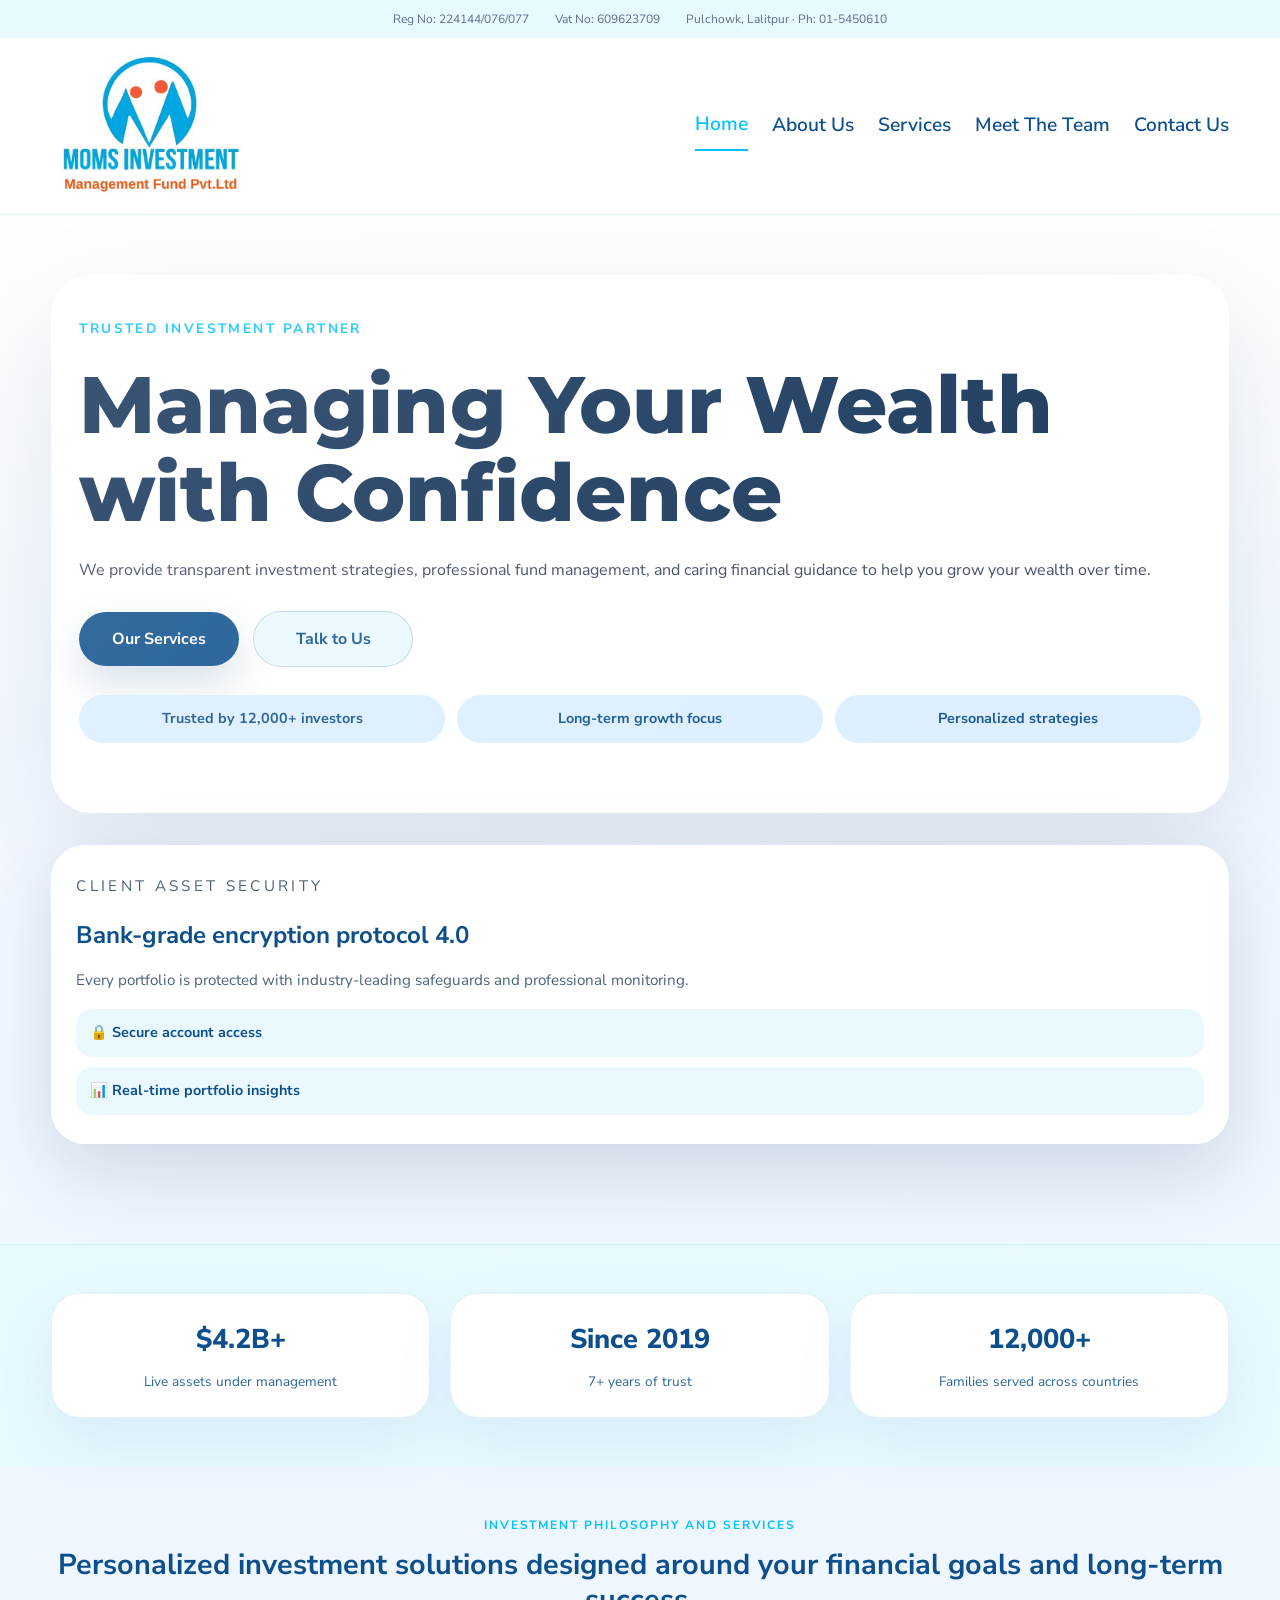
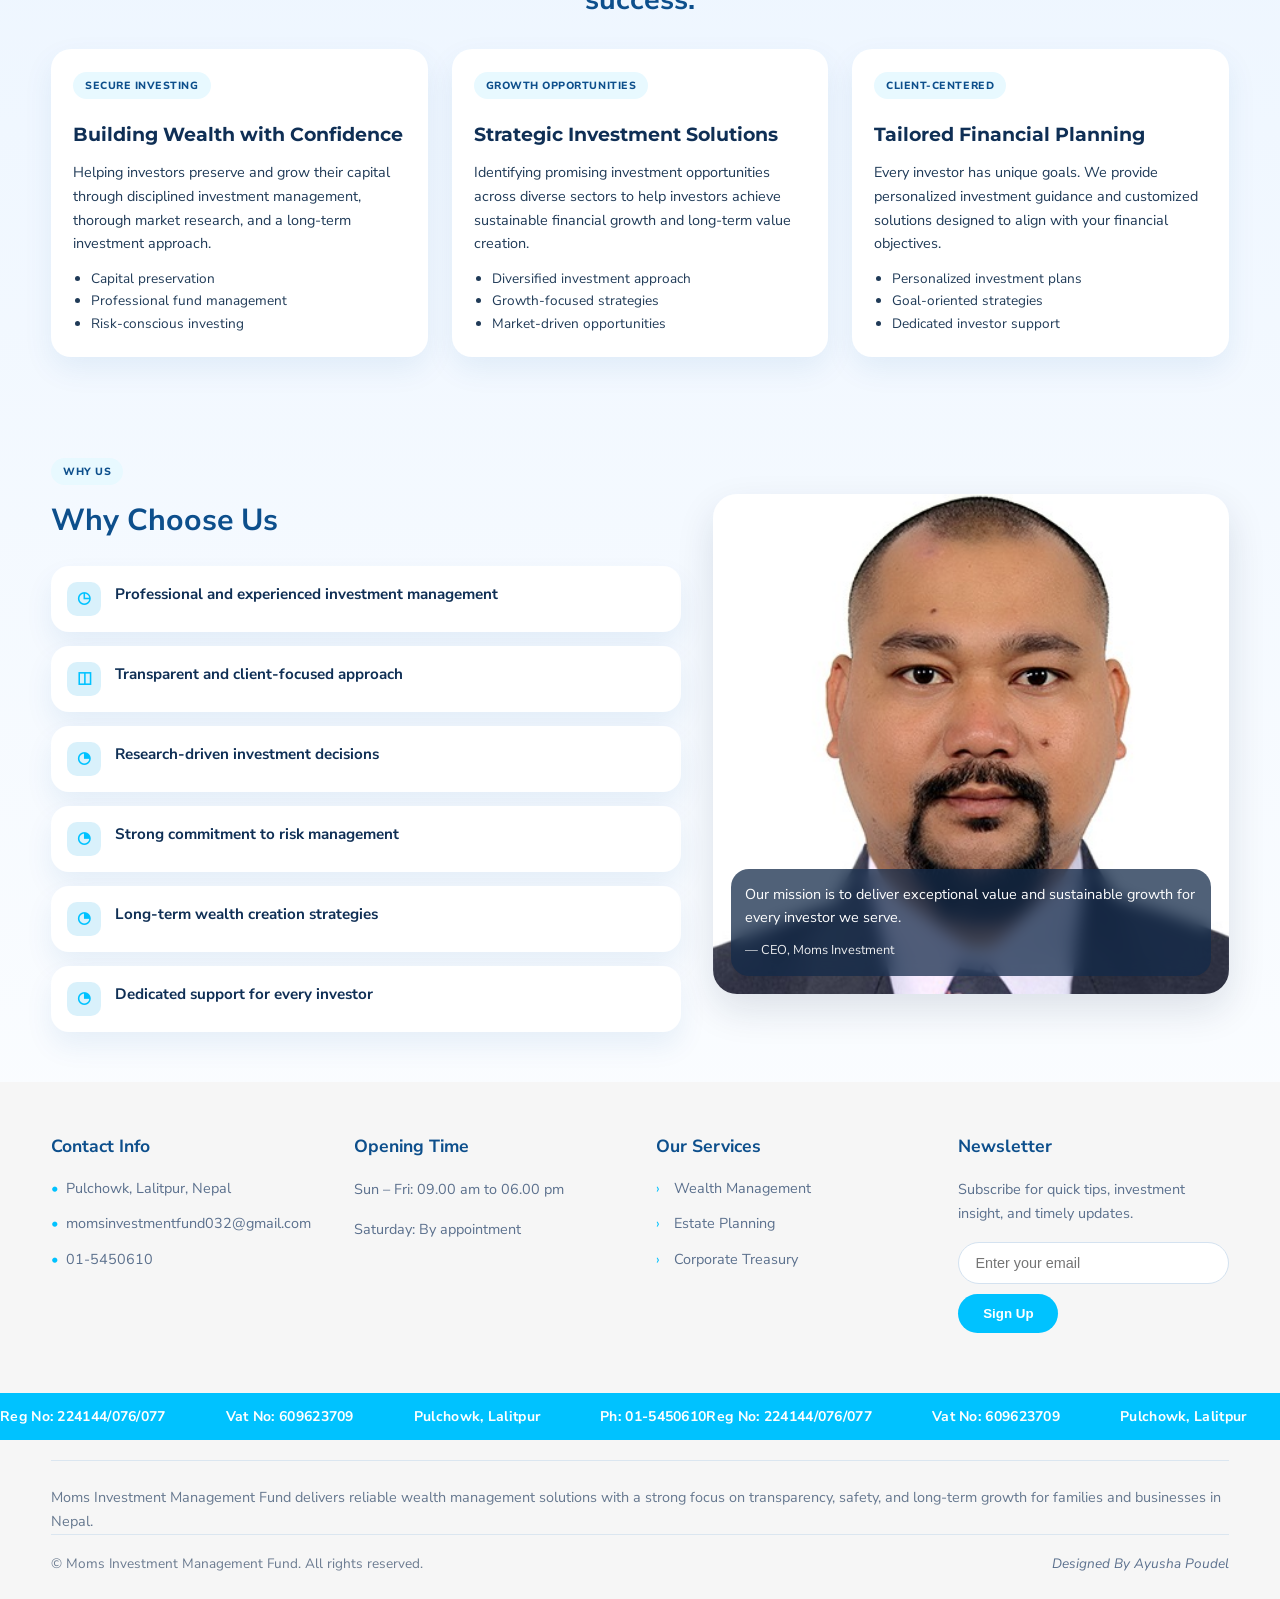
<file: index.html>
<!DOCTYPE html>
<html lang="en">

<head>
  <meta charset="UTF-8" />
  <meta name="viewport" content="width=device-width, initial-scale=1.0, viewport-fit=cover" />
  <title>Moms Investment Management Fund | Wealth with Integrity</title>
  <meta name="description"
    content="Professional investment management services in Nepal. Safe, transparent, and growth-focused financial solutions for families and enterprises.">
  <link rel="preconnect" href="https://fonts.googleapis.com">
  <link rel="shortcut icon" href="images/logo.jpg" type="image/x-icon">

  <link rel="preconnect" href="https://fonts.gstatic.com" crossorigin>
  <link
    href="https://fonts.googleapis.com/css2?family=Montserrat:wght@600;700;800&family=Nunito+Sans:wght@400;500;600;700;800&display=swap"
    rel="stylesheet">
  <style>
    /* ----- reset & base ----- */
    * {
      box-sizing: border-box;
      margin: 0;
      padding: 0;
    }

    body {
      font-family: 'Nunito Sans', sans-serif;
      background: linear-gradient(180deg, #f5faff 0%, #eef6ff 48%, #ffffff 100%);
      color: #0f2f55;
      line-height: 1.65;
      overflow-x: hidden;
    }

    :root {
      color-scheme: light;
      --brand-blue: #00c2ff;
      --brand-navy: #0d4f8c;
      --brand-soft: #e8f9ff;
      --brand-muted: #5b708d;
      --brand-orange: #ff7f2e;
      --surface: #ffffff;
      --surface-soft: #f3f9ff;
      --accent-surface: #d9fee5;
    }

    a {
      text-decoration: none;
      color: inherit;
    }

    .container {
      width: min(1180px, 92%);
      margin: 0 auto;
    }

    /* buttons */
    .button {
      display: inline-flex;
      align-items: center;
      justify-content: center;
      border-radius: 999px;
      font-weight: 700;
      transition: all .25s ease;
      text-decoration: none;
    }

    .button-primary {
      background: var(--brand-navy);
      color: #ffffff;
      padding: 16px 28px;
      box-shadow: 0 18px 40px rgba(0, 72, 126, .18);
    }

    .button-primary:hover {
      transform: translateY(-1px);
      box-shadow: 0 20px 44px rgba(0, 72, 126, .22);
    }

    .button-secondary,
    .button-outline {
      border: 1px solid rgba(13, 47, 86, .18);
      background: rgba(232, 249, 255, .95);
      color: var(--brand-navy);
      padding: 16px 28px;
    }

    .button-secondary:hover,
    .button-outline:hover {
      background: rgba(232, 249, 255, 1);
    }

    /* ===== HEADER (identical to services page with active & hover) ===== */
    .topbar {
      background: rgba(255, 255, 255, 0.98);
      border-bottom: 1px solid rgba(0, 164, 228, .14);
      position: sticky;
      top: 0;
      z-index: 100;
      backdrop-filter: blur(10px);
    }

    .topbar-info {
      display: flex;
      justify-content: center;
      gap: 26px;
      padding: 10px 0 8px;
      font-size: 12px;
      color: var(--brand-muted);
      background: var(--brand-soft);
      flex-wrap: wrap;
      row-gap: 6px;
    }

    .topbar-info span {
      white-space: nowrap;
    }

    .topbar-inner {
      display: flex;
      align-items: center;
      justify-content: space-between;
      gap: 30px;
      padding: 16px 0;
      flex-wrap: wrap;
    }

    .brand {
      display: flex;
      align-items: center;
      gap: 12px;
      flex-wrap: wrap;
    }

    .brand-logo {
      width: 200px;
      height: auto;
      display: block;
      border-radius: 12px;
    }

    .brand-text {
      display: flex;
      flex-direction: column;
    }

    .brand-name {
      font-size: 18px;
      font-weight: 900;
      letter-spacing: .08em;
      text-transform: uppercase;
      color: var(--brand-blue);
      white-space: normal;
      line-height: 1.2;
    }

    /* desktop navigation */
    .topbar-nav {
      display: flex;
      flex-wrap: wrap;
      gap: 24px;
      align-items: center;
    }

    .topbar-nav a {
      color: var(--brand-navy);
      font-weight: 600;
      font-size: 1.2rem;
      padding: 8px 0;
      transition: color 0.2s ease;
      position: relative;
    }

    .topbar-nav a:hover {
      color: var(--brand-blue);
    }

    .topbar-nav a::after {
      content: '';
      position: absolute;
      bottom: 0;
      left: 0;
      width: 0;
      height: 2px;
      background: var(--brand-blue);
      transition: width 0.25s ease;
    }

    .topbar-nav a:hover::after {
      width: 100%;
    }

    .topbar-nav a.active {
      color: var(--brand-blue);
      border-bottom: 2px solid var(--brand-blue);
    }

    .topbar-nav a.active::after {
      display: none;
    }

    /* mobile menu button (hamburger/X) */
    .mobile-menu-btn {
      display: none;
      background: none;
      border: none;
      cursor: pointer;
      width: 40px;
      height: 40px;
      position: relative;
      z-index: 200;
      flex-shrink: 0;
    }

    .mobile-menu-btn span {
      display: block;
      width: 25px;
      height: 2px;
      background: var(--brand-navy);
      margin: 6px auto;
      transition: all 0.3s ease;
      border-radius: 2px;
    }

    .mobile-menu-btn.open span:nth-child(1) {
      transform: translateY(8px) rotate(45deg);
    }

    .mobile-menu-btn.open span:nth-child(2) {
      opacity: 0;
    }

    .mobile-menu-btn.open span:nth-child(3) {
      transform: translateY(-8px) rotate(-45deg);
    }

    .mobile-nav-container {
      display: none;
      position: fixed;
      top: 0;
      left: 0;
      width: 100%;
      height: 100vh;
      background: rgba(255, 255, 255, 0.98);
      backdrop-filter: blur(16px);
      z-index: 150;
      flex-direction: column;
      justify-content: center;
      align-items: center;
      gap: 2rem;
      padding: 2rem;
      transform: translateX(100%);
      transition: transform 0.3s ease;
    }

    .mobile-nav-container.open {
      transform: translateX(0);
      display: flex;
    }

    .mobile-nav-container a {
      font-size: 1.5rem;
      font-weight: 600;
      color: var(--brand-navy);
      padding: 12px;
      text-align: center;
      width: 100%;
      border-bottom: 1px solid rgba(0, 164, 228, 0.2);
      transition: color 0.2s;
    }

    .mobile-nav-container a:hover {
      color: var(--brand-blue);
    }

    .mobile-nav-container .mobile-cta {
      margin-top: 20px;
    }


    @media (max-width: 768px) {
      .topbar-nav {
        display: none;
      }

      .mobile-menu-btn {
        display: block;
      }

      .topbar-inner {
        flex-wrap: nowrap;
        justify-content: space-between;
        align-items: center;
      }

      .brand {
        flex-direction: column;
        align-items: flex-start;
        gap: 6px;
      }

      .brand-logo {
        width: 200px;
      }

      .brand-name {
        font-size: 14px;
        letter-spacing: 0.05em;
        max-width: 180px;
      }

      .brand-text {
        text-align: left;
      }
    }

    /* Hero stacking — always vertical, media card below */
    .hero.hero-full .hero-inner {
      display: flex;
      flex-direction: column;
      gap: 2rem;
    }

    .hero-media {
      display: block !important;
      width: 100%;
    }

    .hero-media .media-card {
      width: 100%;
      max-width: 100%;
      margin: 0;
    }

    .hero {
      display: block;
      width: 100%;
      padding: 0;
    }

    .hero.hero-full {
      position: relative;
      min-height: auto;
      background-image: linear-gradient(180deg, rgba(255, 255, 255, 0.92) 0%, rgba(255, 255, 255, 0.18) 35%, rgba(255, 255, 255, 0) 58%),
        url('https://images.unsplash.com/photo-1559526324-4b87b5e36e44?w=1600&q=80');
      background-size: cover;
      background-position: center right;
      background-repeat: no-repeat;
      padding: 60px 0 60px;
    }

    .hero.hero-full::before {
      content: '';
      position: absolute;
      inset: 0;
      background: linear-gradient(135deg, rgba(255, 255, 255, .20), rgba(255, 255, 255, 0));
      pointer-events: none;
    }

    .hero-copy {
      background: rgba(255, 255, 255, 0.96);
      padding: 40px 28px;
      border-radius: 40px;
      box-shadow: 0 36px 110px rgba(15, 47, 86, .12);
      max-width: 100%;
    }

    .hero-kicker {
      display: inline-flex;
      margin-bottom: 20px;
      color: var(--brand-blue);
      font-weight: 700;
      letter-spacing: .18em;
      text-transform: uppercase;
      font-size: .85rem;
    }

    .hero-copy h1 {
      font-family: 'Montserrat', sans-serif;
      font-size: clamp(2.2rem, 7vw, 5rem);
      line-height: 1.1;
      margin-bottom: 20px;
      color: #0f2f55;
      font-weight: 800;
    }

    .hero-text {
      font-size: 1rem;
      color: #34415d;
      margin-bottom: 28px;
    }

    .hero-actions-right {
      display: flex;
      flex-wrap: wrap;
      align-items: center;
      gap: 14px;
      margin-bottom: 28px;
    }

    .hero-actions-right .button-primary,
    .hero-actions-right .button-outline {
      min-width: 160px;
      padding: 14px 24px;
    }

    .hero-highlights {
      display: grid;
      grid-template-columns: repeat(auto-fit, minmax(180px, 1fr));
      gap: 12px;
      margin-bottom: 30px;
    }

    .hero-highlights span {
      background: rgba(218, 238, 255, .95);
      color: var(--brand-navy);
      padding: 12px 20px;
      border-radius: 999px;
      font-size: .9rem;
      font-weight: 700;
      text-align: center;
    }

    /* strategy card */
    .strategy-card {
      margin-top: 18px;
      background: var(--surface);
      border: 1px solid rgba(0, 164, 228, .12);
      border-radius: 28px;
      padding: 24px 22px;
      max-width: 100%;
      box-shadow: 0 18px 44px rgba(15, 47, 86, .08);
    }

    .strategy-top {
      margin-bottom: 20px;
    }

    .pill {
      background: var(--brand-soft);
      padding: 6px 14px;
      border-radius: 999px;
      font-size: 0.7rem;
      font-weight: 800;
      letter-spacing: 0.06em;
      color: var(--brand-navy);
      display: inline-block;
    }

    .strategy-top p {
      font-size: 1rem;
      color: #2f4f70;
      margin-top: 10px;
    }

    .button-strategy {
      width: 100%;
      border: 0;
      background: var(--brand-orange);
      color: #fff;
      font-weight: 700;
      border-radius: 16px;
      padding: 14px 18px;
      cursor: pointer;
      transition: background 0.2s;
    }

    .button-strategy:hover {
      background: #ff913f;
    }

    .strategy-card select {
      width: 100%;
      border-radius: 14px;
      padding: 12px 14px;
      font: inherit;
      border: 1px solid rgba(0, 164, 228, .22);
      background: rgba(0, 164, 228, .06);
      color: #26455f;
      margin-bottom: 16px;
    }

    .media-card {
      background: rgba(255, 255, 255, 0.98);
      border: 1px solid rgba(255, 255, 255, .82);
      border-radius: 34px;
      box-shadow: 0 28px 80px rgba(15, 47, 86, .16);
      padding: 28px 24px;
      backdrop-filter: blur(18px);
    }

    .media-pretitle {
      display: block;
      text-transform: uppercase;
      letter-spacing: .22em;
      font-size: .7rem;
      color: var(--brand-blue);
      margin-bottom: 14px;
    }

    .media-card h3 {
      font-size: 1.5rem;
      margin-bottom: 12px;
      color: var(--brand-navy);
    }

    .media-card p {
      color: #4b627b;
      line-height: 1.7;
      margin-bottom: 16px;
      font-size: 0.95rem;
    }

    .media-feature-list {
      display: grid;
      gap: 10px;
    }

    .media-feature-list span {
      display: inline-flex;
      align-items: center;
      gap: 10px;
      padding: 12px 14px;
      background: rgba(232, 249, 255, .95);
      border-radius: 16px;
      color: var(--brand-navy);
      font-weight: 700;
      font-size: 0.9rem;
    }

    /* stats */
    .stats-wrap {
      background: rgba(232, 249, 255, .85);
      color: var(--brand-navy);
      margin-top: 40px;
      padding: 48px 0;
      border-top: 1px solid rgba(0, 164, 228, .12);
    }

    .stats-grid {
      display: grid;
      grid-template-columns: repeat(3, 1fr);
      gap: 20px;
    }

    .stat-item {
      padding: 24px 16px;
      text-align: center;
      background: var(--surface);
      border-radius: 28px;
      box-shadow: 0 24px 60px rgba(0, 92, 172, .08);
      border: 1px solid rgba(0, 164, 228, .12);
    }

    .stat-value {
      font-size: 1.7rem;
      font-weight: 800;
      margin-bottom: 8px;
    }

    .stat-label {
      font-size: .85rem;
      opacity: .88;
    }

    /* philosophy section */
    .section-block {
      padding: 50px 0;
    }

    .section-head {
      text-align: center;
      margin-bottom: 32px;
    }

    .section-kicker {
      font-size: 12px;
      font-weight: 700;
      letter-spacing: .16em;
      color: var(--brand-blue);
      margin-bottom: 12px;
      text-transform: uppercase;
    }

    .section-head h2 {
      font-size: 1.8rem;
      line-height: 1.2;
      color: var(--brand-navy);
    }

    .philosophy-grid {
      display: grid;
      grid-template-columns: repeat(3, 1fr);
      gap: 24px;
    }

    .philosophy-card {
      border-radius: 20px;
      padding: 22px;
      min-height: auto;
      box-shadow: 0 12px 30px rgba(0, 92, 172, .08);
      background: var(--surface);
      transition: background .25s ease, color .25s ease;
    }

    .mini-pill {
      background: var(--brand-soft);
      padding: 5px 12px;
      border-radius: 60px;
      font-size: 0.65rem;
      font-weight: 800;
      letter-spacing: 0.05em;
      display: inline-block;
      color: var(--brand-navy);
      margin-bottom: 10px;
    }

    .philosophy-card h3 {
      font-family: 'Montserrat', sans-serif;
      font-size: 1.2rem;
      margin: 10px 0 10px;
      color: #0f2f55;
    }

    .philosophy-card p {
      font-size: .9rem;
      color: #1f3a57;
    }

    .philosophy-card ul {
      margin: 12px 0 0 18px;
      color: #1f3a57;
      font-size: .85rem;
    }

    .philosophy-card:hover {
      background: var(--brand-blue);
      color: #fff;
    }

    .philosophy-card:hover p,
    .philosophy-card:hover ul,
    .philosophy-card:hover li {
      color: #f2f8ff;
    }

    .philosophy-card:hover .mini-pill {
      background: rgba(255, 255, 255, .95);
      color: var(--brand-navy);
    }

    /* stewardship */
    .stewardship {
      display: grid;
      grid-template-columns: 1.1fr .9fr;
      gap: 32px;
      align-items: center;
      padding: 50px 0;
    }

    .stewardship-left h2 {
      font-size: 1.9rem;
      margin-bottom: 20px;
      color: var(--brand-navy);
    }

    .feature-list {
      display: flex;
      flex-direction: column;
      gap: 14px;
    }

    .feature-item {
      display: flex;
      gap: 14px;
      align-items: flex-start;
      background: var(--surface);
      padding: 16px;
      border-radius: 18px;
      box-shadow: 0 14px 28px rgba(0, 92, 172, .08);
    }

    .feature-icon {
      width: 34px;
      height: 34px;
      border-radius: 10px;
      background: rgba(0, 164, 228, .15);
      color: var(--brand-blue);
      display: grid;
      place-items: center;
      font-weight: 800;
      flex: 0 0 auto;
    }

    .feature-item h3 {
      font-size: 0.95rem;
      color: #0f2f55;
    }

    .stewardship-card {
      position: relative;
    }

    .stewardship-card img {
      width: 100%;
      height: auto;
      max-height: 500px;
      object-fit: cover;
      object-position: center 20%;
      border-radius: 24px;
      display: block;
      box-shadow: 0 16px 38px rgba(16, 35, 63, .12);
    }

    .overlay-card {
      position: absolute;
      left: 18px;
      right: 18px;
      bottom: 18px;
      background: rgba(20, 43, 74, .74);
      backdrop-filter: blur(8px);
      color: #fff;
      border-radius: 18px;
      padding: 14px;
    }

    .overlay-card p {
      font-size: 0.9rem;
      margin-bottom: 6px;
    }

    .overlay-card span {
      font-size: 0.8rem;
      opacity: .9;
    }

    /* footer */
    .footer {
      background: #f6f6f6;
      color: #0f2f55;
      padding: 50px 0 24px;
    }

    .footer-grid {
      display: grid;
      grid-template-columns: repeat(4, minmax(0, 1fr));
      gap: 32px;
      padding-bottom: 32px;
    }

    .footer h4 {
      margin-bottom: 16px;
      color: var(--brand-navy);
      font-size: 1.1rem;
    }

    .footer-contact,
    .footer-services {
      list-style: none;
      padding: 0;
      margin: 0;
    }

    .footer-contact li,
    .footer-services li {
      margin-bottom: 12px;
      color: #5b708d;
      font-size: .9rem;
    }

    .footer-contact li::before {
      content: '•';
      display: inline-block;
      width: 1em;
      color: var(--brand-blue);
    }

    .footer-services li {
      position: relative;
      padding-left: 18px;
    }

    .footer-services li::before {
      content: '›';
      position: absolute;
      left: 0;
      color: var(--brand-blue);
    }

    .footer-col p {
      color: #5b708d;
      line-height: 1.7;
      margin-bottom: 16px;
      font-size: 0.9rem;
    }

    .footer-newsletter {
      display: flex;
      gap: 10px;
      flex-wrap: wrap;
    }

    .footer-newsletter input {
      flex: 1;
      padding: 12px 16px;
      border-radius: 999px;
      border: 1px solid #d4e2f0;
      outline: none;
      font-size: .9rem;
    }

    .footer-newsletter button {
      border: 0;
      border-radius: 999px;
      min-width: 100px;
      padding: 12px 18px;
      background: var(--brand-blue);
      color: #fff;
      font-weight: 700;
      cursor: pointer;
      transition: 0.2s;
    }

    .footer-newsletter button:hover {
      background: #0d9fdf;
    }

    /* Responsive marquee styles */
    .footer-marquee {
      overflow: hidden;
      background: var(--brand-blue);
      width: 100%;
      margin: 28px 0 20px;
    }

    .marquee-track {
      display: flex;
      animation: scroll 18s linear infinite;
      padding: 12px 0;
      width: fit-content;
    }

    .marquee-group {
      display: flex;
      gap: clamp(30px, 6vw, 60px);
      align-items: center;
      flex-shrink: 0;
    }

    .marquee-group span {
      color: #fff;
      white-space: nowrap;
      font-weight: 700;
      font-size: clamp(10px, 3vw, 14px);
      letter-spacing: 0.3px;
    }

    @keyframes scroll {
      0% {
        transform: translateX(0);
      }

      100% {
        transform: translateX(-50%);
      }
    }

    /* Extra small devices */
    @media (max-width: 480px) {
      .marquee-track {
        animation-duration: 14s;
        /* slightly faster on small screens for better flow */
      }

      .marquee-group {
        gap: 20px;
      }

      .marquee-group span {
        font-size: 9px;
        letter-spacing: 0;
      }
    }

    .footer-note {
      border-top: 1px solid #dbe6f0;
      padding-top: 24px;
    }

    .footer-note p {
      margin: 0;
      color: #66788f;
      line-height: 1.7;
      font-size: 0.9rem;
    }

    .footer-bottom {
      display: flex;
      justify-content: space-between;
      align-items: center;
      gap: 12px;
      color: #6b7b90;
      font-size: .85rem;
      border-top: 1px solid #dbe6f0;
      padding-top: 18px;
      flex-wrap: wrap;
    }

    .footer-credit {
      color: #5b708d;
      font-style: italic;
    }

    .sr-only {
      position: absolute;
      left: -9999px;
    }

    /* responsive adjustments */
    @media (max-width: 992px) {

      .stats-grid,
      .philosophy-grid,
      .footer-grid {
        grid-template-columns: 1fr 1fr;
      }

      .stewardship {
        grid-template-columns: 1fr;
        gap: 40px;
      }

      .hero-copy {
        padding: 32px 24px;
      }
    }

    @media (max-width: 768px) {

      .stats-grid,
      .philosophy-grid,
      .footer-grid {
        grid-template-columns: 1fr;
      }

      .hero-copy h1 {
        font-size: 1.8rem;
      }

      .section-head h2,
      .stewardship-left h2 {
        font-size: 1.6rem;
      }

      .hero.hero-full {
        padding: 40px 0;
      }

      .stat-item {
        padding: 18px;
      }

      .media-card {
        padding: 22px 18px;
      }

      .media-card h3 {
        font-size: 1.3rem;
      }

      .footer-newsletter {
        flex-direction: column;
      }

      .footer-newsletter button {
        width: 100%;
      }

      .footer-bottom {
        justify-content: center;
        text-align: center;
      }
    }

    @media (max-width: 480px) {
      .hero-copy {
        padding: 24px 18px;
      }

      .button-primary,
      .button-outline {
        padding: 12px 20px;
        font-size: 0.9rem;
      }

      .strategy-card {
        padding: 20px 16px;
      }

      .feature-item {
        padding: 12px;
      }

      .feature-item h3 {
        font-size: 0.9rem;
      }

      .overlay-card {
        position: relative;
        left: 0;
        right: 0;
        bottom: 0;
        margin-top: 12px;
        border-radius: 18px;
      }

      .stewardship-card img {
        max-height: 350px;
      }
    }
  </style>
</head>

<body>
  <header class="topbar">
    <div class="topbar-info">
      <span>Reg No: 224144/076/077</span>
      <span>Vat No: 609623709</span>
      <span>Pulchowk, Lalitpur · Ph: 01-5450610</span>
    </div>
    <div class="container topbar-inner">
      <a href="/" class="brand">
        <img class="brand-logo" src="images/logo.jpg" alt="Moms Investment Logo">
        <div class="brand-text">
          <!-- <span class="brand-name">MOMS INVESTMENT MANAGEMENT FUND PVT.LTD</span> -->
        </div>
      </a>

      <!-- Desktop navigation with active Home -->
      <nav class="topbar-nav">
        <a href="/" class="active">Home</a>
        <a href="/about">About Us</a>
        <a href="/services">Services</a>
        <a href="/meet_the_team">Meet The Team</a>

        <a href="/contact">Contact Us</a>
      </nav>

      <!-- Hamburger/X button (mobile only) -->
      <button class="mobile-menu-btn" id="mobileMenuBtn" aria-label="Menu">
        <span></span>
        <span></span>
        <span></span>
      </button>
    </div>

    <!-- Mobile fullscreen navigation container -->
    <div class="mobile-nav-container" id="mobileNavContainer">
      <a href="/">Home</a>
      <a href="/about">About Us</a>
      <a href="/services">Services</a>
      <a href="/meet_the_team">Meet The Team</a>
      <a href="/contact">Contact Us</a>
      <div class="mobile-cta">
        <a class="button button-primary" href="/contact" style="width: 100%; text-align: center; color: #ffffff;">Get in
          Touch</a>
      </div>
    </div>
  </header>

  <main>
    <section class="hero hero-full">
      <div class="container hero-inner">
        <div class="hero-copy">
          <p class="hero-kicker">Trusted investment partner</p>
          <h1>Managing Your Wealth with Confidence</h1>
          <p class="hero-text">We provide transparent investment strategies, professional fund management, and caring
            financial guidance to help you grow your wealth over time.</p>
          <div class="hero-actions-right">
            <a class="button button-primary" href="/services">Our Services</a>
            <a class="button button-outline" href="/contact">Talk to Us</a>
          </div>
          <div class="hero-highlights">
            <span>Trusted by 12,000+ investors</span>
            <span>Long-term growth focus</span>
            <span>Personalized strategies</span>
          </div>
          <!-- <div class="strategy-card">
            <div class="strategy-top">
              <span class="pill">FINANCIAL GUIDANCE</span>
              <p>How can we help you today?</p>
            </div>
            <label class="sr-only" for="goal">Select an objective</label>
            <select id="goal">
              <option>Select an objective</option>
              <option>Grow wealth</option>
              <option>Retirement planning</option>
              <option>Save for education</option>
              <option>Preserve capital</option>
            </select>
            <button type="button" class="button-strategy" id="strategyBtn">Personalize My Strategy</button>
          </div> -->
        </div>
        <aside class="hero-media">
          <div class="media-card">
            <p class="media-pretitle">Client Asset Security</p>
            <h3>Bank-grade encryption protocol 4.0</h3>
            <p>Every portfolio is protected with industry-leading safeguards and professional monitoring.</p>
            <div class="media-feature-list">
              <span>🔒 Secure account access</span>
              <span>📊 Real-time portfolio insights</span>
            </div>
          </div>
        </aside>
      </div>
    </section>

    <section class="stats-wrap">
      <div class="container stats-grid">
        <div class="stat-item">
          <div class="stat-value">$4.2B+</div>
          <div class="stat-label">Live assets under management</div>
        </div>
        <div class="stat-item">
          <div class="stat-value">Since 2019</div>
          <div class="stat-label">7+ years of trust</div>
        </div>
        <div class="stat-item">
          <div class="stat-value">12,000+</div>
          <div class="stat-label">Families served across countries</div>
        </div>
      </div>
    </section>

    <section class="container section-block">
      <div class="section-head">
        <p class="section-kicker">Investment Philosophy and Services</p>
        <h2>Personalized investment solutions designed around your financial goals and long-term success.</h2>
      </div>
      <div class="philosophy-grid">
        <article class="philosophy-card light">
          <span class="mini-pill">SECURE INVESTING</span>
          <h3>Building Wealth with Confidence</h3>
          <p>Helping investors preserve and grow their capital through disciplined investment management, thorough
            market research, and a long-term investment approach.</p>
          <ul>
            <li>Capital preservation</li>
            <li>Professional fund management</li>
            <li>Risk-conscious investing</li>
          </ul>
        </article>
        <article class="philosophy-card dark">
          <span class="mini-pill">GROWTH OPPORTUNITIES</span>
          <h3>Strategic Investment Solutions</h3>
          <p>Identifying promising investment opportunities across diverse sectors to help investors achieve sustainable
            financial growth and long-term value creation.</p>
          <ul>
            <li>Diversified investment approach</li>
            <li>Growth-focused strategies</li>
            <li>Market-driven opportunities</li>
          </ul>
        </article>
        <article class="philosophy-card outline">
          <span class="mini-pill">CLIENT-CENTERED</span>
          <h3>Tailored Financial Planning</h3>
          <p>Every investor has unique goals. We provide personalized investment guidance and customized solutions
            designed to align with your financial objectives.</p>
          <ul>
            <li>Personalized investment plans</li>
            <li>Goal-oriented strategies</li>
            <li>Dedicated investor support</li>
          </ul>
        </article>
      </div>
    </section>

    <section class="container stewardship">
      <div class="stewardship-left">
        <span class="mini-pill">WHY US</span>
        <h2>Why Choose Us</h2>
        <div class="feature-list">
          <div class="feature-item">
            <div class="feature-icon">◷</div>
            <div>
              <h3>Professional and experienced investment management</h3>
            </div>
          </div>
          <div class="feature-item">
            <div class="feature-icon">◫</div>
            <div>
              <h3>Transparent and client-focused approach</h3>
            </div>
          </div>
          <div class="feature-item">
            <div class="feature-icon">◔</div>
            <div>
              <h3>Research-driven investment decisions</h3>
            </div>
          </div>
          <div class="feature-item">
            <div class="feature-icon">◔</div>
            <div>
              <h3>Strong commitment to risk management</h3>
            </div>
          </div>
          <div class="feature-item">
            <div class="feature-icon">◔</div>
            <div>
              <h3>Long-term wealth creation strategies</h3>
            </div>
          </div>
          <div class="feature-item">
            <div class="feature-icon">◔</div>
            <div>
              <h3>Dedicated support for every investor</h3>
            </div>
          </div>
        </div>
      </div>
      <div class="stewardship-card">
        <img src="images/CEO.jpeg" alt="CEO portrait">
        <div class="overlay-card">
          <p>Our mission is to deliver exceptional value and sustainable growth for every investor we serve.</p>
          <span>— CEO, Moms Investment</span>
        </div>
      </div>
    </section>
  </main>

  <footer class="footer">
    <div class="container footer-grid">
      <div class="footer-col">
        <h4>Contact Info</h4>
        <ul class="footer-contact">
          <li>Pulchowk, Lalitpur, Nepal</li>
          <li>momsinvestmentfund032@gmail.com</li>
          <li>01-5450610</li>
        </ul>
      </div>
      <div class="footer-col">
        <h4>Opening Time</h4>
        <p>Sun – Fri: 09.00 am to 06.00 pm</p>
        <p>Saturday: By appointment</p>
      </div>
      <div class="footer-col">
        <h4>Our Services</h4>
        <ul class="footer-services">
          <li>Wealth Management</li>
          <li>Estate Planning</li>
          <li>Corporate Treasury</li>
        </ul>
      </div>
      <div class="footer-col">
        <h4>Newsletter</h4>
        <p>Subscribe for quick tips, investment insight, and timely updates.</p>
        <div class="footer-newsletter"><input type="email" placeholder="Enter your email" id="newsEmail"><button
            id="newsBtn">Sign Up</button></div>
      </div>
    </div>
    <div class="footer-marquee">
      <div class="marquee-track">
        <div class="marquee-group"><span>Reg No: 224144/076/077</span><span>Vat No: 609623709</span><span>Pulchowk,
            Lalitpur</span><span>Ph: 01-5450610</span></div>
        <div class="marquee-group" aria-hidden="true"><span>Reg No: 224144/076/077</span><span>Vat No:
            609623709</span><span>Pulchowk, Lalitpur</span><span>Ph: 01-5450610</span></div>
      </div>
    </div>
    <div class="container footer-note">
      <p>Moms Investment Management Fund delivers reliable wealth management solutions with a strong focus on
        transparency, safety, and long-term growth for families and businesses in Nepal.</p>
    </div>
    <div class="container footer-bottom"><span>© Moms Investment Management Fund. All rights reserved.</span><span
        class="footer-credit">Designed By Ayusha Poudel</span></div>
  </footer>
  <script src="/router.js"></script>
  <script>
    (function () {
      // Hamburger/X menu toggle
      const menuBtn = document.getElementById('mobileMenuBtn');
      const mobileNav = document.getElementById('mobileNavContainer');
      if (menuBtn && mobileNav) {
        menuBtn.addEventListener('click', () => {
          mobileNav.classList.toggle('open');
          menuBtn.classList.toggle('open');
          if (mobileNav.classList.contains('open')) {
            document.body.style.overflow = 'hidden';
          } else {
            document.body.style.overflow = '';
          }
        });
        const navLinks = mobileNav.querySelectorAll('a');
        navLinks.forEach(link => {
          link.addEventListener('click', () => {
            mobileNav.classList.remove('open');
            menuBtn.classList.remove('open');
            document.body.style.overflow = '';
          });
        });
      }

      // strategy button
      const strategyBtn = document.getElementById('strategyBtn');
      const goalSelect = document.getElementById('goal');
      if (strategyBtn) {
        strategyBtn.addEventListener('click', () => {
          const selected = goalSelect.options[goalSelect.selectedIndex]?.text || 'investment objective';
          alert(`✨ Thank you! We'll personalize a strategy for "${selected}". A dedicated advisor will reach out soon.`);
        });
      }

      // newsletter signup
      const newsBtn = document.getElementById('newsBtn');
      const newsEmail = document.getElementById('newsEmail');
      if (newsBtn) {
        newsBtn.addEventListener('click', () => {
          const email = newsEmail.value.trim();
          if (!email || !email.includes('@')) {
            alert('Please enter a valid email address.');
            return;
          }
          alert(`📩 Subscribed! ${email} will receive market insights and updates.`);
          newsEmail.value = '';
        });
      }
    })();
  </script>
</body>

</html>
</file>
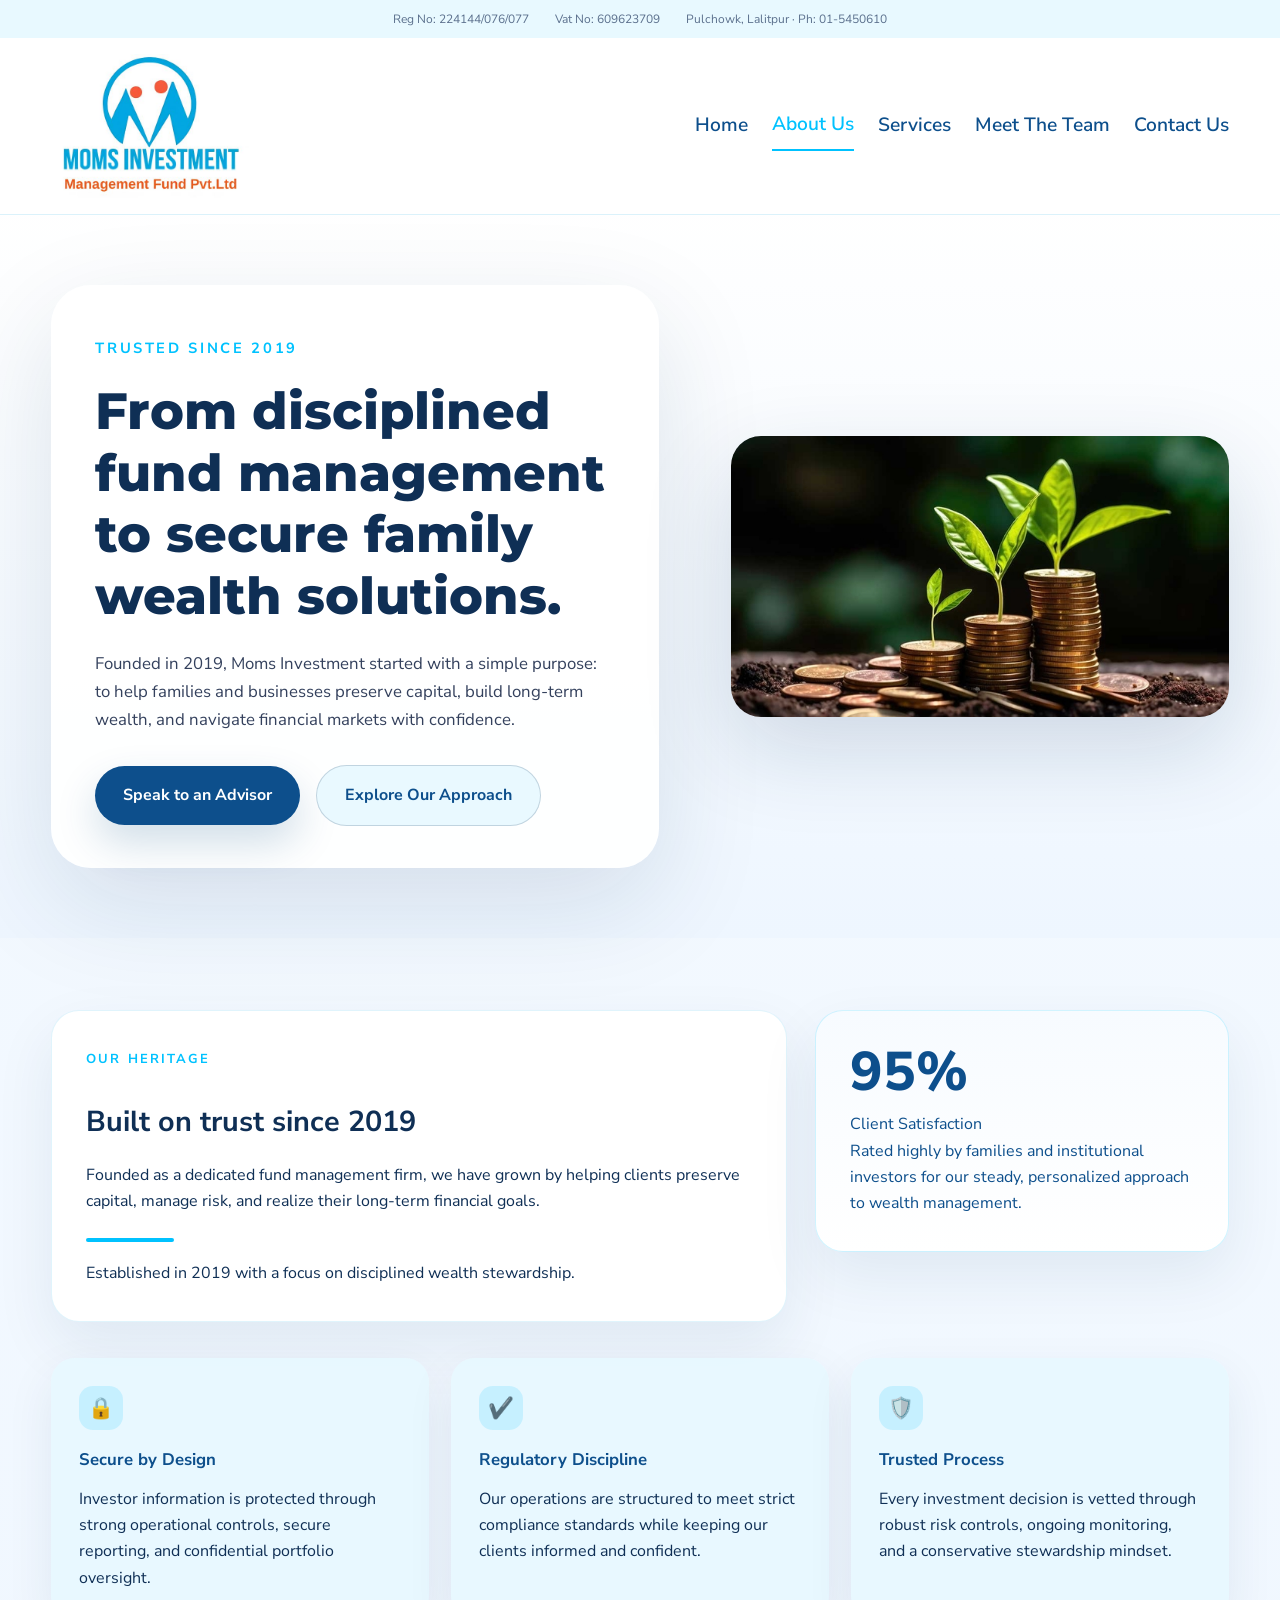
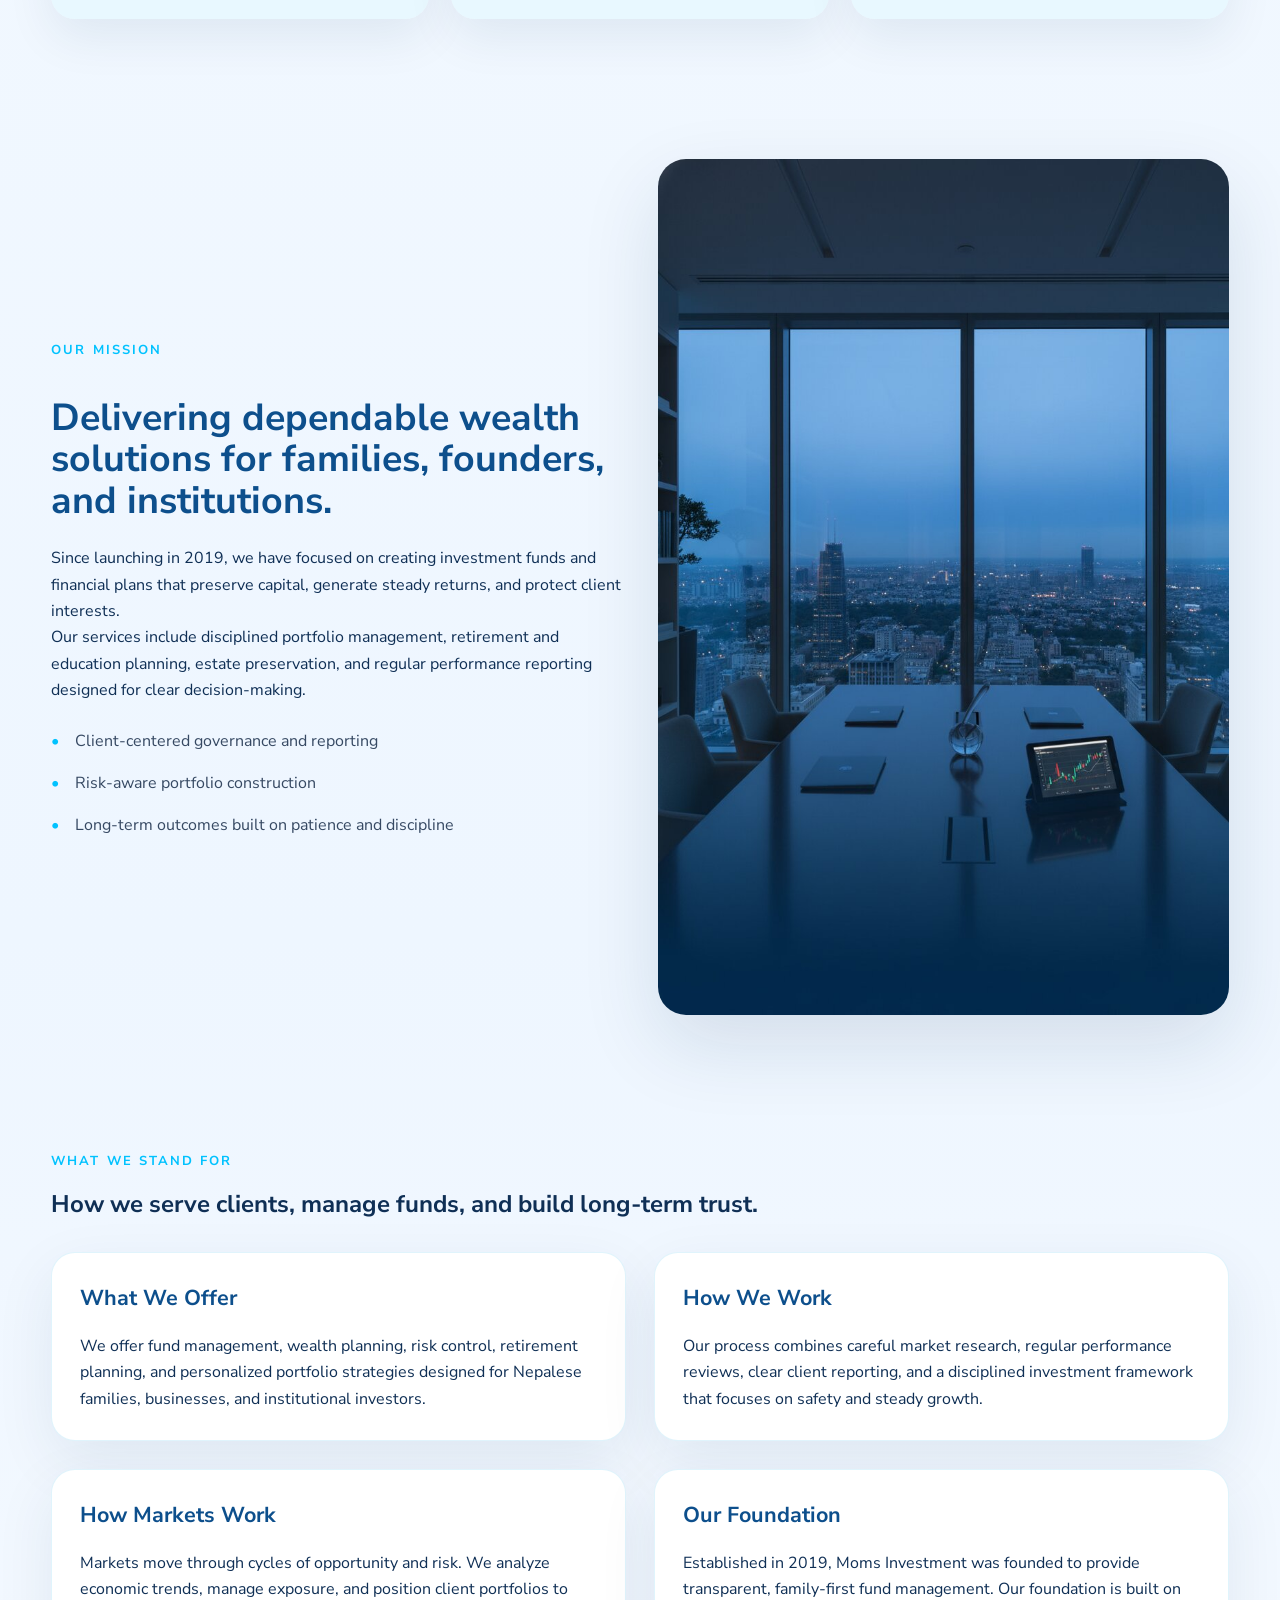
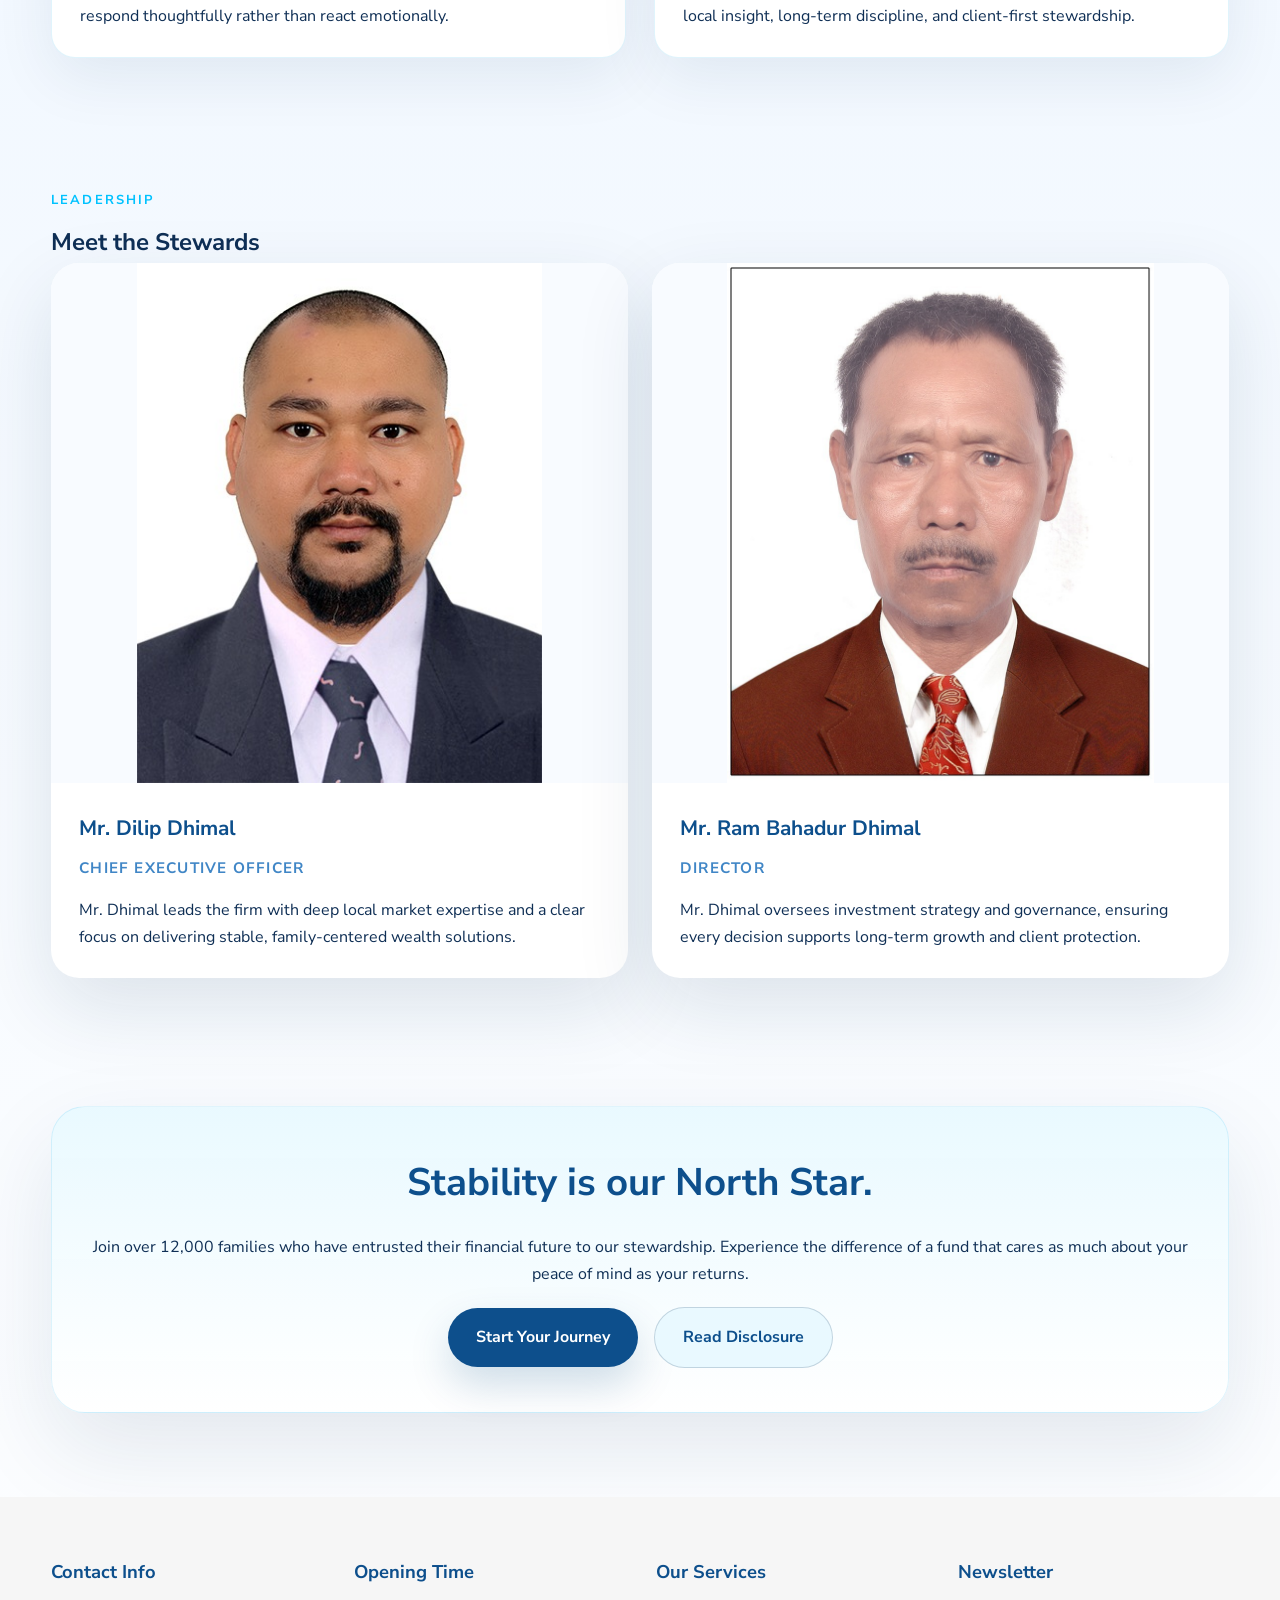
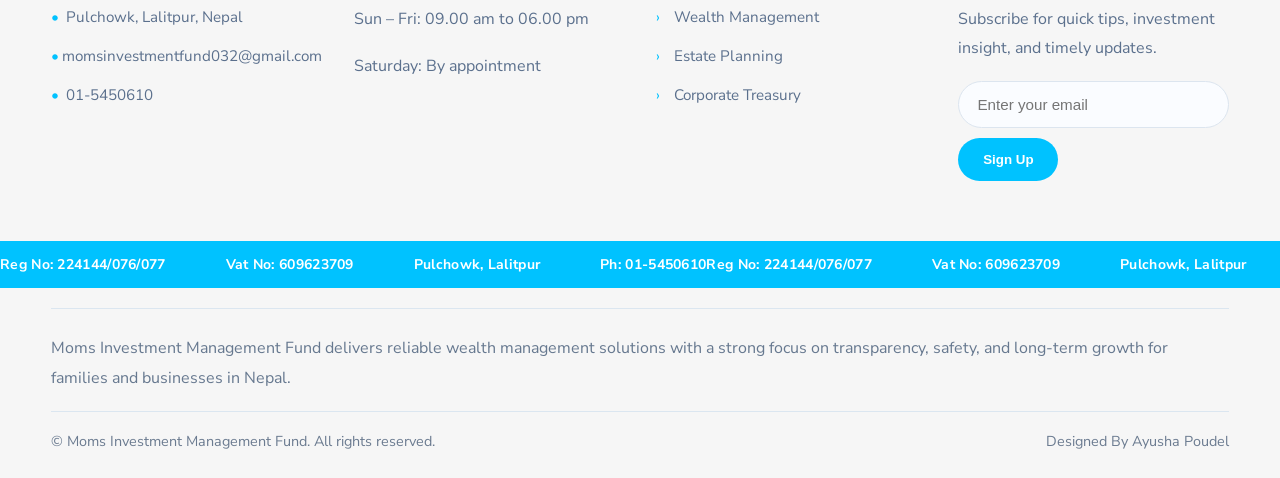
<file: about.html>
<!DOCTYPE html>
<html lang="en">

<head>
  <meta charset="UTF-8" />
  <meta name="viewport" content="width=device-width, initial-scale=1.0, viewport-fit=cover" />
  <title>About Us | Moms Investment Management Fund Pvt. Ltd.</title>
  <meta name="description"
    content="About Moms Investment Management Fund - leadership, heritage, and institutional-grade wealth stewardship." />
  <link rel="preconnect" href="https://fonts.googleapis.com">
  <link rel="shortcut icon" href="images/logo.jpg" type="image/x-icon">
</head>
<link rel="preconnect" href="https://fonts.gstatic.com" crossorigin>
<link
  href="https://fonts.googleapis.com/css2?family=Montserrat:wght@600;700;800&family=Nunito+Sans:wght@400;500;600;700;800&display=swap"
  rel="stylesheet">
<!-- Font Awesome 6 (optional for icons) -->
<link rel="stylesheet" href="https://cdnjs.cloudflare.com/ajax/libs/font-awesome/6.0.0-beta3/css/all.min.css">
<style>
  /* ===== RESET & BASE ===== */
  * {
    box-sizing: border-box;
    margin: 0;
    padding: 0;
  }

  body {
    font-family: 'Nunito Sans', sans-serif;
    background: linear-gradient(180deg, #f5faff 0%, #eef6ff 48%, #ffffff 100%);
    color: #0f2f55;
    line-height: 1.65;
    overflow-x: hidden;
  }

  :root {
    color-scheme: light;
    --brand-blue: #00c2ff;
    --brand-navy: #0d4f8c;
    --brand-soft: #e8f9ff;
    --brand-muted: #5b708d;
    --brand-orange: #ff7f2e;
    --surface: #ffffff;
    --surface-soft: #f3f9ff;
    --accent-surface: #d9fee5;
  }

  a {
    text-decoration: none;
    color: inherit;
  }

  .container {
    width: min(1180px, 92%);
    margin: 0 auto;
  }

  /* Buttons */
  .button {
    display: inline-flex;
    align-items: center;
    justify-content: center;
    border-radius: 999px;
    font-weight: 700;
    transition: all .25s ease;
    text-decoration: none;
    cursor: pointer;
    border: none;
  }

  .button-primary {
    background: var(--brand-navy);
    color: #fff;
    padding: 16px 28px;
    box-shadow: 0 18px 40px rgba(0, 72, 126, .18);
  }

  .button-primary:hover {
    transform: translateY(-1px);
    box-shadow: 0 20px 44px rgba(0, 72, 126, .22);
  }

  .button-outline {
    border: 1px solid rgba(13, 47, 86, .18);
    background: rgba(232, 249, 255, .95);
    color: var(--brand-navy);
    padding: 16px 28px;
  }

  .button-outline:hover {
    background: rgba(232, 249, 255, 1);
  }

  /* ===== HEADER (identical to homepage with hamburger/X) ===== */
  .topbar {
    background: rgba(255, 255, 255, 0.98);
    border-bottom: 1px solid rgba(0, 164, 228, .14);
    position: sticky;
    top: 0;
    z-index: 100;
    backdrop-filter: blur(10px);
  }

  .topbar-info {
    display: flex;
    justify-content: center;
    gap: 26px;
    padding: 10px 0 8px;
    font-size: 12px;
    color: var(--brand-muted);
    background: var(--brand-soft);
    flex-wrap: wrap;
    row-gap: 6px;
  }

  .topbar-info span {
    white-space: nowrap;
  }

  .topbar-inner {
    display: flex;
    align-items: center;
    justify-content: space-between;
    gap: 30px;
    padding: 16px 0;
    flex-wrap: wrap;
  }

  .brand {
    display: flex;
    align-items: center;
    gap: 12px;
    flex-wrap: wrap;
  }

  .brand-logo {
    width: 200px;
    height: auto;
    display: block;
  }

  .brand-text {
    display: flex;
    flex-direction: column;
  }

  .brand-name {
    font-size: 18px;
    font-weight: 900;
    letter-spacing: .08em;
    text-transform: uppercase;
    color: var(--brand-blue);
    white-space: normal;
    line-height: 1.2;
  }

  .topbar-nav {
    display: flex;
    flex-wrap: wrap;
    gap: 24px;
    align-items: center;
  }

  .topbar-nav a {
    color: var(--brand-navy);
    font-weight: 600;
    font-size: 1.2rem;
    padding: 8px 0;
    transition: color 0.2s ease;
    position: relative;
  }

  .topbar-nav a:hover {
    color: var(--brand-blue);
  }

  .topbar-nav a::after {
    content: '';
    position: absolute;
    bottom: 0;
    left: 0;
    width: 0;
    height: 2px;
    background: var(--brand-blue);
    transition: width 0.25s ease;
  }

  .topbar-nav a:hover::after {
    width: 100%;
  }

  .topbar-nav a.active {
    color: var(--brand-blue);
    border-bottom: 2px solid var(--brand-blue);
  }

  .topbar-nav a.active::after {
    display: none;
  }

  .mobile-menu-btn {
    display: none;
    background: none;
    border: none;
    cursor: pointer;
    width: 40px;
    height: 40px;
    position: relative;
    z-index: 200;
    flex-shrink: 0;
  }

  .mobile-menu-btn span {
    display: block;
    width: 25px;
    height: 2px;
    background: var(--brand-navy);
    margin: 6px auto;
    transition: all 0.3s ease;
    border-radius: 2px;
  }

  .mobile-menu-btn.open span:nth-child(1) {
    transform: translateY(8px) rotate(45deg);
  }

  .mobile-menu-btn.open span:nth-child(2) {
    opacity: 0;
  }

  .mobile-menu-btn.open span:nth-child(3) {
    transform: translateY(-8px) rotate(-45deg);
  }

  .mobile-nav-container {
    display: none;
    position: fixed;
    top: 0;
    left: 0;
    width: 100%;
    height: 100vh;
    background: rgba(255, 255, 255, 0.98);
    backdrop-filter: blur(16px);
    z-index: 150;
    flex-direction: column;
    justify-content: center;
    align-items: center;
    gap: 2rem;
    padding: 2rem;
    transform: translateX(100%);
    transition: transform 0.3s ease;
  }

  .mobile-nav-container.open {
    transform: translateX(0);
    display: flex;
  }

  .mobile-nav-container a {
    font-size: 1.5rem;
    font-weight: 600;
    color: var(--brand-navy);
    padding: 12px;
    text-align: center;
    width: 100%;
    border-bottom: 1px solid rgba(0, 164, 228, 0.2);
    transition: color 0.2s;
  }

  .mobile-nav-container a:hover {
    color: var(--brand-blue);
  }

  .mobile-nav-container .mobile-cta {
    margin-top: 20px;
  }

  @media (max-width: 768px) {
    .topbar-nav {
      display: none;
    }

    .mobile-menu-btn {
      display: block;
    }

    .topbar-inner {
      flex-wrap: nowrap;
      justify-content: space-between;
      align-items: center;
    }

    .brand {
      flex-direction: column;
      align-items: flex-start;
      gap: 6px;
    }

    .brand-logo {
      width: 165px;
    }

    .brand-name {
      font-size: 14px;
      letter-spacing: 0.05em;
      max-width: 180px;
    }

    .brand-text {
      text-align: left;
    }
  }

  /* ===== ABOUT PAGE SPECIFIC STYLES ===== */
  .hero.hero-full.about-hero {
    background: linear-gradient(180deg, rgba(255, 255, 255, 0.96) 0%, rgba(238, 246, 255, 1) 100%);
    padding: 70px 0 70px;
    min-height: auto;
  }

  .hero.hero-full .hero-inner {
    display: flex;
    flex-direction: column;
    gap: 2rem;
  }

  @media (min-width: 992px) {
    .hero.hero-full .hero-inner {
      display: grid;
      grid-template-columns: 1.1fr 0.9fr;
      gap: 72px;
      align-items: center;
    }
  }

  .hero-copy {
    background: rgba(255, 255, 255, 0.96);
    padding: 50px 44px 42px;
    border-radius: 40px;
    box-shadow: 0 36px 110px rgba(15, 47, 86, .12);
  }

  .hero-kicker {
    display: inline-flex;
    margin-bottom: 20px;
    color: var(--brand-blue);
    font-weight: 700;
    letter-spacing: .18em;
    text-transform: uppercase;
    font-size: .92rem;
  }

  .hero-copy h3 {
    font-family: 'Montserrat', sans-serif;
    font-size: clamp(2rem, 4vw, 3.2rem);
    line-height: 1.2;
    margin-bottom: 24px;
    color: #0f2f55;
    font-weight: 800;
  }

  .hero-text {
    font-size: 1.05rem;
    color: #34415d;
    margin-bottom: 32px;
  }

  .hero-actions-right {
    display: flex;
    flex-wrap: wrap;
    align-items: center;
    gap: 16px;
  }

  .hero-media img {
    width: 100%;
    border-radius: 30px;
    display: block;
    object-fit: cover;
    box-shadow: 0 32px 90px rgba(15, 47, 86, .16);
  }

  /* About Overview */
  .about-overview {
    padding: 72px 0;
  }

  .about-grid {
    display: grid;
    grid-template-columns: 1.6fr 0.9fr;
    gap: 28px;
    align-items: start;
    margin-bottom: 36px;
  }

  .about-card {
    background: #ffffff;
    border-radius: 28px;
    padding: 34px;
    box-shadow: 0 24px 60px rgba(15, 47, 86, .08);
    border: 1px solid rgba(0, 164, 228, .12);
  }

  .about-card--blue {
    background: linear-gradient(180deg, #f7fbff, #ffffff);
    color: var(--brand-navy);
    border-color: rgba(0, 194, 255, .18);
  }

  .about-card--blue .about-stat {
    font-size: 3.4rem;
    line-height: 1;
    font-weight: 800;
    margin-bottom: 12px;
  }

  .about-card-line {
    width: 88px;
    height: 4px;
    background: var(--brand-blue);
    border-radius: 999px;
    margin: 24px 0 18px;
  }

  .section-kicker {
    font-size: 13px;
    font-weight: 700;
    letter-spacing: .16em;
    color: var(--brand-blue);
    margin-bottom: 12px;
    text-transform: uppercase;
    display: inline-block;
  }

  .about-features {
    display: grid;
    grid-template-columns: repeat(3, minmax(0, 1fr));
    gap: 22px;
    margin-top: 30px;
  }

  .feature-box {
    background: rgba(232, 249, 255, .92);
    border-radius: 24px;
    padding: 28px;
    box-shadow: 0 18px 48px rgba(15, 47, 86, .08);
  }

  .feature-box .feature-icon {
    width: 44px;
    height: 44px;
    display: grid;
    place-items: center;
    border-radius: 14px;
    background: rgba(0, 194, 255, .15);
    color: var(--brand-blue);
    font-size: 1.3rem;
    margin-bottom: 16px;
  }

  .feature-box h3 {
    margin-bottom: 12px;
    font-size: 1.05rem;
    color: var(--brand-navy);
  }

  /* About Mission */
  .about-mission {
    padding: 68px 0;
  }

  .about-mission-grid {
    display: grid;
    grid-template-columns: 1fr 1fr;
    gap: 36px;
    align-items: center;
  }

  .mission-copy h2 {
    font-size: 2.35rem;
    line-height: 1.1;
    margin: 24px 0 24px;
    color: var(--brand-navy);
  }

  .about-mission-list {
    list-style: none;
    margin-top: 24px;
    display: grid;
    gap: 16px;
  }

  .about-mission-list li {
    padding-left: 24px;
    position: relative;
    color: #364963;
  }

  .about-mission-list li::before {
    content: '•';
    position: absolute;
    left: 0;
    top: 0;
    color: var(--brand-blue);
  }

  .about-photo img {
    width: 100%;
    border-radius: 28px;
    display: block;
    box-shadow: 0 30px 80px rgba(15, 47, 86, .12);
  }

  /* About Details */
  .about-details {
    padding: 64px 0;
  }

  .about-detail-grid {
    display: grid;
    grid-template-columns: repeat(2, minmax(0, 1fr));
    gap: 28px;
    margin-top: 28px;
  }

  .about-detail-card {
    background: #ffffff;
    border-radius: 24px;
    padding: 28px;
    box-shadow: 0 20px 60px rgba(15, 47, 86, .08);
    border: 1px solid rgba(0, 164, 228, .12);
  }

  .about-detail-card h3 {
    font-size: 1.35rem;
    margin-bottom: 16px;
    color: var(--brand-navy);
  }

  /* Leadership */
  .leadership-section {
    padding: 64px 0;
  }

  .leadership-grid {
    display: grid;
    grid-template-columns: repeat(2, 1fr);
    gap: 24px;
  }

  .team-card {
    background: #ffffff;
    border-radius: 28px;
    overflow: hidden;
    box-shadow: 0 28px 80px rgba(15, 47, 86, .12);
    transition: transform .25s ease, box-shadow .25s ease;
    display: flex;
    flex-direction: column;
  }

  .team-card:hover {
    transform: translateY(-6px);
    box-shadow: 0 36px 100px rgba(15, 47, 86, .16);
  }

  .team-card img {
    width: 100%;
    max-height: 520px;
    object-fit: contain;
    object-position: center top;
    display: block;
    background: #f8fbff;
  }

  .team-card-body {
    padding: 28px;
  }

  .team-card-body h3 {
    margin-bottom: 10px;
    font-size: 1.3rem;
    color: var(--brand-navy);
  }

  .team-role {
    display: inline-flex;
    margin-bottom: 16px;
    font-size: .95rem;
    color: #4086c6;
    font-weight: 700;
    letter-spacing: .08em;
    text-transform: uppercase;
  }

  /* About CTA */
  .about-cta {
    padding: 64px 0 84px;
  }

  .about-cta-card {
    background: linear-gradient(180deg, rgba(232, 249, 255, .95), rgba(255, 255, 255, .96));
    border: 1px solid rgba(0, 164, 228, .12);
    border-radius: 34px;
    padding: 44px 40px;
    text-align: center;
    box-shadow: 0 36px 90px rgba(15, 47, 86, .1);
  }

  .about-cta-card h2 {
    font-size: 2.4rem;
    color: var(--brand-navy);
    margin-bottom: 20px;
  }

  /* Footer (same as universal) */
  .footer {
    background: #f6f6f6;
    color: #0f2f55;
    padding: 60px 0 24px;
    margin-top: 0;
  }

  .footer-grid {
    display: grid;
    grid-template-columns: repeat(4, minmax(0, 1fr));
    gap: 32px;
    padding-bottom: 32px;
  }

  .footer h4 {
    margin-bottom: 18px;
    color: var(--brand-navy);
    font-size: 1.15rem;
  }

  .footer-contact,
  .footer-services {
    list-style: none;
    padding: 0;
    margin: 0;
  }

  .footer-contact li,
  .footer-services li {
    margin-bottom: 14px;
    color: #5b708d;
    font-size: .95rem;
  }

  .footer-contact li::before {
    content: '•';
    display: inline-block;
    width: 1em;
    color: var(--brand-blue);
  }

  .footer-services li {
    position: relative;
    padding-left: 18px;
  }

  .footer-services li::before {
    content: '›';
    position: absolute;
    left: 0;
    color: var(--brand-blue);
  }

  .footer-col p {
    color: #5b708d;
    line-height: 1.8;
    margin-bottom: 18px;
  }

  .footer-newsletter {
    display: flex;
    gap: 10px;
    flex-wrap: wrap;
  }

  .footer-newsletter input {
    flex: 1;
    padding: 14px 18px;
    border-radius: 999px;
    border: 1px solid #dce5ef;
    outline: none;
    font-size: .95rem;
    background: #fafcff;
  }

  .footer-newsletter button {
    border: 0;
    border-radius: 999px;
    min-width: 100px;
    padding: 14px 20px;
    background: var(--brand-blue);
    color: #fff;
    font-weight: 700;
    cursor: pointer;
  }

  /* Responsive marquee styles */
  .footer-marquee {
    overflow: hidden;
    background: var(--brand-blue);
    width: 100%;
    margin: 28px 0 20px;
  }

  .marquee-track {
    display: flex;
    animation: scroll 18s linear infinite;
    padding: 12px 0;
    width: fit-content;
  }

  .marquee-group {
    display: flex;
    gap: clamp(30px, 6vw, 60px);
    align-items: center;
    flex-shrink: 0;
  }

  .marquee-group span {
    color: #fff;
    white-space: nowrap;
    font-weight: 700;
    font-size: clamp(10px, 3vw, 14px);
    letter-spacing: 0.3px;
  }

  @keyframes scroll {
    0% {
      transform: translateX(0);
    }

    100% {
      transform: translateX(-50%);
    }
  }

  /* Extra small devices */
  @media (max-width: 480px) {
    .marquee-track {
      animation-duration: 14s;
      /* slightly faster on small screens for better flow */
    }

    .marquee-group {
      gap: 20px;
    }

    .marquee-group span {
      font-size: 9px;
      letter-spacing: 0;
    }
  }

  .footer-note {
    border-top: 1px solid #dbe6f0;
    padding-top: 24px;
    margin-bottom: 18px;
  }

  .footer-note p {
    margin: 0;
    color: #66788f;
    line-height: 1.9;
  }

  .footer-bottom {
    display: flex;
    justify-content: space-between;
    align-items: center;
    gap: 12px;
    color: #6b7b90;
    font-size: .9rem;
    border-top: 1px solid #dbe6f0;
    padding-top: 18px;
    flex-wrap: wrap;
  }

  @media (max-width: 992px) {

    .about-grid,
    .about-features,
    .leadership-grid,
    .about-mission-grid {
      grid-template-columns: 1fr;
    }

    .about-detail-grid {
      grid-template-columns: 1fr;
    }

    .footer-grid {
      grid-template-columns: 1fr 1fr;
    }
  }

  @media (max-width: 640px) {
    .footer-grid {
      grid-template-columns: 1fr;
    }

    .hero-copy {
      padding: 32px 24px;
    }

    .about-cta-card {
      padding: 32px 20px;
    }

    .about-cta-card h2 {
      font-size: 1.8rem;
    }
  }

  .toast-msg {
    position: fixed;
    bottom: 24px;
    left: 50%;
    transform: translateX(-50%);
    background: #0d4f8c;
    color: white;
    padding: 12px 28px;
    border-radius: 60px;
    font-weight: 600;
    z-index: 1000;
    opacity: 0;
    transition: opacity 0.2s ease;
    pointer-events: none;
  }
</style>
</head>

<body>

  <header class="topbar">
    <div class="topbar-info">
      <span>Reg No: 224144/076/077</span>
      <span>Vat No: 609623709</span>
      <span>Pulchowk, Lalitpur · Ph: 01-5450610</span>
    </div>
    <div class="container topbar-inner">
      <a href="" class="brand">
        <img class="brand-logo" src="images/logo.jpg" alt="Moms Investment Logo">
        <div class="brand-text">
          <!-- <span class="brand-name">MOMS INVESTMENT MANAGEMENT FUND PVT.LTD</span> -->
        </div>
      </a>
      <nav class="topbar-nav">
        <a href="/">Home</a>
        <a href="/about" class="active">About Us</a>
        <a href="/services">Services</a>
        <a href="/meet_the_team">Meet The Team</a>
        <a href="/contact">Contact Us</a>
      </nav>
      <button class="mobile-menu-btn" id="mobileMenuBtn" aria-label="Menu">
        <span></span>
        <span></span>
        <span></span>
      </button>
    </div>
    <div class="mobile-nav-container" id="mobileNavContainer">
      <a href="/">Home</a>
      <a href="/about">About Us</a>
      <a href="/services">Services</a>
      <a href="/meet_the_team">Meet The Team</a>
      <a href="/contact">Contact Us</a>
      <div class="mobile-cta">
        <a class="button button-primary" href="/contact" style="width: 100%; text-align: center; color: #ffffff;">Get in
          Touch</a>
      </div>
    </div>
  </header>

  <main>
    <section class="hero hero-full about-hero">
      <div class="container hero-inner">
        <div class="hero-copy">
          <span class="hero-kicker">Trusted since 2019</span>
          <h3>From disciplined fund management to secure family wealth solutions.</h3>
          <p class="hero-text">Founded in 2019, Moms Investment started with a simple purpose: to help families and
            businesses preserve capital, build long-term wealth, and navigate financial markets with confidence.</p>
          <div class="hero-actions-right">
            <a href="/contact" class="button button-primary">Speak to an Advisor</a>
            <a href="/services" class="button button-outline">Explore Our Approach</a>
          </div>
        </div>
        <aside class="hero-media">
          <img src="images/Image2.jpg" alt="About Moms Investment" />
        </aside>
      </div>
    </section>

    <section class="about-overview">
      <div class="container about-grid">
        <article class="about-card">
          <span class="section-kicker">OUR HERITAGE</span>
          <h2 style="font-size: 1.8rem; margin: 16px 0;">Built on trust since 2019</h2>
          <p>Founded as a dedicated fund management firm, we have grown by helping clients preserve capital, manage
            risk, and realize their long-term financial goals.</p>
          <div class="about-card-line"></div>
          <p class="about-card-note">Established in 2019 with a focus on disciplined wealth stewardship.</p>
        </article>

        <article class="about-card about-card--blue">
          <div class="about-stat">95%</div>
          <p>Client Satisfaction</p>
          <p>Rated highly by families and institutional investors for our steady, personalized approach to wealth
            management.</p>
        </article>
      </div>

      <div class="container about-features">
        <article class="feature-box">
          <span class="feature-icon">🔒</span>
          <h3>Secure by Design</h3>
          <p>Investor information is protected through strong operational controls, secure reporting, and confidential
            portfolio oversight.</p>
        </article>

        <article class="feature-box">
          <span class="feature-icon">✔️</span>
          <h3>Regulatory Discipline</h3>
          <p>Our operations are structured to meet strict compliance standards while keeping our clients informed and
            confident.</p>
        </article>

        <article class="feature-box">
          <span class="feature-icon">🛡️</span>
          <h3>Trusted Process</h3>
          <p>Every investment decision is vetted through robust risk controls, ongoing monitoring, and a conservative
            stewardship mindset.</p>
        </article>
      </div>
    </section>

    <section class="about-mission">
      <div class="container about-mission-grid">
        <div class="mission-copy">
          <span class="section-kicker">OUR MISSION</span>
          <h2>Delivering dependable wealth solutions for families, founders, and institutions.</h2>
          <p>Since launching in 2019, we have focused on creating investment funds and financial plans that preserve
            capital, generate steady returns, and protect client interests.</p>
          <p>Our services include disciplined portfolio management, retirement and education planning, estate
            preservation, and regular performance reporting designed for clear decision-making.</p>
          <ul class="about-mission-list">
            <li>Client-centered governance and reporting</li>
            <li>Risk-aware portfolio construction</li>
            <li>Long-term outcomes built on patience and discipline</li>
          </ul>
        </div>
        <div class="about-photo">
          <img src="images/about image.jpg" alt="About Moms Investment" />
        </div>
      </div>
    </section>

    <section class="about-details">
      <div class="container section-head">
        <p class="section-kicker">WHAT WE STAND FOR</p>
        <h2>How we serve clients, manage funds, and build long-term trust.</h2>
      </div>
      <div class="container about-detail-grid">
        <article class="about-detail-card">
          <h3>What We Offer</h3>
          <p>We offer fund management, wealth planning, risk control, retirement planning, and personalized portfolio
            strategies designed for Nepalese families, businesses, and institutional investors.</p>
        </article>
        <article class="about-detail-card">
          <h3>How We Work</h3>
          <p>Our process combines careful market research, regular performance reviews, clear client reporting, and a
            disciplined investment framework that focuses on safety and steady growth.</p>
        </article>
        <article class="about-detail-card">
          <h3>How Markets Work</h3>
          <p>Markets move through cycles of opportunity and risk. We analyze economic trends, manage exposure, and
            position client portfolios to respond thoughtfully rather than react emotionally.</p>
        </article>
        <article class="about-detail-card">
          <h3>Our Foundation</h3>
          <p>Established in 2019, Moms Investment was founded to provide transparent, family-first fund management. Our
            foundation is built on local insight, long-term discipline, and client-first stewardship.</p>
        </article>
      </div>
    </section>

    <section class="leadership-section">
      <div class="container section-head">
        <p class="section-kicker">LEADERSHIP</p>
        <h2>Meet the Stewards</h2>
      </div>
      <div class="container leadership-grid">
        <article class="team-card">
          <img src="images/CEO.jpeg" alt="CEO Mr. Dilip Dhimal" />
          <div class="team-card-body">
            <h3>Mr. Dilip Dhimal</h3>
            <span class="team-role">Chief Executive Officer</span>
            <p>Mr. Dhimal leads the firm with deep local market expertise and a clear focus on delivering stable,
              family-centered wealth solutions.</p>
          </div>
        </article>
        <article class="team-card">
          <img src="images/Director.jpeg" alt="Director Mr. Ram Bahadur Dhimal" />
          <div class="team-card-body">
            <h3>Mr. Ram Bahadur Dhimal</h3>
            <span class="team-role">Director</span>
            <p>Mr. Dhimal oversees investment strategy and governance, ensuring every decision supports long-term growth
              and client protection.</p>
          </div>
        </article>
      </div>
    </section>

    <section class="about-cta">
      <div class="container about-cta-card">
        <h2>Stability is our North Star.</h2>
        <p>Join over 12,000 families who have entrusted their financial future to our stewardship. Experience the
          difference of a fund that cares as much about your peace of mind as your returns.</p>
        <div class="hero-actions-right" style="justify-content: center; margin-top: 20px;">
          <a href="/contact" class="button button-primary">Start Your Journey</a>
          <a href="/services" class="button button-outline">Read Disclosure</a>
        </div>
      </div>
    </section>
  </main>

  <footer class="footer">
    <div class="container footer-grid">
      <div class="footer-col">
        <h4>Contact Info</h4>
        <ul class="footer-contact">
          <li>Pulchowk, Lalitpur, Nepal</li>
          <li style="display: flex;">momsinvestmentfund032@gmail.com</li>
          <li>01-5450610</li>
        </ul>
      </div>
      <div class="footer-col">
        <h4>Opening Time</h4>
        <p>Sun – Fri: 09.00 am to 06.00 pm</p>
        <p>Saturday: By appointment</p>
      </div>
      <div class="footer-col">
        <h4>Our Services</h4>
        <ul class="footer-services">
          <li>Wealth Management</li>
          <li>Estate Planning</li>
          <li>Corporate Treasury</li>
        </ul>
      </div>
      <div class="footer-col">
        <h4>Newsletter</h4>
        <p>Subscribe for quick tips, investment insight, and timely updates.</p>
        <div class="footer-newsletter"><input type="email" placeholder="Enter your email" id="newsletterEmail"><button
            id="newsletterBtn">Sign Up</button></div>
      </div>
    </div>
    <div class="footer-marquee">
      <div class="marquee-track">
        <div class="marquee-group"><span>Reg No: 224144/076/077</span><span>Vat No: 609623709</span><span>Pulchowk,
            Lalitpur</span><span>Ph: 01-5450610</span></div>
        <div class="marquee-group" aria-hidden="true"><span>Reg No: 224144/076/077</span><span>Vat No:
            609623709</span><span>Pulchowk, Lalitpur</span><span>Ph: 01-5450610</span></div>
      </div>
    </div>
    <div class="container footer-note">
      <p>Moms Investment Management Fund delivers reliable wealth management solutions with a strong focus on
        transparency, safety, and long-term growth for families and businesses in Nepal.</p>
    </div>
    <div class="container footer-bottom"><span>© Moms Investment Management Fund. All rights reserved.</span><span
        class="footer-credit">Designed By Ayusha Poudel</span></div>
  </footer>

  <div id="toastMsg" class="toast-msg">✨ Thanks for subscribing!</div>
  <script src="/router.js"></script>

  <script>
    // Mobile menu toggle (Hamburger <-> X)
    const menuBtn = document.getElementById('mobileMenuBtn');
    const mobileNav = document.getElementById('mobileNavContainer');
    if (menuBtn && mobileNav) {
      menuBtn.addEventListener('click', () => {
        mobileNav.classList.toggle('open');
        menuBtn.classList.toggle('open');
        document.body.style.overflow = mobileNav.classList.contains('open') ? 'hidden' : '';
      });
      const navLinks = mobileNav.querySelectorAll('a');
      navLinks.forEach(link => {
        link.addEventListener('click', () => {
          mobileNav.classList.remove('open');
          menuBtn.classList.remove('open');
          document.body.style.overflow = '';
        });
      });
    }

    // Newsletter subscription toast
    const toast = document.getElementById('toastMsg');
    function showToast(msg) {
      toast.textContent = msg;
      toast.style.opacity = '1';
      setTimeout(() => { toast.style.opacity = '0'; }, 2800);
    }

    const newsletterBtn = document.getElementById('newsletterBtn');
    const newsletterInput = document.getElementById('newsletterEmail');
    if (newsletterBtn && newsletterInput) {
      newsletterBtn.addEventListener('click', () => {
        const email = newsletterInput.value.trim();
        if (!email || !email.includes('@')) {
          showToast('📧 Please enter a valid email address');
          return;
        }
        showToast('📩 Subscribed! You’ll receive investment insights.');
        newsletterInput.value = '';
      });
    }

    // Image fallback for any broken images
    const images = document.querySelectorAll('img');
    images.forEach(img => {
      img.addEventListener('error', function () {
        if (!this.dataset.fallback) {
          this.dataset.fallback = 'true';
          this.src = 'data:image/svg+xml,%3Csvg xmlns=%27http://www.w3.org/2000/svg%27 viewBox=%270 0 400 250%27%3E%3Crect width=%27400%27 height=%27250%27 fill=%27%23e8f4ff%27/%3E%3Ctext x=%2750%27 y=%27130%27 fill=%27%230d4f8c%27 font-size=%2716%27%3EInvestment%20Image%3C/text%3E%3C/svg%3E';
        }
      });
    });
  </script>
</body>

</html>
</file>
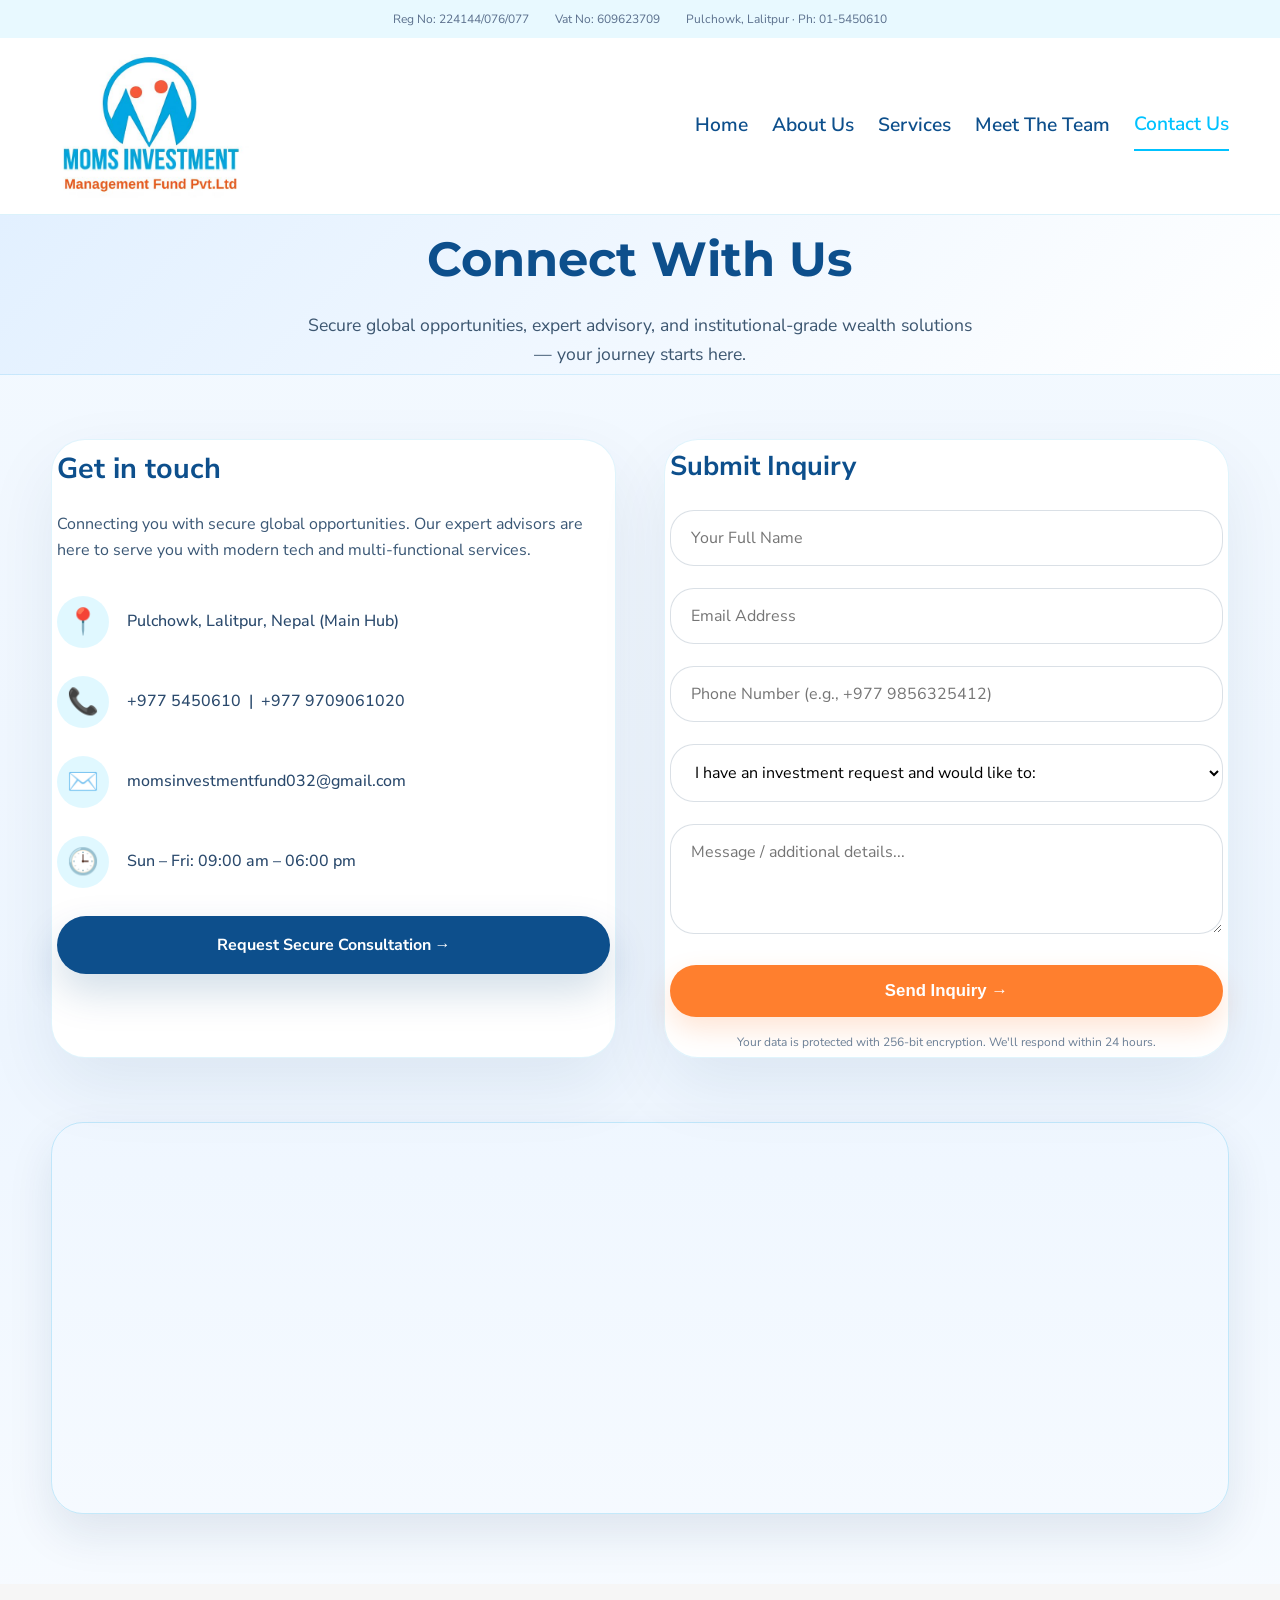
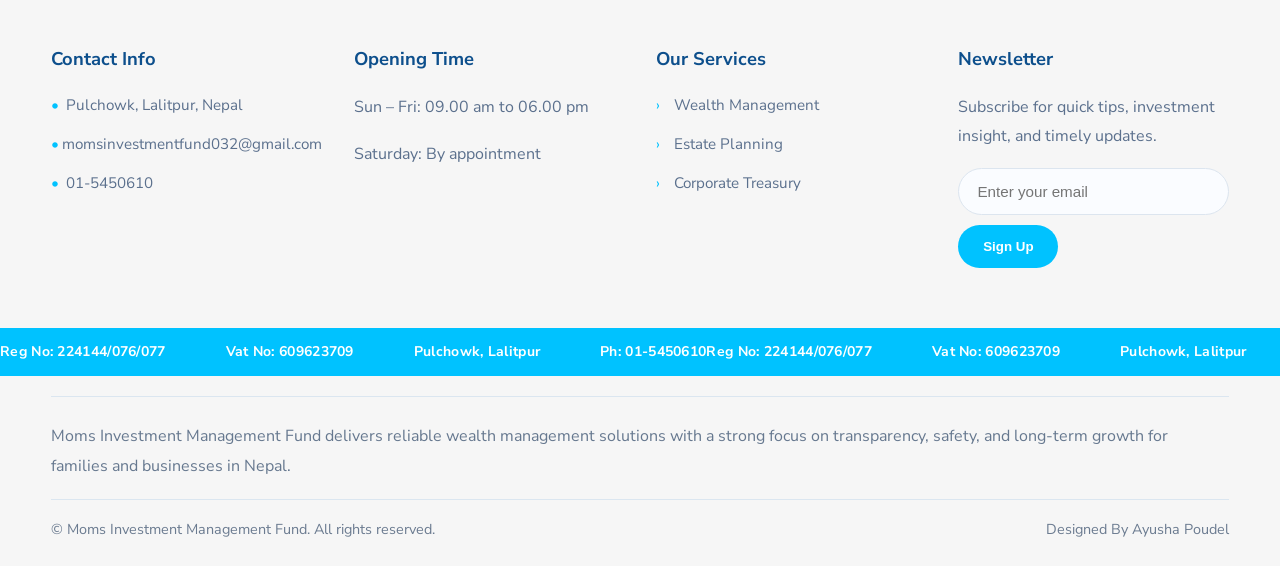
<file: contact.html>
<!DOCTYPE html>
<html lang="en">

<head>
  <meta charset="UTF-8" />
  <meta name="viewport" content="width=device-width, initial-scale=1.0, user-scalable=yes" />
  <title>Contact Us | Moms Investment Management Fund Pvt. Ltd.</title>
  <meta name="description"
    content="Connect with Moms Investment Management Fund — expert advisors, secure consultation, and global opportunities. Reach our team in Lalitpur for wealth management inquiries." />
  <!-- Google Fonts -->
  <link rel="preconnect" href="https://fonts.googleapis.com">
  <link rel="shortcut icon" href="images/logo.jpg" type="image/x-icon">

  <link rel="preconnect" href="https://fonts.gstatic.com" crossorigin>
  <link
    href="https://fonts.googleapis.com/css2?family=Montserrat:wght@600;700;800&family=Nunito+Sans:wght@400;500;600;700;800&display=swap"
    rel="stylesheet">
  <style>
    /* ----- reset & base ----- */
    * {
      box-sizing: border-box;
      margin: 0;
      padding: 0;
    }

    body {
      font-family: 'Nunito Sans', sans-serif;
      background: linear-gradient(180deg, #f5faff 0%, #eef6ff 48%, #ffffff 100%);
      color: #0f2f55;
      line-height: 1.65;
      overflow-x: hidden;
    }

    :root {
      color-scheme: light;
      --brand-blue: #00c2ff;
      --brand-navy: #0d4f8c;
      --brand-soft: #e8f9ff;
      --brand-muted: #5b708d;
      --brand-orange: #ff7f2e;
      --surface: #ffffff;
      --surface-soft: #f3f9ff;
      --accent-surface: #d9fee5;
    }

    a {
      text-decoration: none;
      color: inherit;
    }

    .container {
      width: min(1180px, 92%);
      margin: 0 auto;
    }

    /* buttons */
    .button {
      display: inline-flex;
      align-items: center;
      justify-content: center;
      border-radius: 999px;
      font-weight: 700;
      transition: all .25s ease;
      text-decoration: none;
    }

    .button-primary {
      background: var(--brand-navy);
      color: #ffffff;
      padding: 16px 28px;
      box-shadow: 0 18px 40px rgba(0, 72, 126, .18);
    }

    .button-primary:hover {
      transform: translateY(-1px);
      box-shadow: 0 20px 44px rgba(0, 72, 126, .22);
    }

    .button-secondary,
    .button-outline {
      border: 1px solid rgba(13, 47, 86, .18);
      background: rgba(232, 249, 255, .95);
      color: var(--brand-navy);
      padding: 16px 28px;
    }

    .button-secondary:hover,
    .button-outline:hover {
      background: rgba(232, 249, 255, 1);
    }

    /* topbar */
    .topbar {
      background: rgba(255, 255, 255, 0.98);
      border-bottom: 1px solid rgba(0, 164, 228, .14);
      position: sticky;
      top: 0;
      z-index: 100;
      backdrop-filter: blur(10px);
    }

    .topbar-info {
      display: flex;
      justify-content: center;
      gap: 26px;
      padding: 10px 0 8px;
      font-size: 12px;
      color: var(--brand-muted);
      background: var(--brand-soft);
      flex-wrap: wrap;
      row-gap: 6px;
    }

    .topbar-info span {
      white-space: nowrap;
    }

    .topbar-inner {
      display: flex;
      align-items: center;
      justify-content: space-between;
      gap: 30px;
      padding: 16px 0;
      flex-wrap: wrap;
    }

    .brand {
      display: flex;
      align-items: center;
      gap: 12px;
      flex-wrap: wrap;
    }

    .brand-logo {
      width: 200px;
      height: auto;
      display: block;
    }

    .brand-text {
      display: flex;
      flex-direction: column;
    }

    .brand-name {
      font-size: 18px;
      font-weight: 900;
      letter-spacing: .08em;
      text-transform: uppercase;
      color: var(--brand-blue);
      white-space: normal;
      line-height: 1.2;
    }

    /* desktop navigation */
    .topbar-nav {
      display: flex;
      flex-wrap: wrap;
      gap: 24px;
      align-items: center;
    }

    .topbar-nav a {
      color: var(--brand-navy);
      font-weight: 600;
      font-size: 1.2rem;
      padding: 8px 0;
      transition: color 0.2s ease, border-bottom 0.2s ease;
      position: relative;
    }

    /* hover effect: underline + color change */
    .topbar-nav a:hover {
      color: var(--brand-blue);
    }

    .topbar-nav a::after {
      content: '';
      position: absolute;
      bottom: 0;
      left: 0;
      width: 0;
      height: 2px;
      background: var(--brand-blue);
      transition: width 0.25s ease;
    }

    .topbar-nav a:hover::after {
      width: 100%;
    }

    /* active page indicator (for Contact Us) */
    .topbar-nav a.active {
      color: var(--brand-blue);
      border-bottom: 2px solid var(--brand-blue);
    }

    .topbar-nav a.active::after {
      display: none;
    }

    /* mobile menu button (hamburger/X) */
    .mobile-menu-btn {
      display: none;
      background: none;
      border: none;
      cursor: pointer;
      width: 40px;
      height: 40px;
      position: relative;
      z-index: 200;
      flex-shrink: 0;
    }

    .mobile-menu-btn span {
      display: block;
      width: 25px;
      height: 2px;
      background: var(--brand-navy);
      margin: 6px auto;
      transition: all 0.3s ease;
      border-radius: 2px;
    }

    /* transform hamburger to X when open */
    .mobile-menu-btn.open span:nth-child(1) {
      transform: translateY(8px) rotate(45deg);
    }

    .mobile-menu-btn.open span:nth-child(2) {
      opacity: 0;
    }

    .mobile-menu-btn.open span:nth-child(3) {
      transform: translateY(-8px) rotate(-45deg);
    }

    /* mobile nav container */
    .mobile-nav-container {
      display: none;
      position: fixed;
      top: 0;
      left: 0;
      width: 100%;
      height: 100vh;
      background: rgba(255, 255, 255, 0.98);
      backdrop-filter: blur(16px);
      z-index: 150;
      flex-direction: column;
      justify-content: center;
      align-items: center;
      gap: 2rem;
      padding: 2rem;
      transform: translateX(100%);
      transition: transform 0.3s ease;
    }

    .mobile-nav-container.open {
      transform: translateX(0);
      display: flex;
    }

    .mobile-nav-container a {
      font-size: 1.5rem;
      font-weight: 600;
      color: var(--brand-navy);
      padding: 12px;
      text-align: center;
      width: 100%;
      border-bottom: 1px solid rgba(0, 164, 228, 0.2);
      transition: color 0.2s;
    }

    .mobile-nav-container a:hover {
      color: var(--brand-blue);
    }

    .mobile-nav-container .mobile-cta {
      margin-top: 20px;
    }

    /* Mobile-specific: logo+text stacked vertically, hamburger always on right */
    @media (max-width: 768px) {
      .topbar-nav {
        display: none;
      }

      .mobile-menu-btn {
        display: block;
      }

      .topbar-inner {
        flex-wrap: nowrap;
        justify-content: space-between;
        align-items: center;
      }

      .brand {
        flex-direction: column;
        align-items: flex-start;
        gap: 6px;
      }

      .brand-logo {
        width: 165px;
      }

      .brand-name {
        font-size: 14px;
        letter-spacing: 0.05em;
        max-width: 180px;
      }

      .brand-text {
        text-align: left;
      }
    }

    /* ========== CONTACT PAGE SPECIFIC STYLES ========== */
    .fade-up {
      opacity: 0;
      transform: translateY(40px);
      transition: opacity 0.8s cubic-bezier(0.2, 0.9, 0.4, 1.1), transform 0.7s cubic-bezier(0.2, 0.9, 0.3, 1.1);
    }

    .fade-up.visible {
      opacity: 1;
      transform: translateY(0);
      padding: 5px;
    }

    .delay-1 {
      transition-delay: 0.08s;
    }

    .delay-2 {
      transition-delay: 0.16s;
    }

    .delay-3 {
      transition-delay: 0.24s;
    }

    .delay-4 {
      transition-delay: 0.32s;
    }

    .page-header {
      background: linear-gradient(135deg, #e2f0ff, #ffffff);
      padding: 60px 0 40px;
      text-align: center;
      border-bottom: 1px solid rgba(0, 164, 228, .12);
    }

    .page-header h1 {
      font-size: 3rem;
      font-family: 'Montserrat', sans-serif;
      color: var(--brand-navy);
      margin-bottom: 12px;
    }

    .page-header p {
      font-size: 1.1rem;
      color: #3c5670;
      max-width: 680px;
      margin: 0 auto;
    }

    .contact-grid {
      display: grid;
      grid-template-columns: 1fr 1fr;
      gap: 48px;
      margin: 64px auto;
    }

    .contact-info-card {
      background: var(--surface);
      border-radius: 34px;
      padding: 40px 36px;
      box-shadow: 0 28px 70px rgba(15, 47, 86, 0.08);
      border: 1px solid rgba(0, 164, 228, .12);
    }

    .contact-info-card h2 {
      font-size: 1.8rem;
      margin-bottom: 18px;
      color: var(--brand-navy);
    }

    .contact-details-list {
      list-style: none;
      margin: 32px 0 28px;
    }

    .contact-details-list li {
      display: flex;
      align-items: center;
      gap: 18px;
      margin-bottom: 28px;
      font-size: 1rem;
      color: #2a496c;
      font-weight: 500;
    }

    .contact-icon {
      width: 52px;
      height: 52px;
      background: rgba(0, 194, 255, 0.12);
      border-radius: 28px;
      display: inline-flex;
      align-items: center;
      justify-content: center;
      font-size: 1.6rem;
      color: var(--brand-blue);
    }

    .consult-card {
      background: rgba(255, 255, 255, 0.96);
      border-radius: 34px;
      padding: 40px 36px;
      box-shadow: 0 28px 70px rgba(15, 47, 86, 0.08);
      border: 1px solid rgba(0, 164, 228, .12);
    }

    .consult-card h3 {
      font-size: 1.7rem;
      margin-bottom: 20px;
      color: var(--brand-navy);
    }

    .form-group {
      margin-bottom: 22px;
    }

    .form-group input,
    .form-group select,
    .form-group textarea {
      width: 100%;
      padding: 16px 20px;
      border-radius: 24px;
      border: 1px solid rgba(13, 47, 86, 0.15);
      font-family: inherit;
      font-size: 1rem;
      background: #ffffff;
      transition: 0.2s;
    }

    .form-group textarea {
      resize: vertical;
      min-height: 110px;
    }

    .form-group input:focus,
    .form-group textarea:focus,
    .form-group select:focus {
      outline: none;
      border-color: var(--brand-blue);
      box-shadow: 0 0 0 3px rgba(0, 194, 255, 0.2);
    }

    .submit-btn {
      background: var(--brand-orange);
      color: white;
      border: none;
      width: 100%;
      padding: 16px;
      font-weight: 800;
      border-radius: 44px;
      font-size: 1.05rem;
      cursor: pointer;
      transition: 0.2s;
      box-shadow: 0 12px 28px rgba(255, 127, 46, 0.2);
    }

    .submit-btn:hover {
      background: #ff8f46;
      transform: translateY(-2px);
    }

    .map-section {
      margin: 0 auto 70px;
      border-radius: 32px;
      overflow: hidden;
      box-shadow: 0 20px 45px rgba(15, 47, 86, 0.1);
      border: 1px solid rgba(0, 164, 228, 0.2);
    }

    .map-section iframe {
      width: 100%;
      height: 380px;
      display: block;
      border: 0;
    }

    /* Footer */
    .footer {
      background: #f6f6f6;
      color: #0f2f55;
      padding: 60px 0 24px;
      margin-top: 40px;
    }

    .footer-grid {
      display: grid;
      grid-template-columns: repeat(4, minmax(0, 1fr));
      gap: 32px;
      padding-bottom: 32px;
    }

    .footer h4 {
      margin-bottom: 18px;
      color: var(--brand-navy);
      font-size: 1.15rem;
    }

    .footer-contact,
    .footer-services {
      list-style: none;
      padding: 0;
      margin: 0;
    }

    .footer-contact li,
    .footer-services li {
      margin-bottom: 14px;
      color: #5b708d;
      font-size: .95rem;
    }

    .footer-contact li::before {
      content: '•';
      display: inline-block;
      width: 1em;
      color: var(--brand-blue);
    }

    .footer-services li {
      position: relative;
      padding-left: 18px;
    }

    .footer-services li::before {
      content: '›';
      position: absolute;
      left: 0;
      color: var(--brand-blue);
    }

    .footer-col p {
      color: #5b708d;
      line-height: 1.8;
      margin-bottom: 18px;
    }

    .footer-newsletter {
      display: flex;
      gap: 10px;
      flex-wrap: wrap;
    }

    .footer-newsletter input {
      flex: 1;
      padding: 14px 18px;
      border-radius: 999px;
      border: 1px solid #dce5ef;
      outline: none;
      font-size: .95rem;
      background: #fafcff;
    }

    .footer-newsletter button {
      border: 0;
      border-radius: 999px;
      min-width: 100px;
      padding: 14px 20px;
      background: var(--brand-blue);
      color: #fff;
      font-weight: 700;
      cursor: pointer;
    }

    /* Responsive marquee styles */
    .footer-marquee {
      overflow: hidden;
      background: var(--brand-blue);
      width: 100%;
      margin: 28px 0 20px;
    }

    .marquee-track {
      display: flex;
      animation: scroll 18s linear infinite;
      padding: 12px 0;
      width: fit-content;
    }

    .marquee-group {
      display: flex;
      gap: clamp(30px, 6vw, 60px);
      align-items: center;
      flex-shrink: 0;
    }

    .marquee-group span {
      color: #fff;
      white-space: nowrap;
      font-weight: 700;
      font-size: clamp(10px, 3vw, 14px);
      letter-spacing: 0.3px;
    }

    @keyframes scroll {
      0% {
        transform: translateX(0);
      }

      100% {
        transform: translateX(-50%);
      }
    }

    /* Extra small devices */
    @media (max-width: 480px) {
      .marquee-track {
        animation-duration: 14s;
        /* slightly faster on small screens for better flow */
      }

      .marquee-group {
        gap: 20px;
      }

      .marquee-group span {
        font-size: 9px;
        letter-spacing: 0;
      }
    }

    .footer-note {
      border-top: 1px solid #dbe6f0;
      padding-top: 24px;
      margin-bottom: 18px;
    }

    .footer-note p {
      margin: 0;
      color: #66788f;
      line-height: 1.9;
    }

    .footer-bottom {
      display: flex;
      justify-content: space-between;
      align-items: center;
      gap: 12px;
      color: #6b7b90;
      font-size: .9rem;
      border-top: 1px solid #dbe6f0;
      padding-top: 18px;
      flex-wrap: wrap;
    }

    @media (max-width: 992px) {
      .contact-grid {
        grid-template-columns: 1fr;
        gap: 32px;
      }

      .footer-grid {
        grid-template-columns: 1fr 1fr;
      }
    }

    @media (max-width: 640px) {
      .footer-grid {
        grid-template-columns: 1fr;
      }

      .contact-info-card,
      .consult-card {
        padding: 28px 20px;
      }

      .page-header h1 {
        font-size: 2.2rem;
      }
    }

    .toast-msg {
      position: fixed;
      bottom: 24px;
      left: 50%;
      transform: translateX(-50%);
      background: #0d4f8c;
      color: white;
      padding: 12px 28px;
      border-radius: 60px;
      font-weight: 600;
      z-index: 1000;
      box-shadow: 0 8px 20px rgba(0, 0, 0, 0.2);
      opacity: 0;
      transition: opacity 0.2s ease;
      pointer-events: none;
    }
  </style>
</head>

<body>

  <header class="topbar">
    <div class="topbar-info">
      <span>Reg No: 224144/076/077</span>
      <span>Vat No: 609623709</span>
      <span>Pulchowk, Lalitpur · Ph: 01-5450610</span>
    </div>
    <div class="container topbar-inner">
      <a href="/" class="brand">
        <img class="brand-logo" src="images/logo.jpg" alt="Moms Investment Logo">
        <div class="brand-text">
          <!-- <span class="brand-name">MOMS INVESTMENT MANAGEMENT FUND PVT.LTD</span> -->
        </div>
      </a>

      <!-- Desktop navigation -->
      <nav class="topbar-nav">
        <a href="/">Home</a>
        <a href="/about">About Us</a>
        <a href="/services">Services</a>
        <a href="/meet_the_team">Meet The Team</a>
        <a href="/contact" class="active">Contact Us</a>
      </nav>

      <!-- Hamburger/X button (mobile only) -->
      <button class="mobile-menu-btn" id="mobileMenuBtn" aria-label="Menu">
        <span></span>
        <span></span>
        <span></span>
      </button>
    </div>

    <!-- Mobile fullscreen navigation container -->
    <div class="mobile-nav-container" id="mobileNavContainer">
      <a href="/">Home</a>
      <a href="/about">About Us</a>
      <a href="/services">Services</a>
      <a href="/meet_the_team">Meet The Team</a>
      <a href="/contact">Contact Us</a>
      <div class="mobile-cta">
        <a class="button button-primary" href="/contact" style="width: 100%; text-align: center; color: #ffffff;">Get in
          Touch</a>
      </div>
    </div>
  </header>

  <main>
    <div class="page-header fade-up visible">
      <div class="container">
        <h1>Connect With Us</h1>
        <p>Secure global opportunities, expert advisory, and institutional-grade wealth solutions — your journey starts
          here.</p>
      </div>
    </div>

    <div class="container">
      <div class="contact-grid">
        <div class="contact-info-card fade-up delay-2">
          <h2>Get in touch</h2>
          <p style="margin-bottom: 24px; color:#3a5775;">Connecting you with secure global opportunities. Our expert
            advisors are here to serve you with modern tech and multi-functional services.</p>
          <ul class="contact-details-list">
            <li><span class="contact-icon">📍</span> Pulchowk, Lalitpur, Nepal (Main Hub)</li>
            <li><span class="contact-icon">📞</span> +977 5450610 &nbsp;|&nbsp; +977 9709061020</li>
            <li><span class="contact-icon">✉️</span> momsinvestmentfund032@gmail.com</li>
            <li><span class="contact-icon">🕒</span> Sun – Fri: 09:00 am – 06:00 pm</li>
          </ul>
          <div style="margin-top: 28px;">
            <a href="#consult-form" class="button button-primary" style="width:100%; justify-content:center;">Request
              Secure Consultation →</a>
          </div>
        </div>

        <div class="consult-card fade-up delay-3" id="consult-form">
          <h3>Submit Inquiry</h3>
          <form id="contactForm">
            <div class="form-group">
              <input type="text" id="fullName" placeholder="Your Full Name" required>
            </div>
            <div class="form-group">
              <input type="email" id="email" placeholder="Email Address" required>
            </div>
            <div class="form-group">
              <input type="tel" id="phone" placeholder="Phone Number (e.g., +977 9856325412)" required>
            </div>
            <div class="form-group">
              <select id="interest" required>
                <option value="" disabled selected>I have an investment request and would like to:</option>
                <option>Schedule a consultation</option>
                <option>Explore fund performance</option>
                <option>Global diversification strategy</option>
                <option>Request portfolio review</option>
                <option>General inquiry</option>
              </select>
            </div>
            <div class="form-group">
              <textarea id="message" placeholder="Message / additional details..."></textarea>
            </div>
            <button type="submit" class="submit-btn">Send Inquiry →</button>
            <p style="font-size: 12px; margin-top: 16px; text-align: center; color:#6b7f96;">Your data is protected with
              256-bit encryption. We'll respond within 24 hours.</p>
          </form>
        </div>
      </div>

      <div class="map-section fade-up delay-4">
        <iframe title="Moms Investment Office Location - Pulchowk, Lalitpur"
          src="https://maps.google.com/maps?q=Pulchowk%20Lalitpur%20Nepal&t=&z=15&ie=UTF8&iwloc=&output=embed"
          allowfullscreen="" loading="lazy" referrerpolicy="no-referrer-when-downgrade">
        </iframe>
      </div>
    </div>
  </main>

  <footer class="footer">
    <div class="container footer-grid">
      <div class="footer-col">
        <h4>Contact Info</h4>
        <ul class="footer-contact">
          <li>Pulchowk, Lalitpur, Nepal</li>
          <li style="display: flex;">momsinvestmentfund032@gmail.com</li>
          <li>01-5450610</li>
        </ul>
      </div>
      <div class="footer-col">
        <h4>Opening Time</h4>
        <p>Sun – Fri: 09.00 am to 06.00 pm</p>
        <p>Saturday: By appointment</p>
      </div>
      <div class="footer-col">
        <h4>Our Services</h4>
        <ul class="footer-services">
          <li>Wealth Management</li>
          <li>Estate Planning</li>
          <li>Corporate Treasury</li>
        </ul>
      </div>
      <div class="footer-col">
        <h4>Newsletter</h4>
        <p>Subscribe for quick tips, investment insight, and timely updates.</p>
        <div class="newsletter footer-newsletter">
          <input type="email" placeholder="Enter your email" id="newsletterEmail">
          <button id="newsletterBtn">Sign Up</button>
        </div>
      </div>
    </div>

    <div class="footer-marquee">
      <div class="marquee-track">
        <div class="marquee-group">
          <span>Reg No: 224144/076/077</span>
          <span>Vat No: 609623709</span>
          <span>Pulchowk, Lalitpur</span>
          <span>Ph: 01-5450610</span>
        </div>
        <div class="marquee-group" aria-hidden="true">
          <span>Reg No: 224144/076/077</span>
          <span>Vat No: 609623709</span>
          <span>Pulchowk, Lalitpur</span>
          <span>Ph: 01-5450610</span>
        </div>
      </div>
    </div>

    <div class="container footer-note">
      <p>Moms Investment Management Fund delivers reliable wealth management solutions with a strong focus on
        transparency, safety, and long-term growth for families and businesses in Nepal.</p>
    </div>

    <div class="container footer-bottom">
      <span>© Moms Investment Management Fund. All rights reserved.</span>
      <span class="footer-credit">Designed By Ayusha Poudel</span>
    </div>
  </footer>

  <div id="toastMsg" class="toast-msg">✅ Inquiry sent! Our team will reach out shortly.</div>
  <script src="/router.js"></script>

  <script>
    // Intersection observer for fade-up animations
    const fadeElements = document.querySelectorAll('.fade-up');
    const observer = new IntersectionObserver((entries) => {
      entries.forEach(entry => {
        if (entry.isIntersecting) {
          entry.target.classList.add('visible');
          observer.unobserve(entry.target);
        }
      });
    }, { threshold: 0.15, rootMargin: "0px 0px -20px 0px" });
    fadeElements.forEach(el => observer.observe(el));
    window.addEventListener('load', () => {
      fadeElements.forEach(el => {
        const rect = el.getBoundingClientRect();
        if (rect.top < window.innerHeight - 80) {
          el.classList.add('visible');
          observer.unobserve(el);
        }
      });
    });

    // Mobile menu toggle (Hamburger <-> X)
    const menuBtn = document.getElementById('mobileMenuBtn');
    const mobileNav = document.getElementById('mobileNavContainer');
    if (menuBtn && mobileNav) {
      menuBtn.addEventListener('click', () => {
        mobileNav.classList.toggle('open');
        menuBtn.classList.toggle('open');
        document.body.style.overflow = mobileNav.classList.contains('open') ? 'hidden' : '';
      });
      const navLinks = mobileNav.querySelectorAll('a');
      navLinks.forEach(link => {
        link.addEventListener('click', () => {
          mobileNav.classList.remove('open');
          menuBtn.classList.remove('open');
          document.body.style.overflow = '';
        });
      });
    }

    // Toast notification
    const toast = document.getElementById('toastMsg');
    function showToast(message, isError = false) {
      toast.textContent = message || "✅ Inquiry sent! Our team will reach out shortly.";
      toast.style.background = isError ? '#b91c1c' : '#0d4f8c';
      toast.style.opacity = '1';
      setTimeout(() => {
        toast.style.opacity = '0';
      }, 3500);
    }

    // Contact form handler
    const contactForm = document.getElementById('contactForm');
    if (contactForm) {
      contactForm.addEventListener('submit', function (e) {
        e.preventDefault();
        const name = document.getElementById('fullName')?.value.trim();
        const email = document.getElementById('email')?.value.trim();
        const phone = document.getElementById('phone')?.value.trim();
        const interest = document.getElementById('interest')?.value;
        const message = document.getElementById('message')?.value.trim();
        if (!name || !email || !phone || !interest) {
          showToast("⚠️ Please fill all required fields (Name, Email, Phone, Inquiry type).", true);
          return;
        }
        if (!email.includes('@') || !email.includes('.')) {
          showToast("❌ Please provide a valid email address.", true);
          return;
        }
        if (phone.length < 8) {
          showToast("📞 Please enter a valid phone number.", true);
          return;
        }
        console.log("Contact Inquiry:", { name, email, phone, interest, message });
        showToast("🔒 Consultation request received! A dedicated advisor will connect within 24 hours.");
        contactForm.reset();
      });
    }

    // Newsletter signup
    const newsletterBtn = document.getElementById('newsletterBtn');
    const newsletterInput = document.getElementById('newsletterEmail');
    if (newsletterBtn && newsletterInput) {
      newsletterBtn.addEventListener('click', function () {
        const email = newsletterInput.value.trim();
        if (!email || !email.includes('@')) {
          showToast("📧 Please enter a valid email address for newsletter.", true);
          return;
        }
        showToast("📩 Thanks! You're subscribed to insights.");
        newsletterInput.value = '';
      });
    }

    // Smooth scroll for consultation link
    const consultLink = document.querySelector('a[href="#consult-form"]');
    if (consultLink) {
      consultLink.addEventListener('click', function (e) {
        e.preventDefault();
        const target = document.getElementById('consult-form');
        if (target) target.scrollIntoView({ behavior: 'smooth', block: 'center' });
      });
    }
  </script>
</body>
</file>
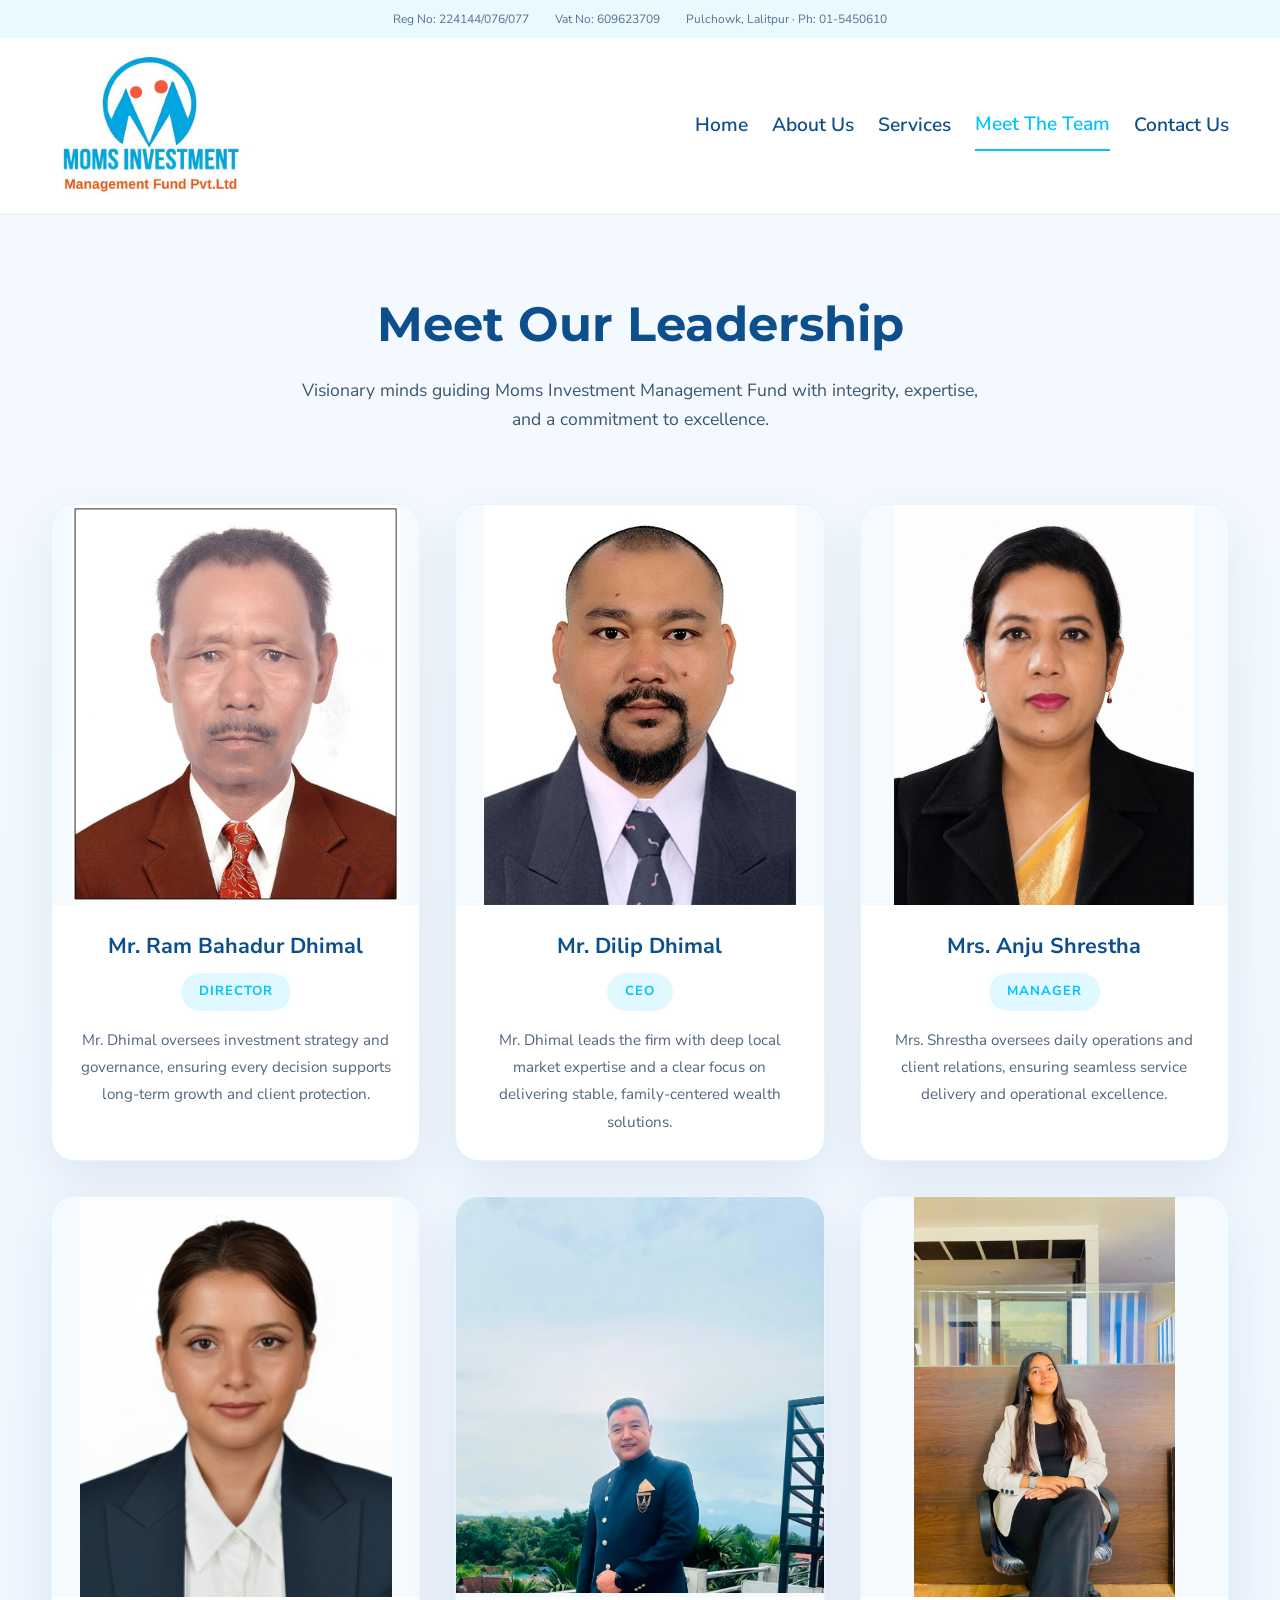
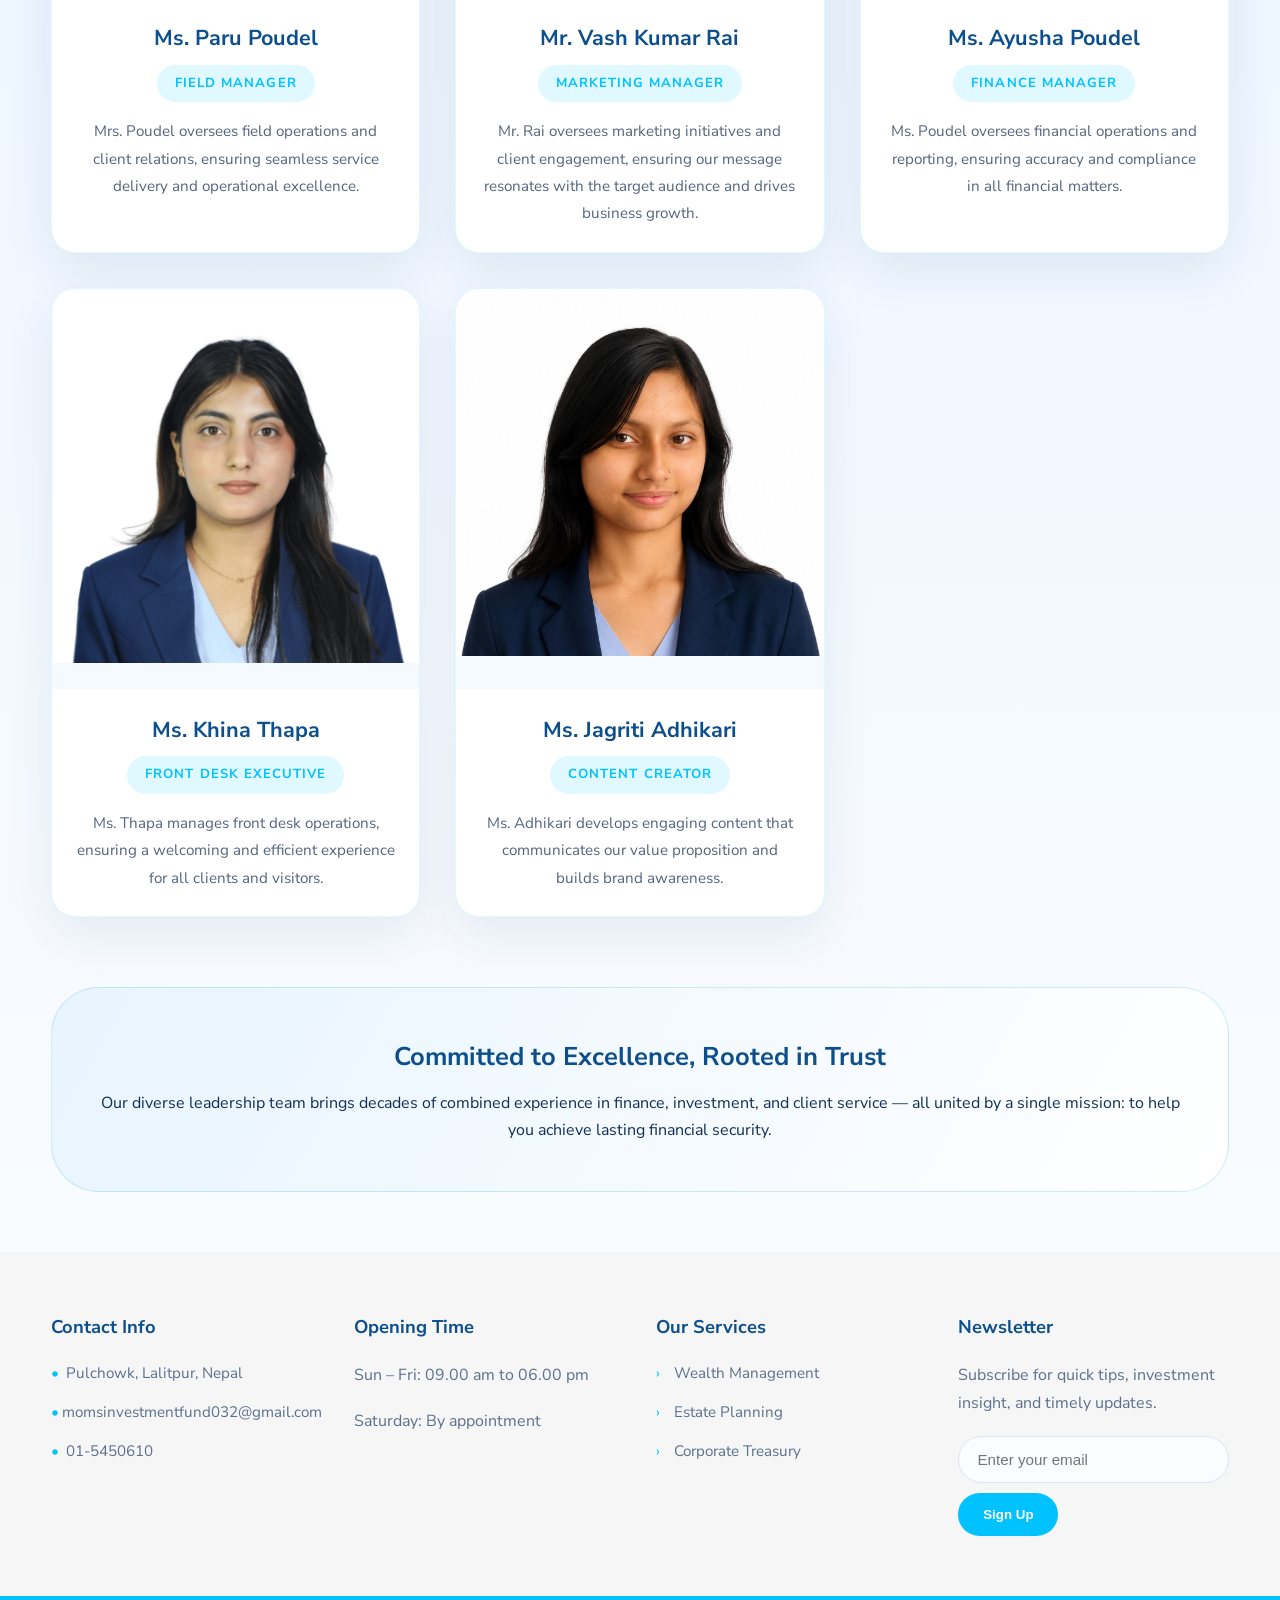
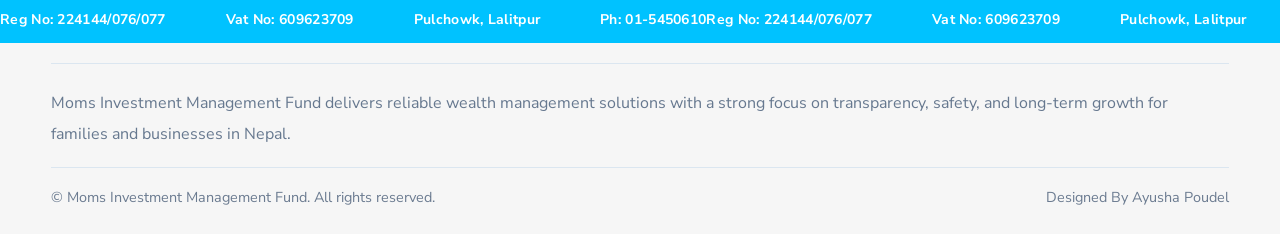
<file: meet_the_team.html>
<!DOCTYPE html>
<html lang="en">
<head>
  <meta charset="UTF-8" />
  <meta name="viewport" content="width=device-width, initial-scale=1.0, viewport-fit=cover" />
  <title>Meet The Team | Moms Investment Management Fund Pvt. Ltd.</title>
  <meta name="description" content="Meet our leadership team at Moms Investment Management Fund — Chairman, Managing Director, Executive Director, Documentation Officer, and more." />
  <link rel="preconnect" href="https://fonts.googleapis.com">
    <link rel="shortcut icon" href="images/logo.jpg" type="image/x-icon">

  <link rel="preconnect" href="https://fonts.gstatic.com" crossorigin>
  <link href="https://fonts.googleapis.com/css2?family=Montserrat:wght@600;700;800&family=Nunito+Sans:wght@400;500;600;700;800&display=swap" rel="stylesheet">
  <!-- Font Awesome (optional) -->
  <link rel="stylesheet" href="https://cdnjs.cloudflare.com/ajax/libs/font-awesome/6.0.0-beta3/css/all.min.css">
  <style>
    /* ===== RESET & BASE ===== */
    * {
      box-sizing: border-box;
      margin: 0;
      padding: 0;
    }

    body {
      font-family: 'Nunito Sans', sans-serif;
      background: linear-gradient(180deg, #f5faff 0%, #eef6ff 48%, #ffffff 100%);
      color: #0f2f55;
      line-height: 1.65;
      overflow-x: hidden;
    }

    :root {
      color-scheme: light;
      --brand-blue: #00c2ff;
      --brand-navy: #0d4f8c;
      --brand-soft: #e8f9ff;
      --brand-muted: #5b708d;
      --brand-orange: #ff7f2e;
      --surface: #ffffff;
      --surface-soft: #f3f9ff;
      --accent-surface: #d9fee5;
    }

    a {
      text-decoration: none;
      color: inherit;
    }

    .container {
      width: min(1180px, 92%);
      margin: 0 auto;
    }

    /* Buttons */
    .button {
      display: inline-flex;
      align-items: center;
      justify-content: center;
      border-radius: 999px;
      font-weight: 700;
      transition: all .25s ease;
      text-decoration: none;
      cursor: pointer;
      border: none;
    }

    .button-primary {
      background: var(--brand-navy);
      color: #fff;
      padding: 14px 28px;
      box-shadow: 0 18px 40px rgba(0, 72, 126, .18);
    }

    .button-primary:hover {
      transform: translateY(-1px);
      box-shadow: 0 20px 44px rgba(0, 72, 126, .22);
    }

    .button-outline {
      border: 1px solid rgba(13, 47, 86, .18);
      background: rgba(232, 249, 255, .95);
      color: var(--brand-navy);
      padding: 14px 26px;
    }

    /* ===== HEADER (identical to homepage with hamburger/X) ===== */
    .topbar {
      background: rgba(255, 255, 255, 0.98);
      border-bottom: 1px solid rgba(0, 164, 228, .14);
      position: sticky;
      top: 0;
      z-index: 100;
      backdrop-filter: blur(10px);
    }

    .topbar-info {
      display: flex;
      justify-content: center;
      gap: 26px;
      padding: 10px 0 8px;
      font-size: 12px;
      color: var(--brand-muted);
      background: var(--brand-soft);
      flex-wrap: wrap;
      row-gap: 6px;
    }

    .topbar-info span {
      white-space: nowrap;
    }

    .topbar-inner {
      display: flex;
      align-items: center;
      justify-content: space-between;
      gap: 30px;
      padding: 16px 0;
      flex-wrap: wrap;
    }

    .brand {
      display: flex;
      align-items: center;
      gap: 12px;
      flex-wrap: wrap;
    }

    .brand-logo {
      width: 200px;
      height: auto;
      display: block;
    }

    .brand-text {
      display: flex;
      flex-direction: column;
    }

    .brand-name {
      font-size: 18px;
      font-weight: 900;
      letter-spacing: .08em;
      text-transform: uppercase;
      color: var(--brand-blue);
      white-space: normal;
      line-height: 1.2;
    }

    /* desktop navigation */
    .topbar-nav {
      display: flex;
      flex-wrap: wrap;
      gap: 24px;
      align-items: center;
    }

    .topbar-nav a {
      color: var(--brand-navy);
      font-weight: 600;
      font-size: 1.2rem;
      padding: 8px 0;
      transition: color 0.2s ease;
      position: relative;
    }

    .topbar-nav a:hover {
      color: var(--brand-blue);
    }

    .topbar-nav a::after {
      content: '';
      position: absolute;
      bottom: 0;
      left: 0;
      width: 0;
      height: 2px;
      background: var(--brand-blue);
      transition: width 0.25s ease;
    }

    .topbar-nav a:hover::after {
      width: 100%;
    }

    .topbar-nav a.active {
      color: var(--brand-blue);
      border-bottom: 2px solid var(--brand-blue);
    }
    .topbar-nav a.active::after {
      display: none;
    }

    .mobile-menu-btn {
      display: none;
      background: none;
      border: none;
      cursor: pointer;
      width: 40px;
      height: 40px;
      position: relative;
      z-index: 200;
      flex-shrink: 0;
    }

    .mobile-menu-btn span {
      display: block;
      width: 25px;
      height: 2px;
      background: var(--brand-navy);
      margin: 6px auto;
      transition: all 0.3s ease;
      border-radius: 2px;
    }

    .mobile-menu-btn.open span:nth-child(1) {
      transform: translateY(8px) rotate(45deg);
    }
    .mobile-menu-btn.open span:nth-child(2) {
      opacity: 0;
    }
    .mobile-menu-btn.open span:nth-child(3) {
      transform: translateY(-8px) rotate(-45deg);
    }

    .mobile-nav-container {
      display: none;
      position: fixed;
      top: 0;
      left: 0;
      width: 100%;
      height: 100vh;
      background: rgba(255, 255, 255, 0.98);
      backdrop-filter: blur(16px);
      z-index: 150;
      flex-direction: column;
      justify-content: center;
      align-items: center;
      gap: 2rem;
      padding: 2rem;
      transform: translateX(100%);
      transition: transform 0.3s ease;
    }

    .mobile-nav-container.open {
      transform: translateX(0);
      display: flex;
    }

    .mobile-nav-container a {
      font-size: 1.5rem;
      font-weight: 600;
      color: var(--brand-navy);
      padding: 12px;
      text-align: center;
      width: 100%;
      border-bottom: 1px solid rgba(0, 164, 228, 0.2);
      transition: color 0.2s;
    }

    .mobile-nav-container a:hover {
      color: var(--brand-blue);
    }

    .mobile-nav-container .mobile-cta {
      margin-top: 20px;
    }

    @media (max-width: 768px) {
      .topbar-nav {
        display: none;
      }
      .mobile-menu-btn {
        display: block;
      }
      .topbar-inner {
        flex-wrap: nowrap;
        justify-content: space-between;
        align-items: center;
      }
      .brand {
        flex-direction: column;
        align-items: flex-start;
        gap: 6px;
      }
      .brand-logo {
        width: 165px;
      }
      .brand-name {
        font-size: 14px;
        letter-spacing: 0.05em;
        max-width: 180px;
      }
      .brand-text {
        text-align: left;
      }
    }

    /* ===== TEAM PAGE SPECIFIC STYLES ===== */
    .team-header {
      text-align: center;
      padding: 70px 0 30px;
    }
    .team-header h1 {
      font-size: 3rem;
      font-family: 'Montserrat', sans-serif;
      color: var(--brand-navy);
      margin-bottom: 12px;
    }
    .team-header p {
      font-size: 1.1rem;
      color: #3c5670;
      max-width: 680px;
      margin: 0 auto;
    }

    .team-grid {
      display: grid;
      grid-template-columns: repeat(auto-fit, minmax(320px, 1fr));
      gap: 35px;
      margin: 40px auto 70px;
    }

    .team-card {
      background: #fff;
      border-radius: 24px;
      overflow: hidden;
      box-shadow: 0 18px 50px rgba(15, 47, 86, .08);
      transition: transform 0.3s ease, box-shadow 0.3s ease;
      border: 1px solid rgba(0, 194, 255, .12);
      display: flex;
      flex-direction: column;
    }

    .team-card:hover {
      transform: translateY(-8px);
      box-shadow: 0 30px 80px rgba(15, 47, 86, .15);
    }

    .team-card img {
      width: 100%;
      height: 400px;
      object-fit: contain;
      object-position: center top;
      display: block;
      background: #f5faff;
    }

    .team-card-body {
      padding: 24px;
      text-align: center;
    }

    .team-card-body h3 {
      font-size: 1.35rem;
      color: var(--brand-navy);
      margin-bottom: 8px;
    }

    .team-role {
      display: inline-block;
      padding: 8px 18px;
      border-radius: 30px;
      background: rgba(0, 194, 255, .12);
      color: var(--brand-blue);
      font-weight: 700;
      font-size: .82rem;
      text-transform: uppercase;
      letter-spacing: .08em;
      margin-bottom: 16px;
    }

    .team-card-body p {
      color: #53657e;
      line-height: 1.8;
      font-size: .95rem;
    }

    /* leadership quote section */
    .leadership-quote {
      background: linear-gradient(120deg, #e8f4ff, #ffffff);
      border-radius: 48px;
      padding: 48px 40px;
      margin: 20px 0 60px;
      text-align: center;
      border: 1px solid rgba(0, 164, 228, 0.2);
    }

    .leadership-quote h3 {
      font-size: 1.6rem;
      color: var(--brand-navy);
      margin-bottom: 12px;
    }

    /* animations */
    .fade-up {
      opacity: 0;
      transform: translateY(40px);
      transition: opacity 0.7s cubic-bezier(0.2, 0.9, 0.4, 1.1), transform 0.6s cubic-bezier(0.2, 0.9, 0.3, 1.1);
    }
    .fade-up.visible {
      opacity: 1;
      transform: translateY(0);
    }
    .delay-1 { transition-delay: 0.05s; }
    .delay-2 { transition-delay: 0.1s; }
    .delay-3 { transition-delay: 0.15s; }
    .delay-4 { transition-delay: 0.2s; }

    /* footer */
    .footer {
      background: #f6f6f6;
      color: #0f2f55;
      padding: 60px 0 24px;
      margin-top: 20px;
    }
    .footer-grid {
      display: grid;
      grid-template-columns: repeat(4, minmax(0, 1fr));
      gap: 32px;
      padding-bottom: 32px;
    }
    .footer h4 {
      margin-bottom: 18px;
      color: var(--brand-navy);
      font-size: 1.15rem;
    }
    .footer-contact, .footer-services {
      list-style: none;
      padding: 0;
      margin: 0;
    }
    .footer-contact li, .footer-services li {
      margin-bottom: 14px;
      color: #5b708d;
      font-size: .95rem;
    }
    .footer-contact li::before {
      content: '•';
      display: inline-block;
      width: 1em;
      color: var(--brand-blue);
    }
    .footer-services li {
      position: relative;
      padding-left: 18px;
    }
    .footer-services li::before {
      content: '›';
      position: absolute;
      left: 0;
      color: var(--brand-blue);
    }
    .footer-col p {
      color: #5b708d;
      line-height: 1.8;
      margin-bottom: 18px;
    }
    .footer-newsletter {
      display: flex;
      gap: 10px;
      flex-wrap: wrap;
    }
    .footer-newsletter input {
      flex: 1;
      padding: 14px 18px;
      border-radius: 999px;
      border: 1px solid #dce5ef;
      outline: none;
      font-size: .95rem;
      background: #fafcff;
    }
    .footer-newsletter button {
      border: 0;
      border-radius: 999px;
      min-width: 100px;
      padding: 14px 20px;
      background: var(--brand-blue);
      color: #fff;
      font-weight: 700;
      cursor: pointer;
    }
   /* Responsive marquee styles */
.footer-marquee {
  overflow: hidden;
  background: var(--brand-blue);
  width: 100%;
  margin: 28px 0 20px;
}

.marquee-track {
  display: flex;
  animation: scroll 18s linear infinite;
  padding: 12px 0;
  width: fit-content;
}

.marquee-group {
  display: flex;
  gap: clamp(30px, 6vw, 60px);
  align-items: center;
  flex-shrink: 0;
}

.marquee-group span {
  color: #fff;
  white-space: nowrap;
  font-weight: 700;
  font-size: clamp(10px, 3vw, 14px);
  letter-spacing: 0.3px;
}

@keyframes scroll {
  0% { transform: translateX(0); }
  100% { transform: translateX(-50%); }
}

/* Extra small devices */
@media (max-width: 480px) {
  .marquee-track {
    animation-duration: 14s; /* slightly faster on small screens for better flow */
  }
  .marquee-group {
    gap: 20px;
  }
  .marquee-group span {
    font-size: 9px;
    letter-spacing: 0;
  }
}
    .footer-note {
      border-top: 1px solid #dbe6f0;
      padding-top: 24px;
      margin-bottom: 18px;
    }
    .footer-note p {
      margin: 0;
      color: #66788f;
      line-height: 1.9;
    }
    .footer-bottom {
      display: flex;
      justify-content: space-between;
      align-items: center;
      gap: 12px;
      color: #6b7b90;
      font-size: .9rem;
      border-top: 1px solid #dbe6f0;
      padding-top: 18px;
      flex-wrap: wrap;
    }

    @media (max-width: 992px) {
      .footer-grid { grid-template-columns: 1fr 1fr; }
      .team-header h1 { font-size: 2.2rem; }
      .team-grid { gap: 28px; }
    }
    @media (max-width: 640px) {
      .footer-grid { grid-template-columns: 1fr; }
      .team-card img { height: 320px; }
      .leadership-quote { padding: 32px 20px; }
    }
    .toast-msg {
      position: fixed;
      bottom: 24px;
      left: 50%;
      transform: translateX(-50%);
      background: #0d4f8c;
      color: white;
      padding: 12px 28px;
      border-radius: 60px;
      font-weight: 600;
      z-index: 1000;
      opacity: 0;
      transition: opacity 0.2s ease;
      pointer-events: none;
    }
  </style>
</head>
<body>

<header class="topbar">
  <div class="topbar-info">
    <span>Reg No: 224144/076/077</span>
    <span>Vat No: 609623709</span>
    <span>Pulchowk, Lalitpur · Ph: 01-5450610</span>
  </div>
  <div class="container topbar-inner">
    <a href="index.html" class="brand">
      <img class="brand-logo" src="images/logo.jpg" alt="Moms Investment Logo">
      <div class="brand-text">
        <!-- <span class="brand-name">MOMS INVESTMENT MANAGEMENT FUND PVT.LTD</span> -->
      </div>
    </a>
    <nav class="topbar-nav">
      <a href="index.html">Home</a>
      <a href="about.html">About Us</a>
      <a href="services.html">Services</a>
      <a href="meet_the_team.html" class="active">Meet The Team</a>
      <a href="contact.html">Contact Us</a>
    </nav>
    <button class="mobile-menu-btn" id="mobileMenuBtn" aria-label="Menu">
      <span></span>
      <span></span>
      <span></span>
    </button>
  </div>
  <div class="mobile-nav-container" id="mobileNavContainer">
    <a href="index.html">Home</a>
    <a href="about.html">About Us</a>
    <a href="services.html">Services</a>
    <a href="meet_the_team.html">Meet The Team</a>
    <a href="contact.html">Contact Us</a>
    <div class="mobile-cta">
      <a class="button button-primary" href="contact.html" style="width: 100%; text-align: center; color: #ffffff;">Get in Touch</a>
    </div>
  </div>
</header>

<main>
  <div class="team-header fade-up visible">
    <div class="container">
      <h1>Meet Our Leadership</h1>
      <p>Visionary minds guiding Moms Investment Management Fund with integrity, expertise, and a commitment to excellence.</p>
    </div>
  </div>

  <div class="container">
    <div class="team-grid">
      <!-- Director -->
      <article class="team-card fade-up">
        <img src="images/Director.jpeg" alt="Director Mr. Ram Bahadur Dhimal">
        <div class="team-card-body">
          <h3>Mr. Ram Bahadur Dhimal</h3>
          <span class="team-role">Director</span>
          <p>Mr. Dhimal oversees investment strategy and governance, ensuring every decision supports long-term growth and client protection.</p>
        </div>
      </article>

      <!-- Managing Director -->
      <article class="team-card fade-up">
        <img src="images/CEO.jpeg" alt="Managing Director Mr. Dilip Dhimal">
        <div class="team-card-body">
          <h3>Mr. Dilip Dhimal</h3>
          <span class="team-role">CEO</span>
          <p>Mr. Dhimal leads the firm with deep local market expertise and a clear focus on delivering stable, family-centered wealth solutions.</p>
        </div>
      </article>

      <!-- Manager -->
      <article class="team-card fade-up">
        <img src="images/Manager.jpeg" alt="Manager Mrs. Anju Shrestha">
        <div class="team-card-body">
          <h3>Mrs. Anju Shrestha</h3>
          <span class="team-role">Manager</span>
          <p>Mrs. Shrestha oversees daily operations and client relations, ensuring seamless service delivery and operational excellence.</p>
        </div>
      </article>

          <!-- Field Manager -->
      <article class="team-card fade-up">
        <img src="images/Field_Manager.jpg" alt="Field Manager Ms. Paru Poudel">
        <div class="team-card-body">
          <h3>Ms. Paru Poudel</h3>
          <span class="team-role">Field Manager</span>
          <p>Mrs. Poudel oversees field operations and client relations, ensuring seamless service delivery and operational excellence.</p>
        </div>
      </article>

      <!-- Marketing Manager -->
      <article class="team-card fade-up">
        <img src="images/Marketing%20Manager%20.jpeg" alt="Marketing Manager Mr. Vash Kumar Rai">
        <div class="team-card-body">
          <h3>Mr. Vash Kumar Rai</h3>
          <span class="team-role">Marketing Manager</span>
          <p>Mr. Rai oversees marketing initiatives and client engagement, ensuring our message resonates with the target audience and drives business growth.</p>
        </div>
      </article>

      <!-- Finance Manager -->
      <article class="team-card fade-up">
        <img src="images/Finance-Sector%20.jpeg" alt="Finance Manager Ms. Ayusha Poudel">
        <div class="team-card-body">
          <h3>Ms. Ayusha Poudel</h3>
          <span class="team-role">Finance Manager</span>
          <p>Ms. Poudel oversees financial operations and reporting, ensuring accuracy and compliance in all financial matters.</p>
        </div>
      </article>

      <!-- Front Desk Executive -->
      <article class="team-card fade-up">
        <img src="images/Front-Desk-Officer%20.png" alt="Front Desk Executive Ms. Khina Thapa">
        <div class="team-card-body">
          <h3>Ms. Khina Thapa</h3>
          <span class="team-role">Front Desk Executive</span>
          <p>Ms. Thapa manages front desk operations, ensuring a welcoming and efficient experience for all clients and visitors.</p>
        </div>
      </article>

      <!-- Content Creator -->
      <article class="team-card fade-up">
        <img src="images/Content-Creator%20.jpeg" alt="Content Creator Ms. Jagrati Adhikari">
        <div class="team-card-body">
          <h3>Ms. Jagriti Adhikari</h3>
          <span class="team-role">Content Creator</span>
          <p>Ms. Adhikari develops engaging content that communicates our value proposition and builds brand awareness.</p>
        </div>
      </article>
    </div>

    <div class="leadership-quote fade-up">
      <h3>Committed to Excellence, Rooted in Trust</h3>
      <p>Our diverse leadership team brings decades of combined experience in finance, investment, and client service — all united by a single mission: to help you achieve lasting financial security.</p>
    </div>
  </div>
</main>

<footer class="footer">
  <div class="container footer-grid">
    <div class="footer-col">
      <h4>Contact Info</h4>
      <ul class="footer-contact">
        <li>Pulchowk, Lalitpur, Nepal</li>
        <li style="display: flex;">momsinvestmentfund032@gmail.com</li>
        <li>01-5450610</li>
      </ul>
    </div>
    <div class="footer-col">
      <h4>Opening Time</h4>
      <p>Sun – Fri: 09.00 am to 06.00 pm</p>
      <p>Saturday: By appointment</p>
    </div>
    <div class="footer-col">
      <h4>Our Services</h4>
      <ul class="footer-services">
        <li>Wealth Management</li>
        <li>Estate Planning</li>
        <li>Corporate Treasury</li>
      </ul>
    </div>
    <div class="footer-col">
      <h4>Newsletter</h4>
      <p>Subscribe for quick tips, investment insight, and timely updates.</p>
      <div class="footer-newsletter">
        <input type="email" placeholder="Enter your email" id="newsletterEmail">
        <button id="newsletterBtn">Sign Up</button>
      </div>
    </div>
  </div>

  <div class="footer-marquee">
    <div class="marquee-track">
      <div class="marquee-group">
        <span>Reg No: 224144/076/077</span>
        <span>Vat No: 609623709</span>
        <span>Pulchowk, Lalitpur</span>
        <span>Ph: 01-5450610</span>
      </div>
      <div class="marquee-group" aria-hidden="true">
        <span>Reg No: 224144/076/077</span>
        <span>Vat No: 609623709</span>
        <span>Pulchowk, Lalitpur</span>
        <span>Ph: 01-5450610</span>
      </div>
    </div>
  </div>

  <div class="container footer-note">
    <p>Moms Investment Management Fund delivers reliable wealth management solutions with a strong focus on transparency, safety, and long-term growth for families and businesses in Nepal.</p>
  </div>

  <div class="container footer-bottom">
    <span>© Moms Investment Management Fund. All rights reserved.</span>
    <span class="footer-credit">Designed By Ayusha Poudel</span>
  </div>
</footer>

<div id="toastMsg" class="toast-msg">✨ Thanks for subscribing!</div>

<script>
  // Intersection Observer for fade-up animations
  const fadeElements = document.querySelectorAll('.fade-up');
  const observer = new IntersectionObserver((entries) => {
    entries.forEach(entry => {
      if (entry.isIntersecting) {
        entry.target.classList.add('visible');
        observer.unobserve(entry.target);
      }
    });
  }, { threshold: 0.15, rootMargin: "0px 0px -20px 0px" });
  fadeElements.forEach(el => observer.observe(el));
  window.addEventListener('load', () => {
    fadeElements.forEach(el => {
      const rect = el.getBoundingClientRect();
      if (rect.top < window.innerHeight - 60) {
        el.classList.add('visible');
        observer.unobserve(el);
      }
    });
  });

  // Mobile menu toggle (Hamburger <-> X)
  const menuBtn = document.getElementById('mobileMenuBtn');
  const mobileNav = document.getElementById('mobileNavContainer');
  if (menuBtn && mobileNav) {
    menuBtn.addEventListener('click', () => {
      mobileNav.classList.toggle('open');
      menuBtn.classList.toggle('open');
      document.body.style.overflow = mobileNav.classList.contains('open') ? 'hidden' : '';
    });
    const navLinks = mobileNav.querySelectorAll('a');
    navLinks.forEach(link => {
      link.addEventListener('click', () => {
        mobileNav.classList.remove('open');
        menuBtn.classList.remove('open');
        document.body.style.overflow = '';
      });
    });
  }

  // Toast helper for newsletter
  const toast = document.getElementById('toastMsg');
  function showToast(msg) {
    toast.textContent = msg;
    toast.style.opacity = '1';
    setTimeout(() => { toast.style.opacity = '0'; }, 2800);
  }

  const newsletterBtn = document.getElementById('newsletterBtn');
  const newsletterInput = document.getElementById('newsletterEmail');
  if (newsletterBtn && newsletterInput) {
    newsletterBtn.addEventListener('click', () => {
      const email = newsletterInput.value.trim();
      if (!email || !email.includes('@')) {
        showToast('📧 Please enter a valid email address');
        return;
      }
      showToast('📩 Subscribed! You will receive investment insights.');
      newsletterInput.value = '';
    });
  }

  // Image fallback for any broken images
  const images = document.querySelectorAll('img');
  images.forEach(img => {
    img.addEventListener('error', function() {
      if (!this.dataset.fallback) {
        this.dataset.fallback = 'true';
        this.src = 'data:image/svg+xml,%3Csvg xmlns=%27http://www.w3.org/2000/svg%27 viewBox=%270 0 400 250%27%3E%3Crect width=%27400%27 height=%27250%27 fill=%27%23e8f4ff%27/%3E%3Ctext x=%2750%27 y=%27130%27 fill=%27%230d4f8c%27 font-size=%2716%27%3ETeam%20Member%3C/text%3E%3C/svg%3E';
      }
    });
  });
</script>
</body>
</html>
</file>
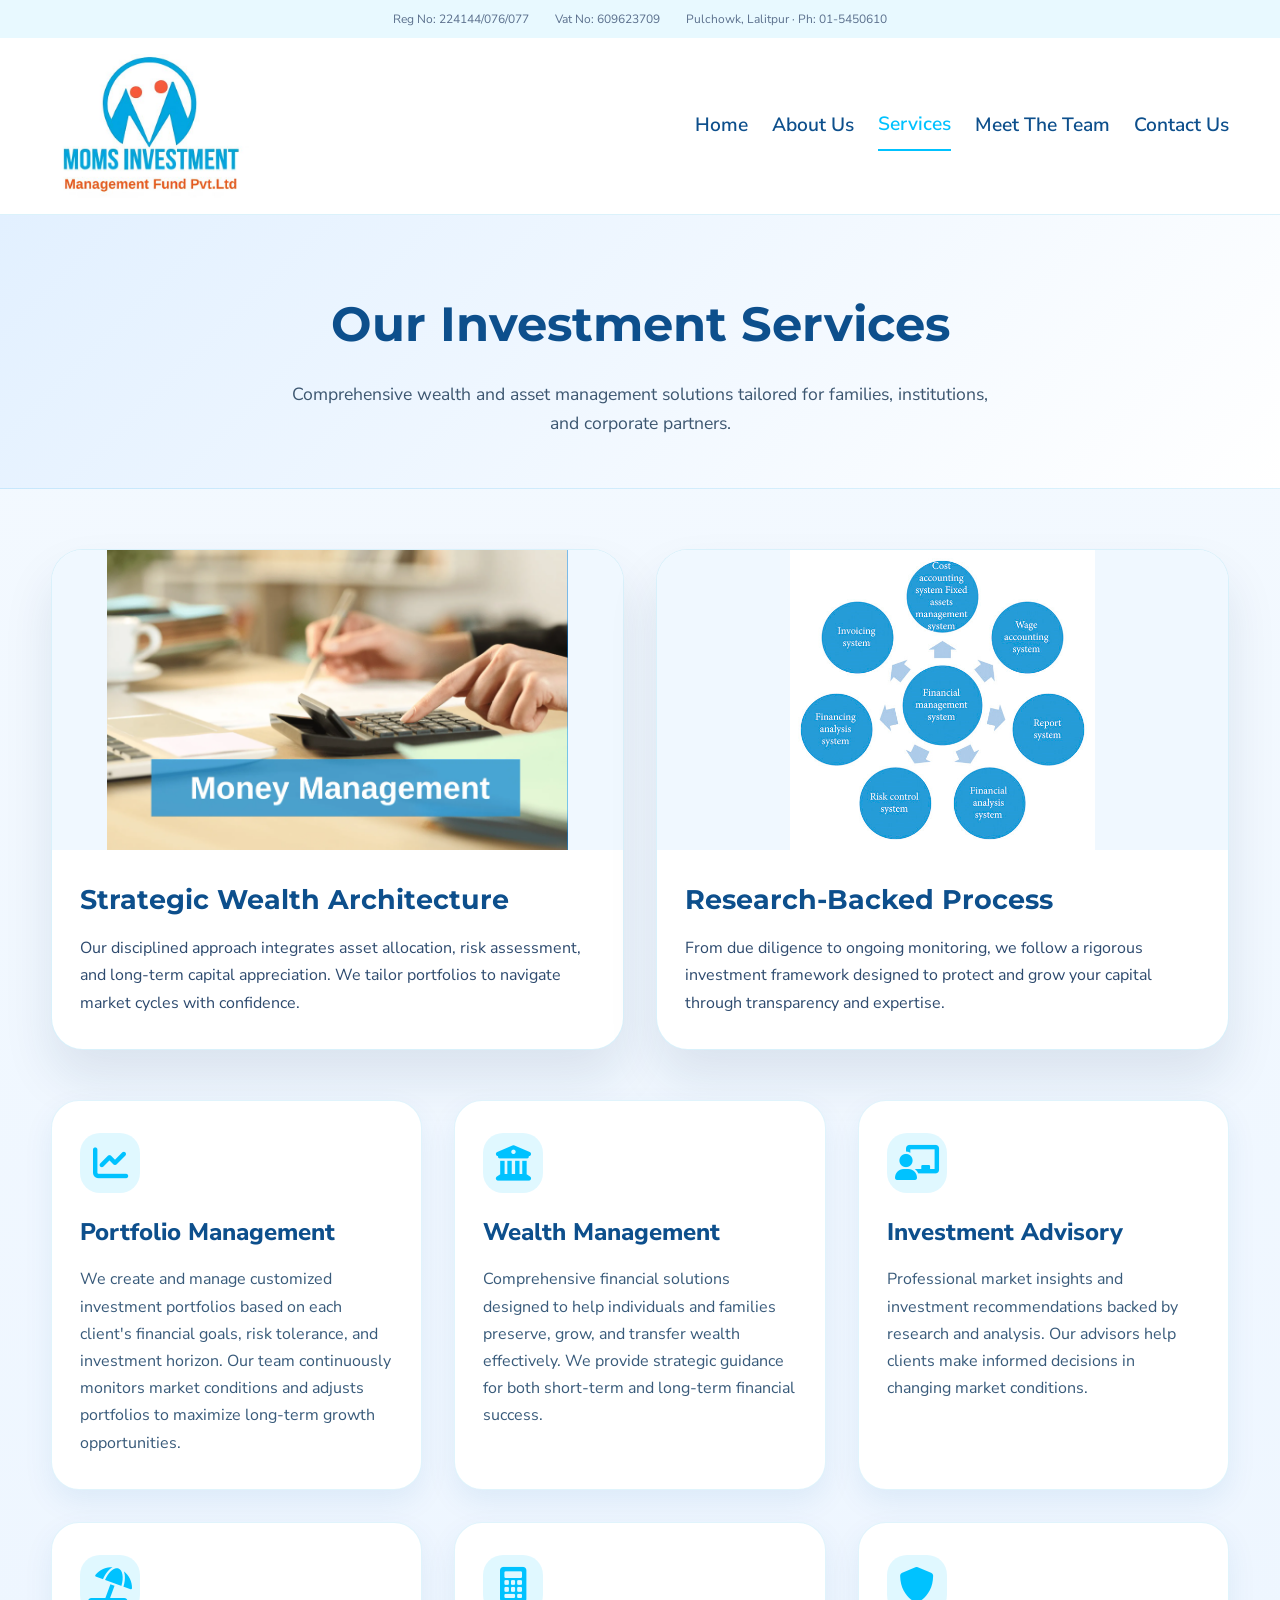
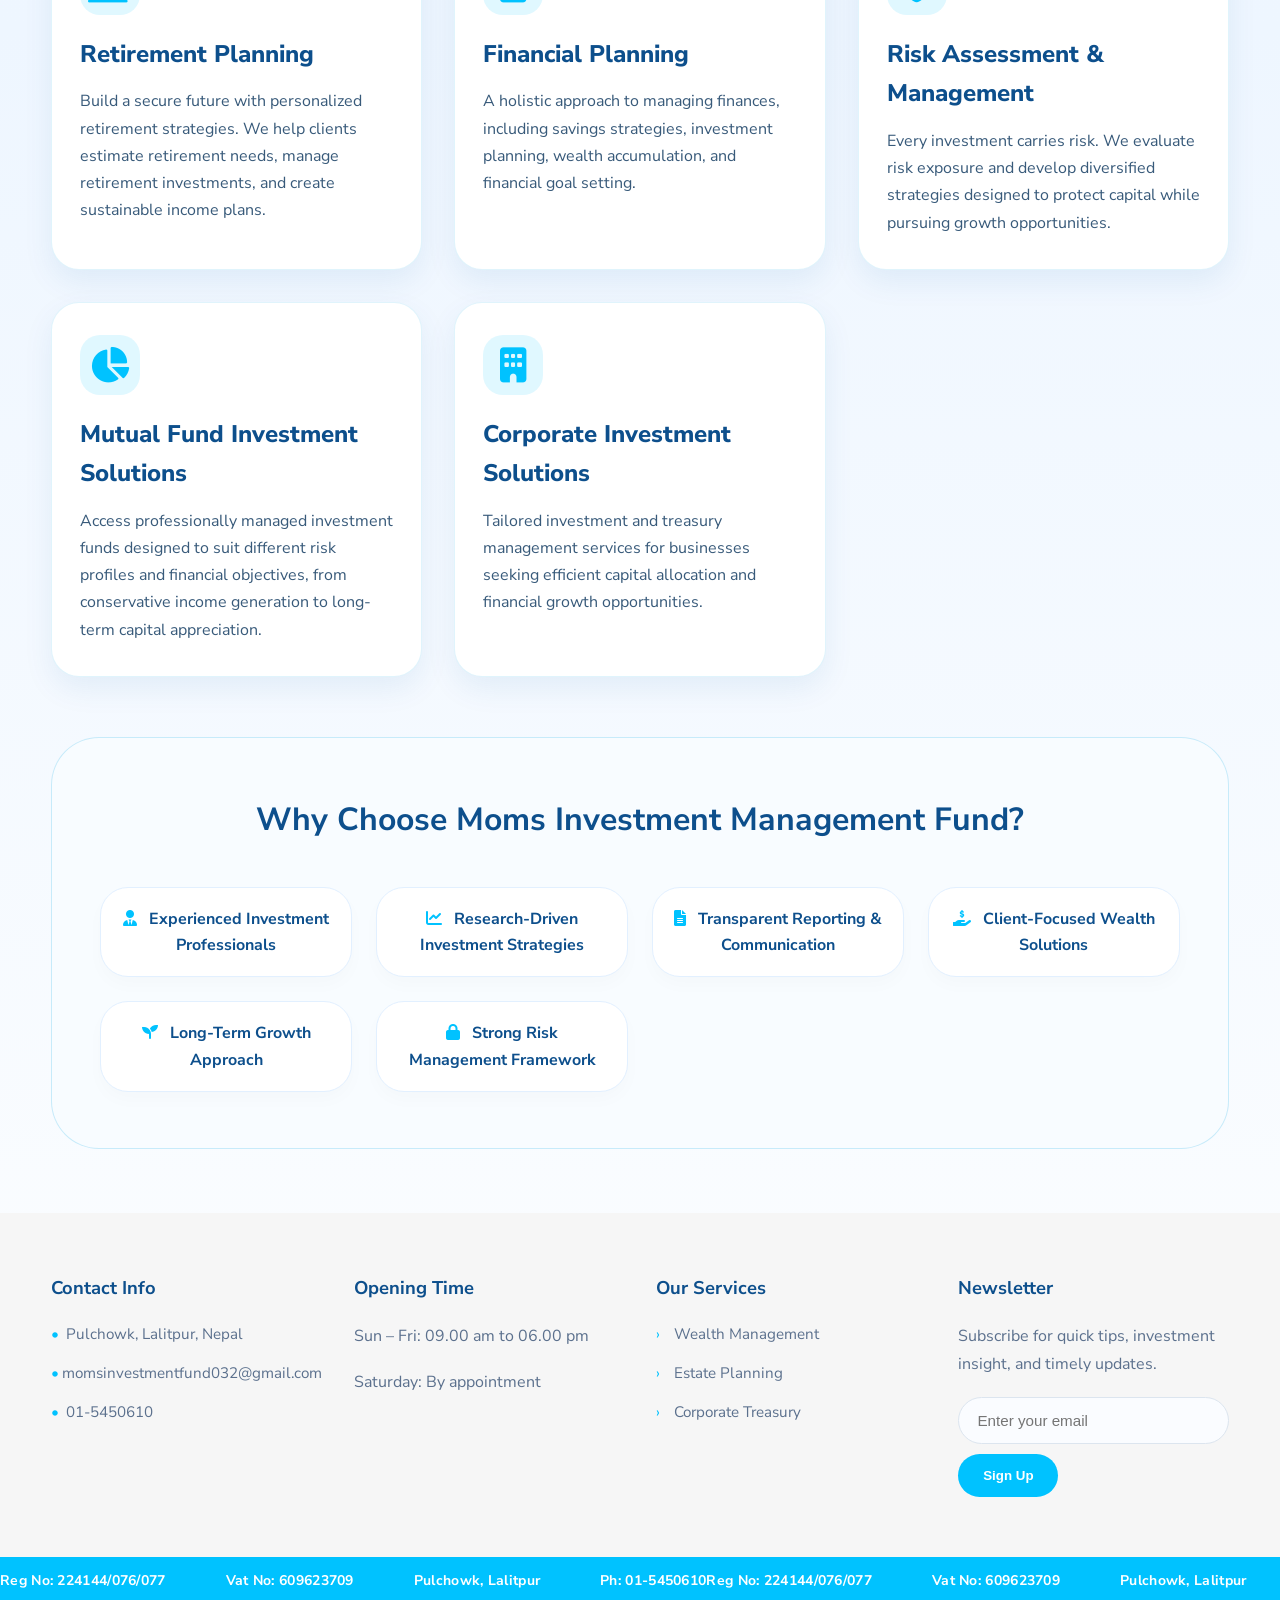
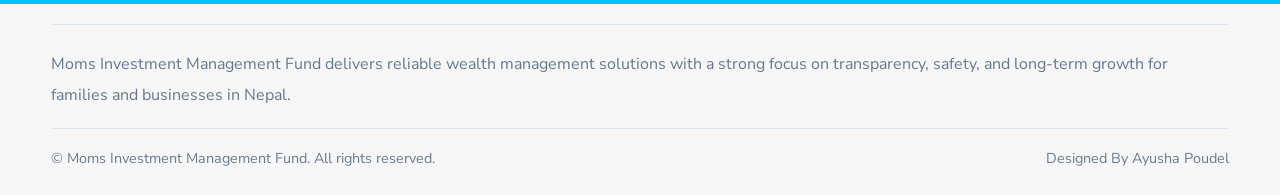
<file: services.html>
<!DOCTYPE html>
<html lang="en">

<head>
  <meta charset="UTF-8" />
  <meta name="viewport" content="width=device-width, initial-scale=1.0, user-scalable=yes" />
  <title>Our Services | Moms Investment Management Fund Pvt. Ltd.</title>
  <meta name="description"
    content="Explore Moms Investment Management Fund services: Portfolio Management, Wealth Management, Investment Advisory, Retirement Planning, Risk Assessment, and Corporate Solutions." />
  <!-- Google Fonts -->
  <link rel="preconnect" href="https://fonts.googleapis.com">
  <link rel="shortcut icon" href="images/logo.jpg" type="image/x-icon">

  <link rel="preconnect" href="https://fonts.gstatic.com" crossorigin>
  <link
    href="https://fonts.googleapis.com/css2?family=Montserrat:wght@600;700;800&family=Nunito+Sans:wght@400;500;600;700;800&display=swap"
    rel="stylesheet">
  <!-- Font Awesome 6 (free CDN) -->
  <link rel="stylesheet" href="https://cdnjs.cloudflare.com/ajax/libs/font-awesome/6.0.0-beta3/css/all.min.css">
  <style>
    * {
      box-sizing: border-box;
      margin: 0;
      padding: 0;
    }

    body {
      font-family: 'Nunito Sans', sans-serif;
      background: linear-gradient(180deg, #f5faff 0%, #eef6ff 48%, #ffffff 100%);
      color: #0f2f55;
      line-height: 1.65;
      overflow-x: hidden;
    }

    :root {
      color-scheme: light;
      --brand-blue: #00c2ff;
      --brand-navy: #0d4f8c;
      --brand-soft: #e8f9ff;
      --brand-muted: #5b708d;
      --brand-orange: #ff7f2e;
      --surface: #ffffff;
      --surface-soft: #f3f9ff;
      --accent-surface: #d9fee5;
    }

    a {
      text-decoration: none;
      color: inherit;
    }

    .container {
      width: min(1280px, 92%);
      margin: 0 auto;
    }

    /* buttons */
    .button {
      display: inline-flex;
      align-items: center;
      justify-content: center;
      border-radius: 999px;
      font-weight: 700;
      transition: all .25s ease;
      text-decoration: none;
      cursor: pointer;
      border: none;
    }

    .button-primary {
      background: var(--brand-navy);
      color: #fff;
      padding: 14px 28px;
      box-shadow: 0 18px 40px rgba(0, 72, 126, .18);
    }

    .button-primary:hover {
      transform: translateY(-1px);
      box-shadow: 0 20px 44px rgba(0, 72, 126, .22);
    }

    .button-outline {
      border: 1px solid rgba(13, 47, 86, .18);
      background: rgba(232, 249, 255, .95);
      color: var(--brand-navy);
      padding: 14px 26px;
    }

    /* ================= HEADER (identical to contact page with hamburger & hover) ================= */
    .topbar {
      background: rgba(255, 255, 255, 0.98);
      border-bottom: 1px solid rgba(0, 164, 228, .14);
      position: sticky;
      top: 0;
      z-index: 100;
      backdrop-filter: blur(10px);
    }

    .topbar-info {
      display: flex;
      justify-content: center;
      gap: 26px;
      padding: 10px 0 8px;
      font-size: 12px;
      color: var(--brand-muted);
      background: var(--brand-soft);
      flex-wrap: wrap;
      row-gap: 6px;
    }

    .topbar-info span {
      white-space: nowrap;
    }

    .topbar-inner {
      display: flex;
      align-items: center;
      justify-content: space-between;
      gap: 30px;
      padding: 16px 0;
      flex-wrap: wrap;
    }

    .brand {
      display: flex;
      align-items: center;
      gap: 12px;
      flex-wrap: wrap;
    }

    .brand-logo {
      width: 200px;
      height: auto;
      display: block;
      border-radius: 12px;
    }

    .brand-text {
      display: flex;
      flex-direction: column;
    }

    .brand-name {
      font-size: 18px;
      font-weight: 900;
      letter-spacing: .08em;
      text-transform: uppercase;
      color: var(--brand-blue);
      white-space: normal;
      line-height: 1.2;
    }

    /* desktop navigation */
    .topbar-nav {
      display: flex;
      flex-wrap: wrap;
      gap: 24px;
      align-items: center;
    }

    .topbar-nav a {
      color: var(--brand-navy);
      font-weight: 600;
      font-size: 1.2rem;
      padding: 8px 0;
      transition: color 0.2s ease;
      position: relative;
    }

    .topbar-nav a:hover {
      color: var(--brand-blue);
    }

    .topbar-nav a::after {
      content: '';
      position: absolute;
      bottom: 0;
      left: 0;
      width: 0;
      height: 2px;
      background: var(--brand-blue);
      transition: width 0.25s ease;
    }

    .topbar-nav a:hover::after {
      width: 100%;
    }

    .topbar-nav a.active {
      color: var(--brand-blue);
      border-bottom: 2px solid var(--brand-blue);
    }

    .topbar-nav a.active::after {
      display: none;
    }

    /* mobile menu button (hamburger/X) */
    .mobile-menu-btn {
      display: none;
      background: none;
      border: none;
      cursor: pointer;
      width: 40px;
      height: 40px;
      position: relative;
      z-index: 200;
      flex-shrink: 0;
    }

    .mobile-menu-btn span {
      display: block;
      width: 25px;
      height: 2px;
      background: var(--brand-navy);
      margin: 6px auto;
      transition: all 0.3s ease;
      border-radius: 2px;
    }

    .mobile-menu-btn.open span:nth-child(1) {
      transform: translateY(8px) rotate(45deg);
    }

    .mobile-menu-btn.open span:nth-child(2) {
      opacity: 0;
    }

    .mobile-menu-btn.open span:nth-child(3) {
      transform: translateY(-8px) rotate(-45deg);
    }

    .mobile-nav-container {
      display: none;
      position: fixed;
      top: 0;
      left: 0;
      width: 100%;
      height: 100vh;
      background: rgba(255, 255, 255, 0.98);
      backdrop-filter: blur(16px);
      z-index: 150;
      flex-direction: column;
      justify-content: center;
      align-items: center;
      gap: 2rem;
      padding: 2rem;
      transform: translateX(100%);
      transition: transform 0.3s ease;
    }

    .mobile-nav-container.open {
      transform: translateX(0);
      display: flex;
    }

    .mobile-nav-container a {
      font-size: 1.5rem;
      font-weight: 600;
      color: var(--brand-navy);
      padding: 12px;
      text-align: center;
      width: 100%;
      border-bottom: 1px solid rgba(0, 164, 228, 0.2);
      transition: color 0.2s;
    }

    .mobile-nav-container a:hover {
      color: var(--brand-blue);
    }

    .mobile-nav-container .mobile-cta {
      margin-top: 20px;
    }

    @media (max-width: 768px) {
      .topbar-nav {
        display: none;
      }

      .mobile-menu-btn {
        display: block;
      }

      .topbar-inner {
        flex-wrap: nowrap;
        justify-content: space-between;
        align-items: center;
      }

      .brand {
        flex-direction: column;
        align-items: flex-start;
        gap: 6px;
      }

      .brand-logo {
        width: 200px;
      }

      .brand-name {
        font-size: 14px;
        letter-spacing: 0.05em;
        max-width: 180px;
      }

      .brand-text {
        text-align: left;
      }
    }

    /* ========== SERVICES PAGE STYLES ========== */
    .fade-up {
      opacity: 0;
      transform: translateY(40px);
      transition: opacity 0.8s cubic-bezier(0.2, 0.9, 0.4, 1.1), transform 0.7s cubic-bezier(0.2, 0.9, 0.3, 1.1);
    }

    .fade-up.visible {
      opacity: 1;
      transform: translateY(0);
    }

    .delay-1 {
      transition-delay: 0.05s;
    }

    .delay-2 {
      transition-delay: 0.1s;
    }

    .delay-3 {
      transition-delay: 0.15s;
    }

    .delay-4 {
      transition-delay: 0.2s;
    }

    .services-header {
      background: linear-gradient(135deg, #e2f0ff, #ffffff);
      padding: 70px 0 50px;
      text-align: center;
      border-bottom: 1px solid rgba(0, 164, 228, .12);
    }

    .services-header h1 {
      font-size: 3rem;
      font-family: 'Montserrat', sans-serif;
      color: var(--brand-navy);
      margin-bottom: 16px;
    }

    .services-header p {
      font-size: 1.1rem;
      color: #3c5670;
      max-width: 720px;
      margin: 0 auto;
    }

    .showcase-grid {
      display: grid;
      grid-template-columns: 1fr 1fr;
      gap: 32px;
      margin: 60px auto 50px;
    }

    .showcase-card {
      background: var(--surface);
      border-radius: 32px;
      overflow: hidden;
      box-shadow: 0 28px 50px rgba(15, 47, 86, 0.1);
      transition: transform 0.3s ease, box-shadow 0.3s ease;
      border: 1px solid rgba(0, 164, 228, 0.15);
    }

    .showcase-card:hover {
      transform: translateY(-8px);
      box-shadow: 0 32px 64px rgba(15, 47, 86, 0.15);
    }

    .showcase-card img {
      width: 100%;
      height: 300px;
      object-fit: contain;
      display: block;
      background: #f0f8ff;
    }

    .showcase-content {
      padding: 28px 28px 32px;
    }

    .showcase-content h3 {
      font-size: 1.7rem;
      color: var(--brand-navy);
      margin-bottom: 12px;
      font-family: 'Montserrat', sans-serif;
    }

    .showcase-content p {
      color: #2d4a6e;
      line-height: 1.7;
    }

    .services-grid {
      display: grid;
      grid-template-columns: repeat(auto-fill, minmax(350px, 1fr));
      gap: 32px;
      margin: 48px 0 60px;
    }

    .service-card {
      background: var(--surface);
      border-radius: 28px;
      padding: 32px 28px;
      transition: all 0.3s;
      box-shadow: 0 12px 30px rgba(0, 92, 172, 0.08);
      border: 1px solid rgba(0, 164, 228, 0.12);
      height: 100%;
      display: flex;
      flex-direction: column;
    }

    .service-card:hover {
      transform: translateY(-6px);
      box-shadow: 0 28px 48px rgba(15, 47, 86, 0.12);
      border-color: rgba(0, 194, 255, 0.3);
    }

    .service-icon {
      font-size: 2.2rem;
      margin-bottom: 20px;
      display: inline-flex;
      align-items: center;
      justify-content: center;
      background: rgba(0, 194, 255, 0.12);
      width: 60px;
      height: 60px;
      border-radius: 20px;
      color: var(--brand-blue);
    }

    .service-card h3 {
      font-size: 1.5rem;
      margin-bottom: 14px;
      color: var(--brand-navy);
      font-weight: 800;
    }

    .service-card p {
      color: #385a7a;
      line-height: 1.7;
      flex: 1;
    }

    .why-choose {
      background: #f8fcff;
      border-radius: 48px;
      padding: 56px 48px;
      margin: 48px 0 64px;
      border: 1px solid rgba(0, 164, 228, 0.2);
    }

    .why-choose h2 {
      font-size: 2rem;
      text-align: center;
      margin-bottom: 40px;
      color: var(--brand-navy);
    }

    .features-grid {
      display: grid;
      grid-template-columns: repeat(auto-fit, minmax(220px, 1fr));
      gap: 24px;
    }

    .feature-badge {
      background: white;
      padding: 18px 20px;
      border-radius: 28px;
      text-align: center;
      font-weight: 700;
      color: var(--brand-navy);
      box-shadow: 0 8px 18px rgba(0, 0, 0, 0.02);
      border: 1px solid #e2f0ff;
      transition: 0.2s;
    }

    .feature-badge i {
      margin-right: 8px;
      color: var(--brand-blue);
    }

    .feature-badge:hover {
      background: var(--brand-soft);
      transform: scale(1.02);
    }

    .mini-services {
      display: grid;
      grid-template-columns: repeat(auto-fit, minmax(300px, 1fr));
      gap: 28px;
      margin: 40px 0 60px;
    }

    .mini-card {
      background: white;
      border-radius: 24px;
      padding: 28px 24px;
      border: 1px solid rgba(0, 164, 228, 0.15);
      transition: all 0.25s;
    }

    .mini-card:hover {
      transform: translateY(-4px);
      box-shadow: 0 12px 28px rgba(0, 0, 0, 0.06);
    }

    .mini-card h4 {
      font-size: 1.3rem;
      margin-bottom: 12px;
      color: var(--brand-navy);
    }

    .mini-card p {
      color: #4f6f8f;
    }

    .mini-card i {
      color: var(--brand-blue);
      margin-right: 8px;
    }

    /* footer (same as contact page) */
    .footer {
      background: #f6f6f6;
      color: #0f2f55;
      padding: 60px 0 24px;
      margin-top: 40px;
    }

    .footer-grid {
      display: grid;
      grid-template-columns: repeat(4, minmax(0, 1fr));
      gap: 32px;
      padding-bottom: 32px;
    }

    .footer h4 {
      margin-bottom: 18px;
      color: var(--brand-navy);
      font-size: 1.15rem;
    }

    .footer-contact,
    .footer-services {
      list-style: none;
      padding: 0;
      margin: 0;
    }

    .footer-contact li,
    .footer-services li {
      margin-bottom: 14px;
      color: #5b708d;
      font-size: .95rem;
    }

    .footer-contact li::before {
      content: '•';
      display: inline-block;
      width: 1em;
      color: var(--brand-blue);
    }

    .footer-services li {
      position: relative;
      padding-left: 18px;
    }

    .footer-services li::before {
      content: '›';
      position: absolute;
      left: 0;
      color: var(--brand-blue);
    }

    .footer-col p {
      color: #5b708d;
      line-height: 1.8;
      margin-bottom: 18px;
    }

    .footer-newsletter {
      display: flex;
      gap: 10px;
      flex-wrap: wrap;
    }

    .footer-newsletter input {
      flex: 1;
      padding: 14px 18px;
      border-radius: 999px;
      border: 1px solid #dce5ef;
      outline: none;
      font-size: .95rem;
      background: #fafcff;
    }

    .footer-newsletter button {
      border: 0;
      border-radius: 999px;
      min-width: 100px;
      padding: 14px 20px;
      background: var(--brand-blue);
      color: #fff;
      font-weight: 700;
      cursor: pointer;
    }

    /* Responsive marquee styles */
    .footer-marquee {
      overflow: hidden;
      background: var(--brand-blue);
      width: 100%;
      margin: 28px 0 20px;
    }

    .marquee-track {
      display: flex;
      animation: scroll 18s linear infinite;
      padding: 12px 0;
      width: fit-content;
    }

    .marquee-group {
      display: flex;
      gap: clamp(30px, 6vw, 60px);
      align-items: center;
      flex-shrink: 0;
    }

    .marquee-group span {
      color: #fff;
      white-space: nowrap;
      font-weight: 700;
      font-size: clamp(10px, 3vw, 14px);
      letter-spacing: 0.3px;
    }

    @keyframes scroll {
      0% {
        transform: translateX(0);
      }

      100% {
        transform: translateX(-50%);
      }
    }

    /* Extra small devices */
    @media (max-width: 480px) {
      .marquee-track {
        animation-duration: 14s;
        /* slightly faster on small screens for better flow */
      }

      .marquee-group {
        gap: 20px;
      }

      .marquee-group span {
        font-size: 9px;
        letter-spacing: 0;
      }
    }

    .footer-note {
      border-top: 1px solid #dbe6f0;
      padding-top: 24px;
      margin-bottom: 18px;
    }

    .footer-note p {
      margin: 0;
      color: #66788f;
      line-height: 1.9;
    }

    .footer-bottom {
      display: flex;
      justify-content: space-between;
      align-items: center;
      gap: 12px;
      color: #6b7b90;
      font-size: .9rem;
      border-top: 1px solid #dbe6f0;
      padding-top: 18px;
      flex-wrap: wrap;
    }

    @media (max-width: 992px) {
      .showcase-grid {
        grid-template-columns: 1fr;
      }

      .footer-grid {
        grid-template-columns: 1fr 1fr;
      }

      .services-header h1 {
        font-size: 2.2rem;
      }

      .services-grid {
        grid-template-columns: repeat(auto-fill, minmax(300px, 1fr));
      }
    }

    @media (max-width: 640px) {
      .footer-grid {
        grid-template-columns: 1fr;
      }

      .service-card {
        padding: 24px 20px;
      }

      .why-choose {
        padding: 32px 20px;
      }

      .services-grid {
        grid-template-columns: 1fr;
      }

      .mini-services {
        grid-template-columns: 1fr;
      }

      .showcase-card img {
        height: 220px;
      }
    }

    .toast-msg {
      position: fixed;
      bottom: 24px;
      left: 50%;
      transform: translateX(-50%);
      background: #0d4f8c;
      color: white;
      padding: 12px 28px;
      border-radius: 60px;
      font-weight: 600;
      z-index: 1000;
      opacity: 0;
      transition: opacity 0.2s ease;
      pointer-events: none;
    }
  </style>
</head>

<body>

  <header class="topbar">
    <div class="topbar-info">
      <span>Reg No: 224144/076/077</span>
      <span>Vat No: 609623709</span>
      <span>Pulchowk, Lalitpur · Ph: 01-5450610</span>
    </div>
    <div class="container topbar-inner">
      <a href="/" class="brand">
        <img class="brand-logo" src="images/logo.jpg" alt="Moms Investment Logo"
          onerror="this.src='data:image/svg+xml,%3Csvg xmlns=%27http://www.w3.org/2000/svg%27 viewBox=%270 0 100 60%27%3E%3Crect width=%27100%27 height=%2760%27 fill=%27%2300c2ff%27/%3E%3Ctext x=%2712%27 y=%2738%27 fill=%27white%27 font-weight=%27bold%27 font-size=%2720%27%3EMIF%3C/text%3E%3C/svg%3E';">
        <div class="brand-text">
        </div>
      </a>
      <nav class="topbar-nav">
        <a href="/">Home</a>
        <a href="/about">About Us</a>
        <a href="/services" class="active">Services</a>
        <a href="/meet_the_team">Meet The Team</a>
        <a href="/contact">Contact Us</a>
      </nav>
      <button class="mobile-menu-btn" id="mobileMenuBtn" aria-label="Menu">
        <span></span>
        <span></span>
        <span></span>
      </button>
    </div>
    <div class="mobile-nav-container" id="mobileNavContainer">
      <a href="/">Home</a>
      <a href="/about">About Us</a>
      <a href="/services" class="active">Services</a>
      <a href="/meet-the-team">Meet The Team</a>
      <a href="/contact">Contact Us</a>
      <div class="mobile-cta">
        <a class="button button-primary" href="/contact" style="width: 100%; text-align: center; color: #ffffff;">Get in
          Touch</a>
      </div>
    </div>
  </header>

  <main>
    <div class="services-header fade-up visible">
      <div class="container">
        <h1>Our Investment Services</h1>
        <p>Comprehensive wealth and asset management solutions tailored for families, institutions, and corporate
          partners.</p>
      </div>
    </div>

    <div class="container">
      <!-- Showcase two cards with images (proper object-fit and fallback) -->
      <div class="showcase-grid">
        <div class="showcase-card fade-up delay-1">
          <img src="images/money-management.png" alt="Strategic wealth management"
            onerror="this.src='https://placehold.co/800x500/e8f4ff/0d4f8c?text=Strategic+Wealth+Architecture'; this.onerror=null;">
          <div class="showcase-content">
            <h3>Strategic Wealth Architecture</h3>
            <p>Our disciplined approach integrates asset allocation, risk assessment, and long-term capital
              appreciation. We tailor portfolios to navigate market cycles with confidence.</p>
          </div>
        </div>
        <div class="showcase-card fade-up delay-2">
          <img src="images/Process.jpg" alt="Research-driven process"
            onerror="this.src='https://placehold.co/800x500/e8f4ff/0d4f8c?text=Research+Backed+Process'; this.onerror=null;">
          <div class="showcase-content">
            <h3>Research-Backed Process</h3>
            <p>From due diligence to ongoing monitoring, we follow a rigorous investment framework designed to protect
              and grow your capital through transparency and expertise.</p>
          </div>
        </div>
      </div>

      <!-- Main 8 service cards with Font Awesome icons -->
      <div class="services-grid">
        <div class="service-card fade-up delay-1">
          <div class="service-icon"><i class="fas fa-chart-line"></i></div>
          <h3>Portfolio Management</h3>
          <p>We create and manage customized investment portfolios based on each client's financial goals, risk
            tolerance, and investment horizon. Our team continuously monitors market conditions and adjusts portfolios
            to maximize long-term growth opportunities.</p>
        </div>
        <div class="service-card fade-up delay-2">
          <div class="service-icon"><i class="fas fa-university"></i></div>
          <h3>Wealth Management</h3>
          <p>Comprehensive financial solutions designed to help individuals and families preserve, grow, and transfer
            wealth effectively. We provide strategic guidance for both short-term and long-term financial success.</p>
        </div>
        <div class="service-card fade-up delay-3">
          <div class="service-icon"><i class="fas fa-chalkboard-user"></i></div>
          <h3>Investment Advisory</h3>
          <p>Professional market insights and investment recommendations backed by research and analysis. Our advisors
            help clients make informed decisions in changing market conditions.</p>
        </div>
        <div class="service-card fade-up delay-4">
          <div class="service-icon"><i class="fas fa-umbrella-beach"></i></div>
          <h3>Retirement Planning</h3>
          <p>Build a secure future with personalized retirement strategies. We help clients estimate retirement needs,
            manage retirement investments, and create sustainable income plans.</p>
        </div>
        <div class="service-card fade-up delay-1">
          <div class="service-icon"><i class="fas fa-calculator"></i></div>
          <h3>Financial Planning</h3>
          <p>A holistic approach to managing finances, including savings strategies, investment planning, wealth
            accumulation, and financial goal setting.</p>
        </div>
        <div class="service-card fade-up delay-2">
          <div class="service-icon"><i class="fas fa-shield-alt"></i></div>
          <h3>Risk Assessment & Management</h3>
          <p>Every investment carries risk. We evaluate risk exposure and develop diversified strategies designed to
            protect capital while pursuing growth opportunities.</p>
        </div>
        <div class="service-card fade-up delay-3">
          <div class="service-icon"><i class="fas fa-chart-pie"></i></div>
          <h3>Mutual Fund Investment Solutions</h3>
          <p>Access professionally managed investment funds designed to suit different risk profiles and financial
            objectives, from conservative income generation to long-term capital appreciation.</p>
        </div>
        <div class="service-card fade-up delay-4">
          <div class="service-icon"><i class="fas fa-building"></i></div>
          <h3>Corporate Investment Solutions</h3>
          <p>Tailored investment and treasury management services for businesses seeking efficient capital allocation
            and financial growth opportunities.</p>
        </div>
      </div>

      <!-- Why Choose Moms section with icons -->
      <div class="why-choose fade-up">
        <h2>Why Choose Moms Investment Management Fund?</h2>
        <div class="features-grid">
          <div class="feature-badge"><i class="fas fa-user-tie"></i> Experienced Investment Professionals</div>
          <div class="feature-badge"><i class="fas fa-chart-line"></i> Research-Driven Investment Strategies</div>
          <div class="feature-badge"><i class="fas fa-file-alt"></i> Transparent Reporting & Communication</div>
          <div class="feature-badge"><i class="fas fa-hand-holding-usd"></i> Client-Focused Wealth Solutions</div>
          <div class="feature-badge"><i class="fas fa-seedling"></i> Long-Term Growth Approach</div>
          <div class="feature-badge"><i class="fas fa-lock"></i> Strong Risk Management Framework</div>
        </div>
      </div>

      <!-- Additional mini service cards -->
      <!-- <div class="mini-services">
      <div class="mini-card fade-up delay-1">
        <h4><i class="fas fa-coins"></i> Wealth Management</h4>
        <p>Helping clients build, protect, and grow their wealth through strategic financial planning.</p>
      </div>
      <div class="mini-card fade-up delay-2">
        <h4><i class="fas fa-folder-open"></i> Portfolio Management</h4>
        <p>Customized investment portfolios aligned with your financial goals and risk profile.</p>
      </div>
      <div class="mini-card fade-up delay-3">
        <h4><i class="fas fa-chart-simple"></i> Investment Advisory</h4>
        <p>Professional guidance backed by research, market analysis, and industry expertise.</p>
      </div>
      <div class="mini-card fade-up delay-4">
        <h4><i class="fas fa-person-walking-arrow-right"></i> Retirement Planning</h4>
        <p>Creating sustainable financial strategies for a secure retirement.</p>
      </div>
      <div class="mini-card fade-up delay-1">
        <h4><i class="fas fa-shield-virus"></i> Risk Management</h4>
        <p>Protecting investments through diversification and disciplined portfolio oversight.</p>
      </div>
      <div class="mini-card fade-up delay-2">
        <h4><i class="fas fa-chart-gantt"></i> Financial Planning</h4>
        <p>Developing personalized roadmaps to achieve long-term financial success.</p>
      </div>
    </div> -->
    </div>
  </main>

  <footer class="footer">
    <div class="container footer-grid">
      <div class="footer-col">
        <h4>Contact Info</h4>
        <ul class="footer-contact">
          <li>Pulchowk, Lalitpur, Nepal</li>
          <li style="display: flex;">momsinvestmentfund032@gmail.com</li>
          <li>01-5450610</li>
        </ul>
      </div>
      <div class="footer-col">
        <h4>Opening Time</h4>
        <p>Sun – Fri: 09.00 am to 06.00 pm</p>
        <p>Saturday: By appointment</p>
      </div>
      <div class="footer-col">
        <h4>Our Services</h4>
        <ul class="footer-services">
          <li>Wealth Management</li>
          <li>Estate Planning</li>
          <li>Corporate Treasury</li>
        </ul>
      </div>
      <div class="footer-col">
        <h4>Newsletter</h4>
        <p>Subscribe for quick tips, investment insight, and timely updates.</p>
        <div class="footer-newsletter"><input type="email" placeholder="Enter your email" id="newsletterEmail"><button
            id="newsletterBtn">Sign Up</button></div>
      </div>
    </div>
    <div class="footer-marquee">
      <div class="marquee-track">
        <div class="marquee-group"><span>Reg No: 224144/076/077</span><span>Vat No: 609623709</span><span>Pulchowk,
            Lalitpur</span><span>Ph: 01-5450610</span></div>
        <div class="marquee-group" aria-hidden="true"><span>Reg No: 224144/076/077</span><span>Vat No:
            609623709</span><span>Pulchowk, Lalitpur</span><span>Ph: 01-5450610</span></div>
      </div>
    </div>
    <div class="container footer-note">
      <p>Moms Investment Management Fund delivers reliable wealth management solutions with a strong focus on
        transparency, safety, and long-term growth for families and businesses in Nepal.</p>
    </div>
    <div class="container footer-bottom"><span>© Moms Investment Management Fund. All rights reserved.</span><span
        class="footer-credit">Designed By Ayusha Poudel</span></div>
  </footer>
  <div id="toastMsg" class="toast-msg">✨ Thanks for subscribing!</div>
  <script src="/router.js"></script>

  <script>
    // Intersection Observer for fade-up
    const fadeElements = document.querySelectorAll('.fade-up');
    const observer = new IntersectionObserver((entries) => {
      entries.forEach(entry => {
        if (entry.isIntersecting) {
          entry.target.classList.add('visible');
          observer.unobserve(entry.target);
        }
      });
    }, { threshold: 0.1, rootMargin: "0px 0px -10px 0px" });
    fadeElements.forEach(el => observer.observe(el));
    window.addEventListener('load', () => {
      fadeElements.forEach(el => {
        const rect = el.getBoundingClientRect();
        if (rect.top < window.innerHeight - 50) {
          el.classList.add('visible');
          observer.unobserve(el);
        }
      });
    });

    // Mobile menu toggle (hamburger/X)
    const menuBtn = document.getElementById('mobileMenuBtn');
    const mobileNav = document.getElementById('mobileNavContainer');
    if (menuBtn && mobileNav) {
      menuBtn.addEventListener('click', () => {
        mobileNav.classList.toggle('open');
        menuBtn.classList.toggle('open');
        document.body.style.overflow = mobileNav.classList.contains('open') ? 'hidden' : '';
      });
      const navLinks = mobileNav.querySelectorAll('a');
      navLinks.forEach(link => {
        link.addEventListener('click', () => {
          mobileNav.classList.remove('open');
          menuBtn.classList.remove('open');
          document.body.style.overflow = '';
        });
      });
    }

    // Toast helper
    const toast = document.getElementById('toastMsg');
    function showToast(msg) {
      toast.textContent = msg;
      toast.style.opacity = '1';
      setTimeout(() => { toast.style.opacity = '0'; }, 2800);
    }

    // Newsletter subscription
    const newsletterBtn = document.getElementById('newsletterBtn');
    const newsletterInput = document.getElementById('newsletterEmail');
    if (newsletterBtn && newsletterInput) {
      newsletterBtn.addEventListener('click', () => {
        const email = newsletterInput.value.trim();
        if (!email || !email.includes('@')) {
          showToast('📧 Please enter a valid email address');
          return;
        }
        showToast('📩 Subscribed! You’ll receive investment insights.');
        newsletterInput.value = '';
      });
    }

    // Image fallback for broken images
    const images = document.querySelectorAll('img');
    images.forEach(img => {
      img.addEventListener('error', function () {
        if (!this.dataset.fallbackSet) {
          this.dataset.fallbackSet = 'true';
          this.src = 'data:image/svg+xml,%3Csvg xmlns=%27http://www.w3.org/2000/svg%27 viewBox=%270 0 400 250%27%3E%3Crect width=%27400%27 height=%27250%27 fill=%27%23e8f4ff%27/%3E%3Ctext x=%2750%27 y=%27130%27 fill=%27%230d4f8c%27 font-size=%2716%27%3EInvestment%20Insights%3C/text%3E%3C/svg%3E';
        }
      });
    });
  </script>
</body>

</html>
</file>
